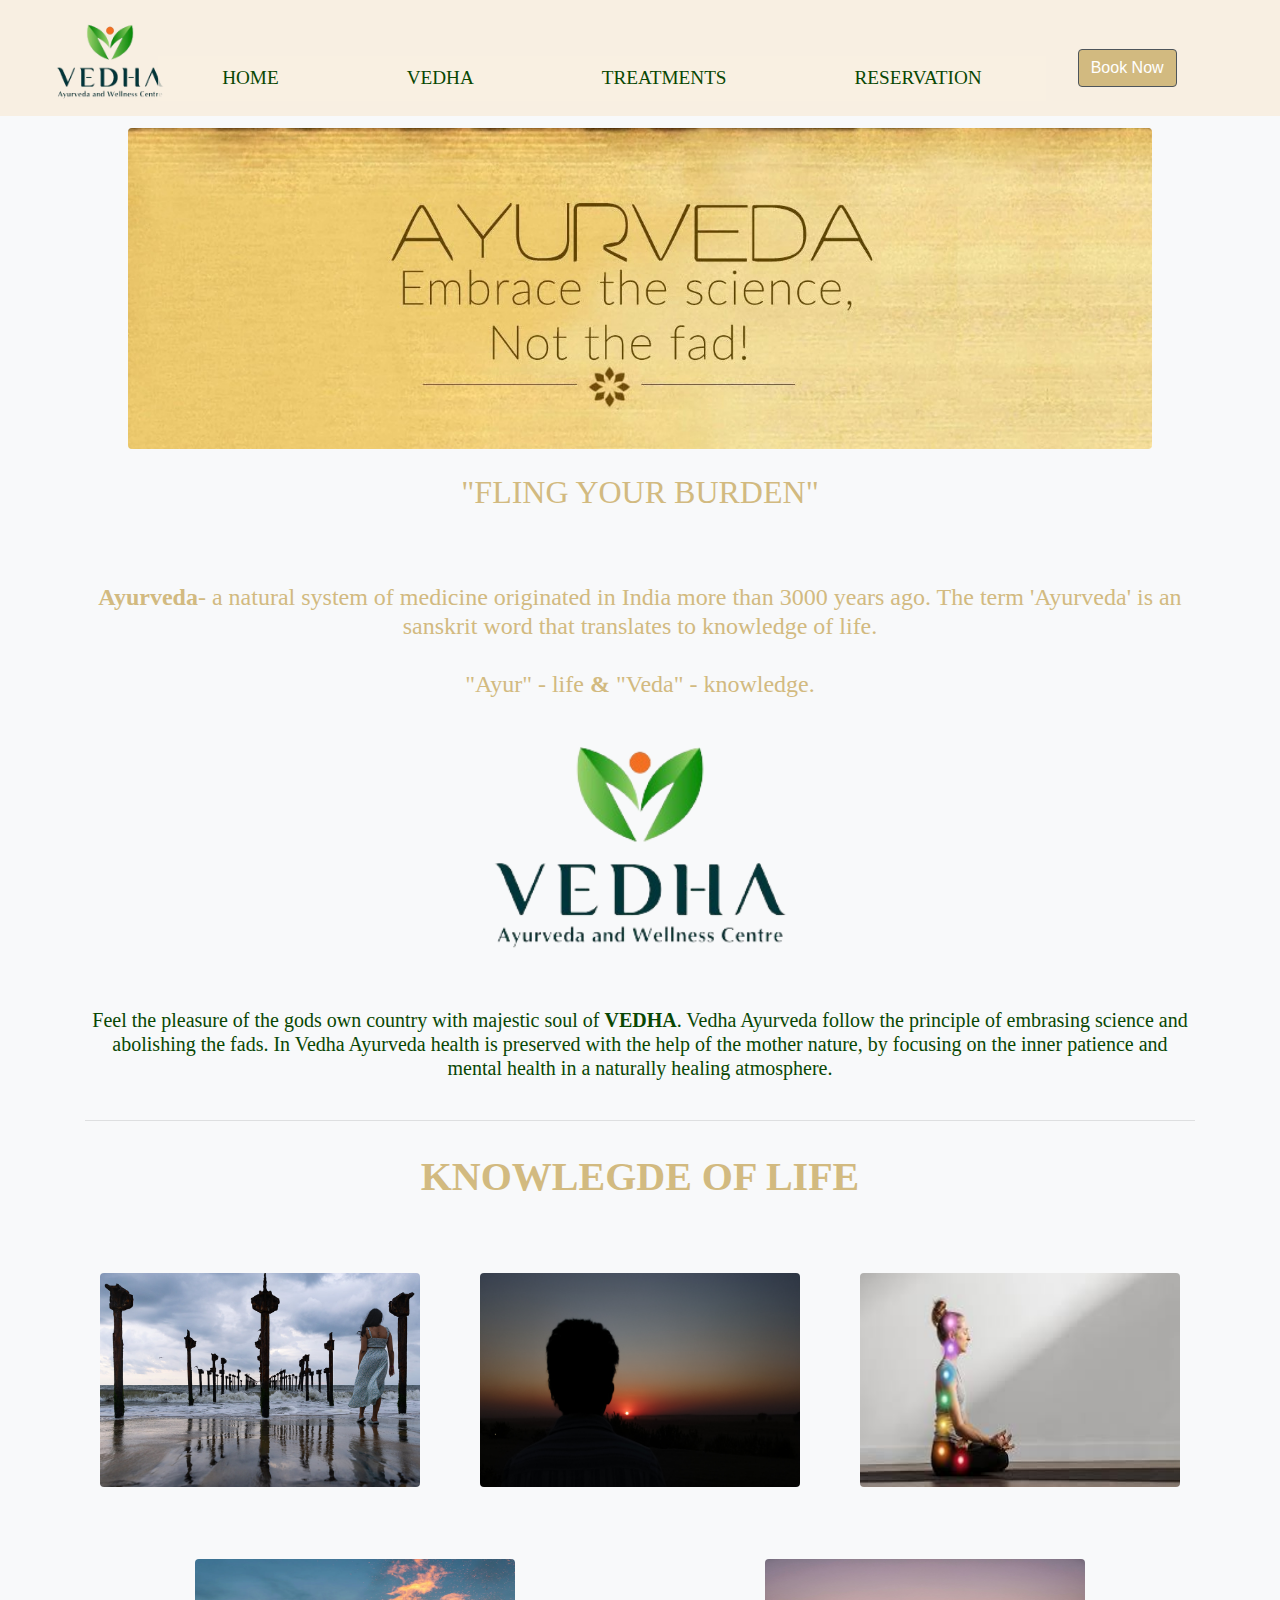
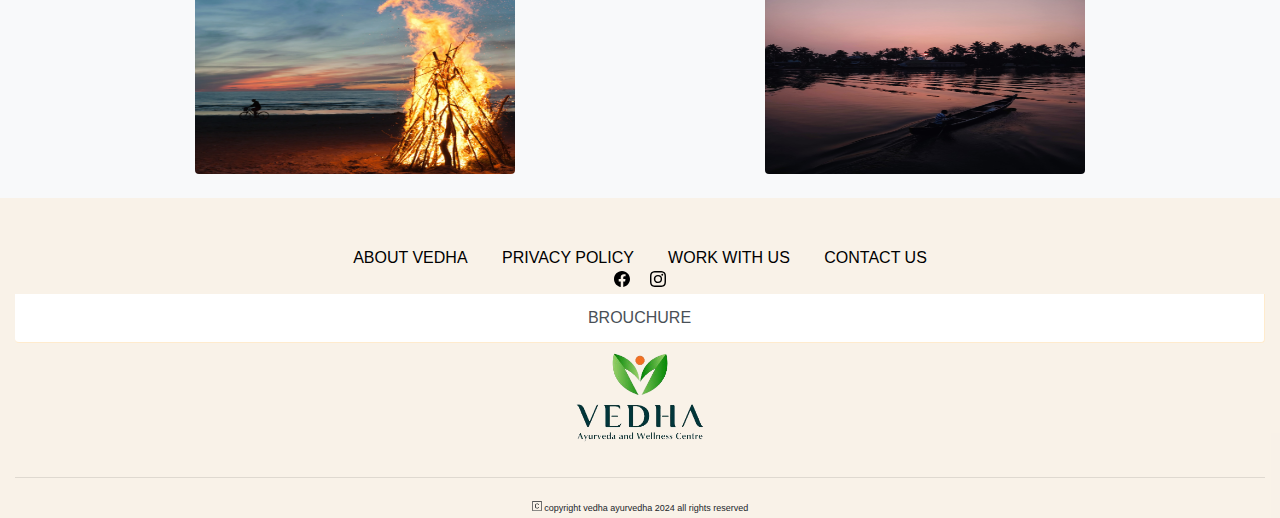
<file: index.html>
<!DOCTYPE html>
<html lang="en">
<head>
    <meta charset="UTF-8">
    <meta name="viewport" content="width=device-width, initial-scale=1.0">
    <title>Vedha Ayurveda</title>
    <link rel="icon" type="image/x-icon" href="logo.jpg">
    <link rel="stylesheet" href="https://cdn.jsdelivr.net/npm/bootstrap@4.0.0/dist/css/bootstrap.min.css" integrity="sha384-Gn5384xqQ1aoWXA+058RXPxPg6fy4IWvTNh0E263XmFcJlSAwiGgFAW/dAiS6JXm" crossorigin="anonymous">
    <link rel="stylesheet" href="style.css">

</head>
<body class="bg-light" style="background-image: url();">
  <div class="fixed-top">
    <header class="vedha" style="background-color: #f8efe2;">
      
          <div class="row">
            <div class="col-md-1 col-lg-1 col-1 col-xs-1 pt-3 pl-0">
              <a href="index.html">
                 <img src="logo1-removebg-preview.png" width="250" height="99" alt="" >
              </a>
             </div>
             <div class="col-md-8 col-lg-9 col-7 pt-5 pl-5">
              <nav class="navbar navbar-expand-lg nav-light nav-fill" style="list-style: none; font-family:'Times New Roman', Times, serif; font-size:larger; ">
                
                <button class="navbar-toggler pl-5 pr-0 ml-auto " type="button" data-toggle="collapse" data-target="#navbarSupportedContent" aria-controls="navbarSupportedContent" aria-expanded="false" aria-label="Toggle navigation ">
                  <svg xmlns="http://www.w3.org/2000/svg" viewBox=" 0 0 16 16" width="16" height="16"><path d="M1 2.75A.75.75 0 0 1 1.75 2h12.5a.75.75 0 0 1 0 1.5H1.75A.75.75 0 0 1 1 2.75Zm0 5A.75.75 0 0 1 1.75 7h12.5a.75.75 0 0 1 0 1.5H1.75A.75.75 0 0 1 1 7.75ZM1.75 12h12.5a.75.75 0 0 1 0 1.5H1.75a.75.75 0 0 1 0-1.5Z" class="float-left"></path></svg>
                 
                  
                </button>
              
                <div class="collapse navbar-collapse" id="navbarSupportedContent" >
                  <li class="nav-item dropdown" >
                    <a class="nav-link" href="index.html" role="button" aria-expanded="false" style="color:#094703" >
                      HOME
                    </a>
                    
                  </li>
                 
                    <li class="nav-item dropdown"  >
                      <a class="nav-link" href="#" id="navbarDropdown" role="button" data-toggle="dropdown" aria-haspopup="true" aria-expanded="false" style="color:#094703">
                        VEDHA
                      </a>
                      <div class="dropdown-menu"  aria-labelledby="navbarDropdown">
                        <a class="dropdown-item" href="vedha.html"> About Vedha</a>
                        <a class="dropdown-item" href="activities.html"> Activities</a>
                        <a class="dropdown-item" href="localsight.html"> Local Sightseeing</a>
                        <a class="dropdown-item" href="tel: 9746797786"> Contact Us </a>
                        <a class="dropdown-item" href="join.html"> Work with Us</a>
                        <a class="dropdown-item" href="trip.html"> Tour Packages</a>
                      </div>
                    </li>
                    <li class="nav-item dropdown">
                      <a class="nav-link" href="#" id="navbarDropdown" role="button" data-toggle="dropdown" aria-haspopup="true" aria-expanded="false" style="color:#094703">
                        TREATMENTS
                      </a>
                      <div class="dropdown-menu" aria-labelledby="navbarDropdown">
                        <a class="dropdown-item" href="ayurvedha.html">Ayurveda</a>
                        <a class="dropdown-item" href="panchakarma.html">Panchakarma Treatment</a>
                        <a class="dropdown-item" href="stress.html">De-Stress Treatment</a>
                        <a class="dropdown-item" href="rejuvenation.html">Rejuvination Treatment</a>
                        <a class="dropdown-item" href="relaxation.html">Relaxation Treatment</a>
                        <a class="dropdown-item" href="diet.html">Diet</a>
                        <a class="dropdown-item" href="yoga.html">VEDHA YOGA</a>
                      </div>
                    </li>
                    <li class="nav-item dropdown">
                      <a class="nav-link" href="reservation.html" role="button" aria-expanded="false" style="color:#094703" >
                        RESERVATION
                      </a>
                      
                    </li>
                    
                 
                </div>
              </nav>
              </div>
              <div>
              <a href="reservation.html#booknow"  class=" float-right pl-0 pt-5 btn" role="button">
                <label class="btn btn-secondary active " style="background-color: #d2ba80;">
                   Book Now
                </label>
              
              </a> 
            </div>
          </div>


        
             


    </header>
  </div>
    
    <section id="home-section" style="padding-top: 8em;">
      <img src="ayurvedha3 org.jpg" width="80%" height="" autoplay="autoplay"  class="rounded mx-auto d-block"  style="pointer-events: none;">
        <source type="img">
  
    </section>
    <section id="qoutes">
      <div class="container">
       <div style=" color: #d2ba80; text-align: center " class="pt-4">
       
      <h2 id="intro" style="font-family:'Times New Roman', Times, serif">
      "FLING   YOUR   BURDEN"
      </h2></div>
      <div class="row">
        
     <div class=" pt-5" style="text-align: center; color:#d2ba80 ; font-family: 'Times New Roman', Times, serif;">
      
      <h4 style="font-family: 'Times New Roman', Times, serif;" class="p-3">
       <b>Ayurveda</b>- a natural system of medicine originated in India more than 3000 years ago. The term 'Ayurveda' is an sanskrit word that translates to knowledge of life.<br> <br>"Ayur" - life <b>&</b>  "Veda" - knowledge. 
      </h4>
      <img src="logo1-removebg-preview.png" alt="" width="60%">
      <h5 style="font-family: 'Times New Roman', Times, serif; color: #094703; text-align: center;" class="p-3 text-center">
      Feel the pleasure of the gods own country with majestic soul of <b>VEDHA</b>. Vedha Ayurveda follow the principle of embrasing science and abolishing the fads. In Vedha Ayurveda health is preserved with the help of the mother nature, by focusing on the inner patience and mental health in a naturally healing atmosphere.
      </h5>
      </div>
        </div>
        <HR>
    </div>
    </section>

    <section>
      <h1 style="font-family: 'Times New Roman', Times, serif; text-align: center;" class="p-3 mx-auto"><B style="color: #d2ba80; text-align: center;">KNOWLEGDE OF LIFE</B></h1>
      <div class="container" >
        <div class="row " style="align-content: center;">
          <div class=" col-md-4 col-lg-4 col-12 p-4 pt-5">
           <a href="localsight.html"> 
            
                <img src="allappey beach.jpg"style="width: 20em; height: 13.4em; "class="rounded mx-auto d-block">
              
           </a> 
          </div>
          <div class="col-md-4 col-lg-4 col-12 p-4 pt-5">
            
            <img src="sun.jpg"style="width: 20em; height: 13.4em;" class="rounded mx-auto d-block">
        
          
        
      </div>
          <div class="col-md-4 col-lg-4 col-12 p-4 pt-5 ">
             <a href="panchakarma.html">
                <img src="ayur2.jpg" style="width: 20em;  height: 13.4em;" class="rounded mx-auto d-block">

              </a>
             
            </div>
            
         
          <div class="col-md-4 col-lg-4 col-12 p-4 pt-5  mx-auto">
            
            <img src="bonfire.webp"style="width: 20em; height: 13.4em;" class="rounded mx-auto d-block">
          
          </div>
        
            <div class="col-md-4 col-lg-4 col-12 p-4 pt-5 mx-auto">
          
            
        <img src="lake 2.jpg"style="width: 20em; height: 13.4em;" class="rounded mx-auto d-block">
    
          
          </div>
  
        </div>
      </div>
      
    </section> 
    <section>

    </section>
    <footer class="footer pt-5" style="background-color:#f8efe2c4; width:100%;">
      <div class="container-fluid">
        <div class="row">
          <div class="col-md-12 col-lg-12 mx-auto d-block text-center" style="text-justify: distribute-all-lines;">
            <a href="vedha.html">
              <span class="icon-list col-3"> ABOUT VEDHA</span>
             </a>
            <a href="policy.html">
            <span class="icon-list col-3"> PRIVACY POLICY </span>
            </a>
            <a href="join.html">
              <span class="icon-list col-3"> WORK WITH US</span>
             </a>
             <a href="tel: 9746797786">
              <span class="icon-list col-3"> CONTACT US </span>
             </a>
            <br>
            <a href="https://www.instagram.com/vedha_ayurvedic?igsh=cHBic2psdHNnY2hi" class="p-2">
            <svg xmlns="http://www.w3.org/2000/svg" width="16" height="16" fill="black" class="bi bi-facebook" viewBox="0 0 16 16">
              <path d="M16 8.049c0-4.446-3.582-8.05-8-8.05C3.58 0-.002 3.603-.002 8.05c0 4.017 2.926 7.347 6.75 7.951v-5.625h-2.03V8.05H6.75V6.275c0-2.017 1.195-3.131 3.022-3.131.876 0 1.791.157 1.791.157v1.98h-1.009c-.993 0-1.303.621-1.303 1.258v1.51h2.218l-.354 2.326H9.25V16c3.824-.604 6.75-3.934 6.75-7.951"/>
            </svg>
          </a>
          <a href="https://www.instagram.com/vedha_ayurvedic?igsh=cHBic2psdHNnY2hi" class="p-2">
            <svg xmlns="http://www.w3.org/2000/svg" width="16" height="16" fill="black" class="bi bi-instagram" viewBox="0 0 16 16">
              <path d="M8 0C5.829 0 5.556.01 4.703.048 3.85.088 3.269.222 2.76.42a3.9 3.9 0 0 0-1.417.923A3.9 3.9 0 0 0 .42 2.76C.222 3.268.087 3.85.048 4.7.01 5.555 0 5.827 0 8.001c0 2.172.01 2.444.048 3.297.04.852.174 1.433.372 1.942.205.526.478.972.923 1.417.444.445.89.719 1.416.923.51.198 1.09.333 1.942.372C5.555 15.99 5.827 16 8 16s2.444-.01 3.298-.048c.851-.04 1.434-.174 1.943-.372a3.9 3.9 0 0 0 1.416-.923c.445-.445.718-.891.923-1.417.197-.509.332-1.09.372-1.942C15.99 10.445 16 10.173 16 8s-.01-2.445-.048-3.299c-.04-.851-.175-1.433-.372-1.941a3.9 3.9 0 0 0-.923-1.417A3.9 3.9 0 0 0 13.24.42c-.51-.198-1.092-.333-1.943-.372C10.443.01 10.172 0 7.998 0zm-.717 1.442h.718c2.136 0 2.389.007 3.232.046.78.035 1.204.166 1.486.275.373.145.64.319.92.599s.453.546.598.92c.11.281.24.705.275 1.485.039.843.047 1.096.047 3.231s-.008 2.389-.047 3.232c-.035.78-.166 1.203-.275 1.485a2.5 2.5 0 0 1-.599.919c-.28.28-.546.453-.92.598-.28.11-.704.24-1.485.276-.843.038-1.096.047-3.232.047s-2.39-.009-3.233-.047c-.78-.036-1.203-.166-1.485-.276a2.5 2.5 0 0 1-.92-.598 2.5 2.5 0 0 1-.6-.92c-.109-.281-.24-.705-.275-1.485-.038-.843-.046-1.096-.046-3.233s.008-2.388.046-3.231c.036-.78.166-1.204.276-1.486.145-.373.319-.64.599-.92s.546-.453.92-.598c.282-.11.705-.24 1.485-.276.738-.034 1.024-.044 2.515-.045zm4.988 1.328a.96.96 0 1 0 0 1.92.96.96 0 0 0 0-1.92m-4.27 1.122a4.109 4.109 0 1 0 0 8.217 4.109 4.109 0 0 0 0-8.217m0 1.441a2.667 2.667 0 1 1 0 5.334 2.667 2.667 0 0 1 0-5.334"/>
            </svg>
          </a><br>
           <a  href="VED OFF BRO NEW.pdf" class=" list-group-item list-group-item-action">BROUCHURE</a>

          
           
          </div>
          <div class="col-md-12 col-lg-12 col-12 rounded mx-auto d-block">
            <img src="logo1-removebg-preview.png" class="rounded mx-auto d-block" style="width: 300px;" >
          <hr>
          </div>
          
          <div class="col-md-12 col-lg-12 text-center">
            <text style="font-size: xx-small;">
            <svg xmlns="http://www.w3.org/2000/svg" width="10" height="10" fill="currentColor" class="bi bi-c-square" viewBox="0 0 16 16">
              <path d="M8.146 4.992c-1.212 0-1.927.92-1.927 2.502v1.06c0 1.571.703 2.462 1.927 2.462.979 0 1.641-.586 1.729-1.418h1.295v.093c-.1 1.448-1.354 2.467-3.03 2.467-2.091 0-3.269-1.336-3.269-3.603V7.482c0-2.261 1.201-3.638 3.27-3.638 1.681 0 2.935 1.054 3.029 2.572v.088H9.875c-.088-.879-.768-1.512-1.729-1.512"/>
              <path d="M0 2a2 2 0 0 1 2-2h12a2 2 0 0 1 2 2v12a2 2 0 0 1-2 2H2a2 2 0 0 1-2-2zm15 0a1 1 0 0 0-1-1H2a1 1 0 0 0-1 1v12a1 1 0 0 0 1 1h12a1 1 0 0 0 1-1z"/>
           
             </svg>
                copyright vedha ayurvedha 2024 all rights reserved</text>
          </div>
          <p>
            
          </p>
        </div>

      </div>
    
    </footer>

 
<script src="https://code.jquery.com/jquery-3.2.1.slim.min.js" integrity="sha384-KJ3o2DKtIkvYIK3UENzmM7KCkRr/rE9/Qpg6aAZGJwFDMVNA/GpGFF93hXpG5KkN" crossorigin="anonymous"></script>
<script src="http://cdn.jsdelivr.net/npm/popper.js@1.12.9/dist/umd/popper.min.js" integrity="sha384-ApNbgh9B+Y1QKtv3Rn7W3mgPxhU9K/ScQsAP7hUibX39j7fakFPskvXusvfa0b4Q" crossorigin="anonymous"></script>
<script src="https://cdn.jsdelivr.net/npm/bootstrap@4.0.0/dist/js/bootstrap.min.js" integrity="sha384-JZR6Spejh4U02d8jOt6vLEHfe/JQGiRRSQQxSfFWpi1MquVdAyjUar5+76PVCmYl" crossorigin="anonymous"></script>
</body>
</html>
</file>
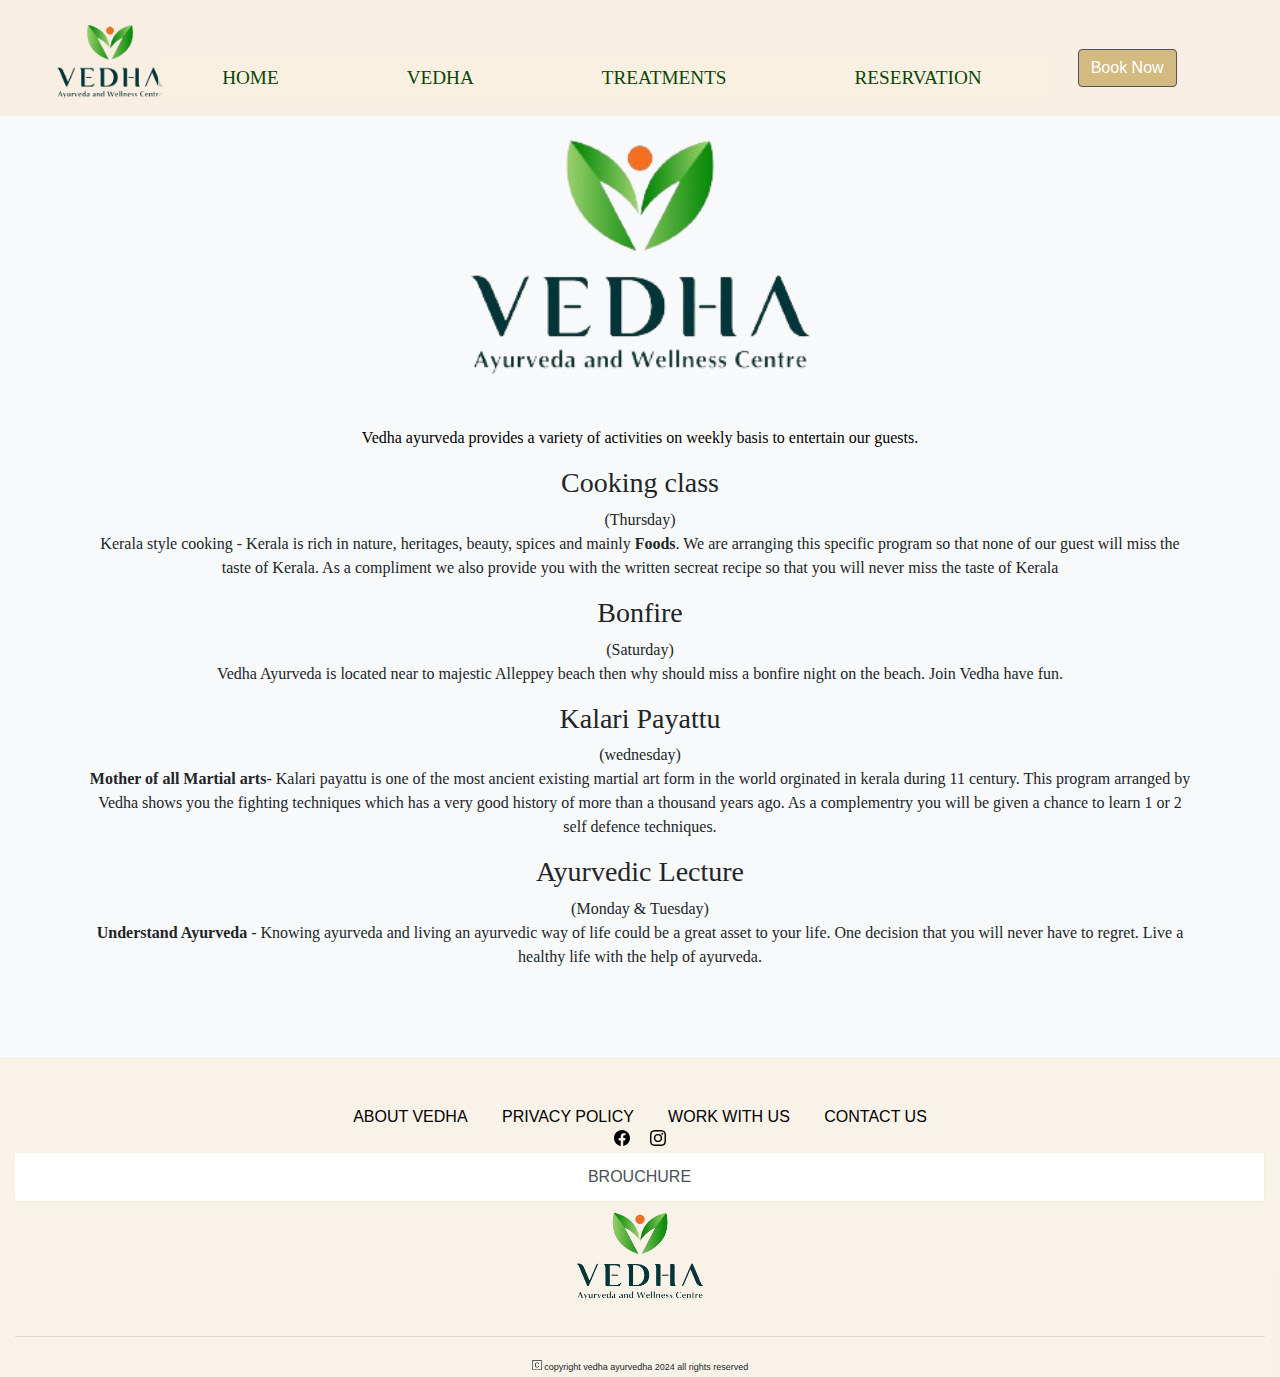
<file: activities.html>
<!DOCTYPE html>
<html lang="en">
<head>
    <meta charset="UTF-8">
    <meta name="viewport" content="width=device-width, initial-scale=1.0">
    <title>Vedha Ayurveda</title>
    <link rel="icon" type="image/x-icon" href="logo.jpg">
    <link rel="stylesheet" href="https://cdn.jsdelivr.net/npm/bootstrap@4.0.0/dist/css/bootstrap.min.css" integrity="sha384-Gn5384xqQ1aoWXA+058RXPxPg6fy4IWvTNh0E263XmFcJlSAwiGgFAW/dAiS6JXm" crossorigin="anonymous">
    <link rel="stylesheet" href="style.css">

</head>
<body class="bg-light" style="background-image: url();">
  <div class="fixed-top">
    <header class="vedha" style="background-color: #f8efe2;">
      
          <div class="row">
            <div class="col-md-1 col-lg-1 col-1 col-xs-1 pt-3 pl-0">
              <a href="index.html">
                 <img src="logo1-removebg-preview.png" width="250" height="99" alt="" >
              </a>
             </div>
             <div class="col-md-8 col-lg-9 col-7 pt-5 pl-5">
              <nav class="navbar navbar-expand-lg nav-light nav-fill" style="list-style: none; font-family:'Times New Roman', Times, serif; font-size:larger; ">
                
                <button class="navbar-toggler pl-5 pr-0 ml-auto " type="button" data-toggle="collapse" data-target="#navbarSupportedContent" aria-controls="navbarSupportedContent" aria-expanded="false" aria-label="Toggle navigation ">
                  <svg xmlns="http://www.w3.org/2000/svg" viewBox=" 0 0 16 16" width="16" height="16"><path d="M1 2.75A.75.75 0 0 1 1.75 2h12.5a.75.75 0 0 1 0 1.5H1.75A.75.75 0 0 1 1 2.75Zm0 5A.75.75 0 0 1 1.75 7h12.5a.75.75 0 0 1 0 1.5H1.75A.75.75 0 0 1 1 7.75ZM1.75 12h12.5a.75.75 0 0 1 0 1.5H1.75a.75.75 0 0 1 0-1.5Z" class="float-left"></path></svg>
                 
                  
                </button>
              
                <div class="collapse navbar-collapse" id="navbarSupportedContent" >
                  <li class="nav-item dropdown" >
                    <a class="nav-link" href="index.html" role="button" aria-expanded="false" style="color:#094703" >
                      HOME
                    </a>
                    
                  </li>
                 
                    <li class="nav-item dropdown"  >
                      <a class="nav-link" href="#" id="navbarDropdown" role="button" data-toggle="dropdown" aria-haspopup="true" aria-expanded="false" style="color:#094703">
                        VEDHA
                      </a>
                      <div class="dropdown-menu"  aria-labelledby="navbarDropdown">
                        <a class="dropdown-item" href="vedha.html"> About Vedha</a>
                        <a class="dropdown-item" href="activities.html"> Activities</a>
                        <a class="dropdown-item" href="localsight.html"> Local Sightseeing</a>
                        <a class="dropdown-item" href="tel: 9746797786"> Contact Us </a>
                        <a class="dropdown-item" href="join.html"> Work with Us</a>
                        <a class="dropdown-item" href="trip.html"> Tour Packages</a>
                      </div>
                    </li>
                    <li class="nav-item dropdown">
                      <a class="nav-link" href="#" id="navbarDropdown" role="button" data-toggle="dropdown" aria-haspopup="true" aria-expanded="false" style="color:#094703">
                        TREATMENTS
                      </a>
                      <div class="dropdown-menu" aria-labelledby="navbarDropdown">
                        <a class="dropdown-item" href="ayurvedha.html">Ayurveda</a>
                        <a class="dropdown-item" href="panchakarma.html">Panchakarma Treatment</a>
                        <a class="dropdown-item" href="stress.html">De-Stress Treatment</a>
                        <a class="dropdown-item" href="rejuvenation.html">Rejuvination Treatment</a>
                        <a class="dropdown-item" href="relaxation.html">Relaxation Treatment</a>
                        <a class="dropdown-item" href="diet.html">Diet</a>
                        <a class="dropdown-item" href="yoga.html">VEDHA YOGA</a>
                      </div>
                    </li>
                    <li class="nav-item dropdown">
                      <a class="nav-link" href="reservation.html" role="button" aria-expanded="false" style="color:#094703" >
                        RESERVATION
                      </a>
                      
                    </li>
                    
                 
                </div>
              </nav>
              </div>
              <div>
              <a href="reservation.html#booknow"  class=" float-right pl-0 pt-5 btn" role="button">
                <label class="btn btn-secondary active " style="background-color: #d2ba80;">
                   Book Now
                </label>
              
              </a> 
            </div>
          </div>


        
             


    </header>
  </div>
    <section class="image1">
        <div class="container">
           <div class="row">
               <img src="logo1-removebg-preview.png" class=" mx-auto d-block" style="width: 70%; padding-top :7rem; ;" > 
           </div>
        </div>
   
    </section>
    <section class="content">
      <div class="container">
       <div class="row mx-auto d-block ">
           
           
        
       
   
    
    
        <div class=" "style="text-align: center ;  ; font-family: 'Times New Roman', Times, serif;">
        
        <p style="color: black;">Vedha ayurveda provides a variety of activities on weekly basis to entertain our guests.
        </p>
        <h3>Cooking class</h3>(Thursday)
        <p>Kerala style cooking - Kerala is rich in nature, heritages, beauty, spices and mainly <b>Foods</b>. We are arranging this specific program so that none of our guest will miss the taste of Kerala. As a compliment we also provide you with the written secreat recipe so that you will never miss the taste of Kerala </p>
       <h3>Bonfire</h3>(Saturday)
       <p>Vedha Ayurveda is located near to majestic Alleppey beach then why should miss a bonfire night on the beach. Join Vedha have fun. </p>
       <h3>Kalari Payattu</h3>(wednesday)
       <p><b>Mother of all Martial arts</b>- Kalari payattu is one of the most ancient existing martial art form in the world orginated in kerala during 11 century. This program arranged by Vedha shows you the fighting techniques which has a very good history of more than a thousand years ago. As a complementry you will be given a chance to learn 1 or 2 self defence techniques.  </p>
       
        <h3>Ayurvedic Lecture</h3>(Monday & Tuesday)
        <p><b>Understand Ayurveda </b>- Knowing ayurveda and living an ayurvedic way of life could be a great asset to your life. One decision that you will never have to regret. Live a healthy life with the help of ayurveda.</p>
        </div>
    </div>
      </div>
    <br><br><br>
   
    <footer class="footer pt-5" style="background-color:#f8efe2c4; width:100%;">
      <div class="container-fluid">
        <div class="row">
          <div class="col-md-12 col-lg-12 mx-auto d-block text-center" style="text-justify: distribute-all-lines;">
            <a href="vedha.html">
              <span class="icon-list col-3"> ABOUT VEDHA</span>
             </a>
            <a href="policy.html">
            <span class="icon-list col-3"> PRIVACY POLICY </span>
            </a>
            <a href="join.html">
              <span class="icon-list col-3"> WORK WITH US</span>
             </a>
             <a href="tel: 9746797786">
              <span class="icon-list col-3"> CONTACT US </span>
             </a>
            <br>
            <a href="https://www.instagram.com/vedha_ayurvedic?igsh=cHBic2psdHNnY2hi" class="p-2">
            <svg xmlns="http://www.w3.org/2000/svg" width="16" height="16" fill="black" class="bi bi-facebook" viewBox="0 0 16 16">
              <path d="M16 8.049c0-4.446-3.582-8.05-8-8.05C3.58 0-.002 3.603-.002 8.05c0 4.017 2.926 7.347 6.75 7.951v-5.625h-2.03V8.05H6.75V6.275c0-2.017 1.195-3.131 3.022-3.131.876 0 1.791.157 1.791.157v1.98h-1.009c-.993 0-1.303.621-1.303 1.258v1.51h2.218l-.354 2.326H9.25V16c3.824-.604 6.75-3.934 6.75-7.951"/>
            </svg>
          </a>
          <a href="https://www.instagram.com/vedha_ayurvedic?igsh=cHBic2psdHNnY2hi" class="p-2">
            <svg xmlns="http://www.w3.org/2000/svg" width="16" height="16" fill="black" class="bi bi-instagram" viewBox="0 0 16 16">
              <path d="M8 0C5.829 0 5.556.01 4.703.048 3.85.088 3.269.222 2.76.42a3.9 3.9 0 0 0-1.417.923A3.9 3.9 0 0 0 .42 2.76C.222 3.268.087 3.85.048 4.7.01 5.555 0 5.827 0 8.001c0 2.172.01 2.444.048 3.297.04.852.174 1.433.372 1.942.205.526.478.972.923 1.417.444.445.89.719 1.416.923.51.198 1.09.333 1.942.372C5.555 15.99 5.827 16 8 16s2.444-.01 3.298-.048c.851-.04 1.434-.174 1.943-.372a3.9 3.9 0 0 0 1.416-.923c.445-.445.718-.891.923-1.417.197-.509.332-1.09.372-1.942C15.99 10.445 16 10.173 16 8s-.01-2.445-.048-3.299c-.04-.851-.175-1.433-.372-1.941a3.9 3.9 0 0 0-.923-1.417A3.9 3.9 0 0 0 13.24.42c-.51-.198-1.092-.333-1.943-.372C10.443.01 10.172 0 7.998 0zm-.717 1.442h.718c2.136 0 2.389.007 3.232.046.78.035 1.204.166 1.486.275.373.145.64.319.92.599s.453.546.598.92c.11.281.24.705.275 1.485.039.843.047 1.096.047 3.231s-.008 2.389-.047 3.232c-.035.78-.166 1.203-.275 1.485a2.5 2.5 0 0 1-.599.919c-.28.28-.546.453-.92.598-.28.11-.704.24-1.485.276-.843.038-1.096.047-3.232.047s-2.39-.009-3.233-.047c-.78-.036-1.203-.166-1.485-.276a2.5 2.5 0 0 1-.92-.598 2.5 2.5 0 0 1-.6-.92c-.109-.281-.24-.705-.275-1.485-.038-.843-.046-1.096-.046-3.233s.008-2.388.046-3.231c.036-.78.166-1.204.276-1.486.145-.373.319-.64.599-.92s.546-.453.92-.598c.282-.11.705-.24 1.485-.276.738-.034 1.024-.044 2.515-.045zm4.988 1.328a.96.96 0 1 0 0 1.92.96.96 0 0 0 0-1.92m-4.27 1.122a4.109 4.109 0 1 0 0 8.217 4.109 4.109 0 0 0 0-8.217m0 1.441a2.667 2.667 0 1 1 0 5.334 2.667 2.667 0 0 1 0-5.334"/>
            </svg>
          </a>
          <a  href="VED OFF BRO NEW.pdf" class=" list-group-item list-group-item-action">BROUCHURE</a>
          
           
          </div>
          <div class="col-md-12 col-lg-12 col-12 rounded mx-auto d-block">
            <img src="logo1-removebg-preview.png" class="rounded mx-auto d-block" style="width: 300px;" >
          <hr>
          </div>
          
          <div class="col-md-12 col-lg-12 text-center">
            <text style="font-size: xx-small;">
            <svg xmlns="http://www.w3.org/2000/svg" width="10" height="10" fill="currentColor" class="bi bi-c-square" viewBox="0 0 16 16">
              <path d="M8.146 4.992c-1.212 0-1.927.92-1.927 2.502v1.06c0 1.571.703 2.462 1.927 2.462.979 0 1.641-.586 1.729-1.418h1.295v.093c-.1 1.448-1.354 2.467-3.03 2.467-2.091 0-3.269-1.336-3.269-3.603V7.482c0-2.261 1.201-3.638 3.27-3.638 1.681 0 2.935 1.054 3.029 2.572v.088H9.875c-.088-.879-.768-1.512-1.729-1.512"/>
              <path d="M0 2a2 2 0 0 1 2-2h12a2 2 0 0 1 2 2v12a2 2 0 0 1-2 2H2a2 2 0 0 1-2-2zm15 0a1 1 0 0 0-1-1H2a1 1 0 0 0-1 1v12a1 1 0 0 0 1 1h12a1 1 0 0 0 1-1z"/>
           
             </svg>
                copyright vedha ayurvedha 2024 all rights reserved</text>
          </div>
          <p>
            
          </p>
        </div>

      </div>
    
    </footer>
     
      
    <script src="https://code.jquery.com/jquery-3.2.1.slim.min.js" integrity="sha384-KJ3o2DKtIkvYIK3UENzmM7KCkRr/rE9/Qpg6aAZGJwFDMVNA/GpGFF93hXpG5KkN" crossorigin="anonymous"></script>
    <script src="http://cdn.jsdelivr.net/npm/popper.js@1.12.9/dist/umd/popper.min.js" integrity="sha384-ApNbgh9B+Y1QKtv3Rn7W3mgPxhU9K/ScQsAP7hUibX39j7fakFPskvXusvfa0b4Q" crossorigin="anonymous"></script>
    <script src="https://cdn.jsdelivr.net/npm/bootstrap@4.0.0/dist/js/bootstrap.min.js" integrity="sha384-JZR6Spejh4U02d8jOt6vLEHfe/JQGiRRSQQxSfFWpi1MquVdAyjUar5+76PVCmYl" crossorigin="anonymous"></script>  
</body>
</html>
</file>
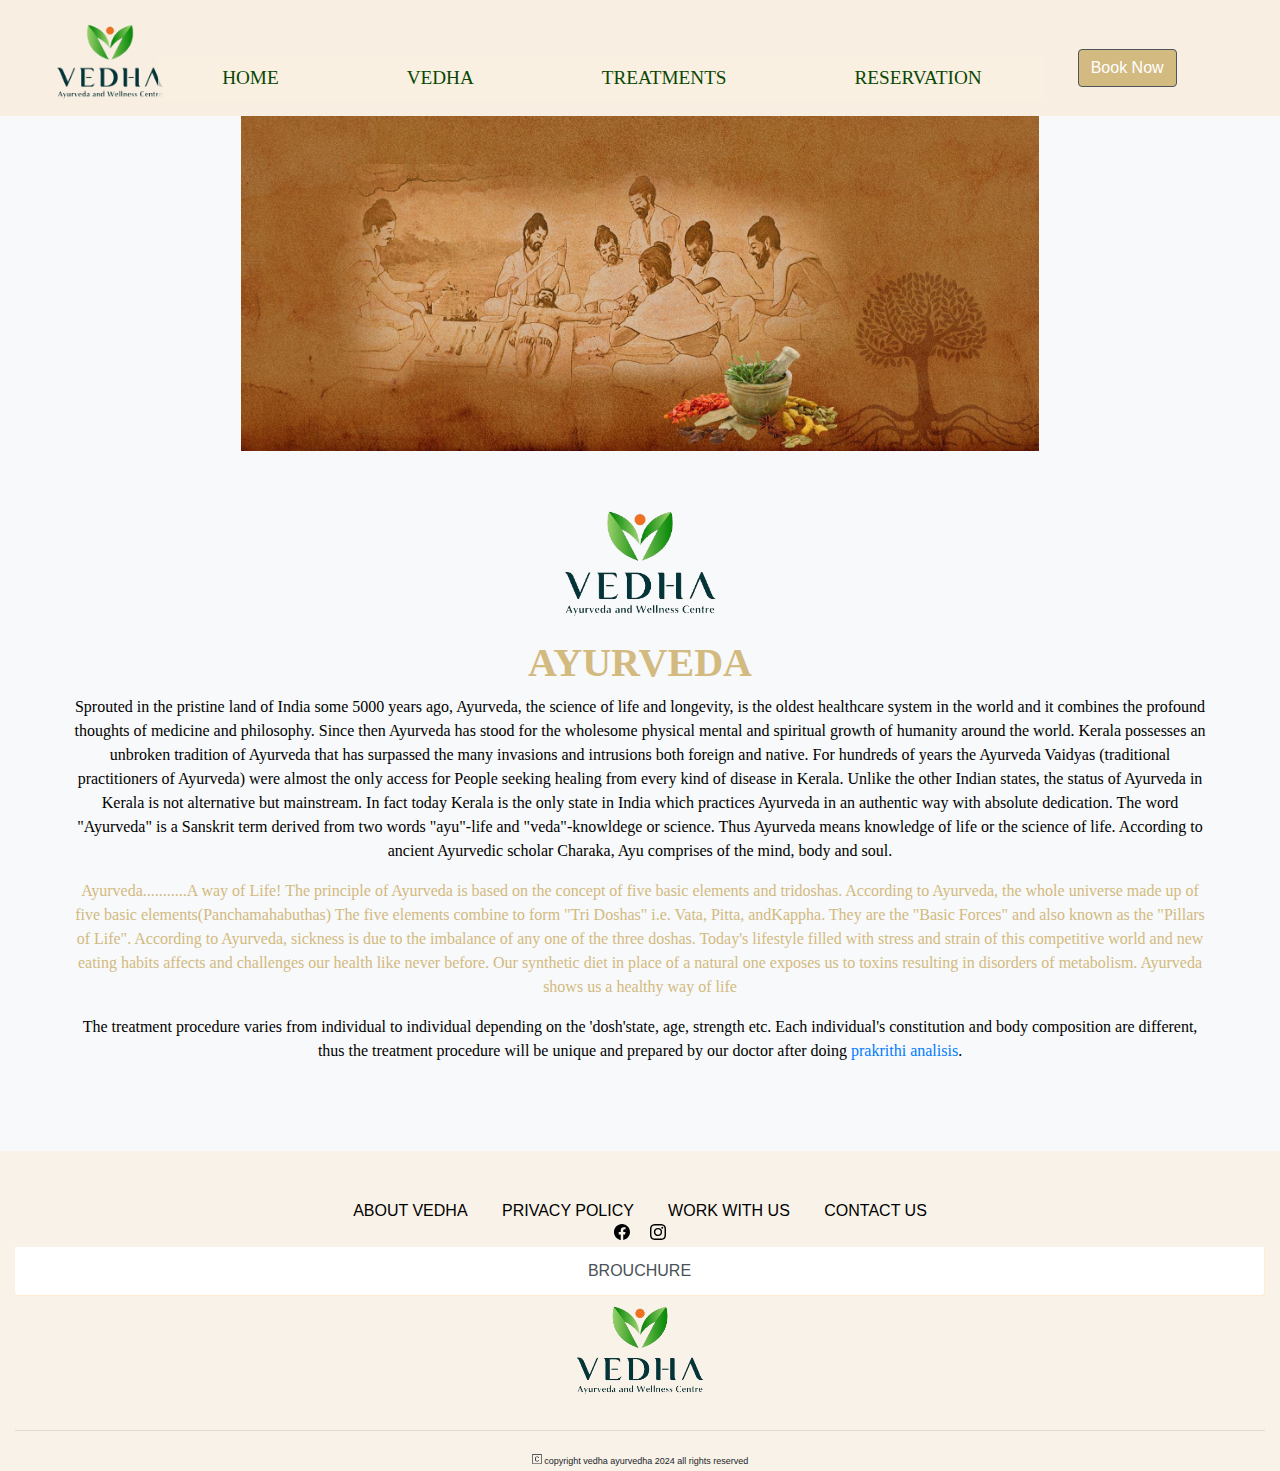
<file: ayurvedha.html>
<!DOCTYPE html>
<html lang="en">
<head>
    <meta charset="UTF-8">
    <meta name="viewport" content="width=device-width, initial-scale=1.0">
    <title>Vedha Ayurveda</title>
    <link rel="icon" type="image/x-icon" href="logo.jpg">
    <link rel="stylesheet" href="https://cdn.jsdelivr.net/npm/bootstrap@4.0.0/dist/css/bootstrap.min.css" integrity="sha384-Gn5384xqQ1aoWXA+058RXPxPg6fy4IWvTNh0E263XmFcJlSAwiGgFAW/dAiS6JXm" crossorigin="anonymous">
    <link rel="stylesheet" href="style.css">

</head>
<body class="bg-light" style="background-image: url();">
  <div class="fixed-top">
    <header class="vedha" style="background-color: #f8efe2;">
      
          <div class="row">
            <div class="col-md-1 col-lg-1 col-1 col-xs-1 pt-3 pl-0">
              <a href="index.html">
                 <img src="logo1-removebg-preview.png" width="250" height="99" alt="" >
              </a>
             </div>
             <div class="col-md-8 col-lg-9 col-7 pt-5 pl-5">
              <nav class="navbar navbar-expand-lg nav-light nav-fill" style="list-style: none; font-family:'Times New Roman', Times, serif; font-size:larger; ">
                
                <button class="navbar-toggler pl-5 pr-0 ml-auto " type="button" data-toggle="collapse" data-target="#navbarSupportedContent" aria-controls="navbarSupportedContent" aria-expanded="false" aria-label="Toggle navigation ">
                  <svg xmlns="http://www.w3.org/2000/svg" viewBox=" 0 0 16 16" width="16" height="16"><path d="M1 2.75A.75.75 0 0 1 1.75 2h12.5a.75.75 0 0 1 0 1.5H1.75A.75.75 0 0 1 1 2.75Zm0 5A.75.75 0 0 1 1.75 7h12.5a.75.75 0 0 1 0 1.5H1.75A.75.75 0 0 1 1 7.75ZM1.75 12h12.5a.75.75 0 0 1 0 1.5H1.75a.75.75 0 0 1 0-1.5Z" class="float-left"></path></svg>
                 
                  
                </button>
              
                <div class="collapse navbar-collapse" id="navbarSupportedContent" >
                  <li class="nav-item dropdown" >
                    <a class="nav-link" href="index.html" role="button" aria-expanded="false" style="color:#094703" >
                      HOME
                    </a>
                    
                  </li>
                 
                    <li class="nav-item dropdown"  >
                      <a class="nav-link" href="#" id="navbarDropdown" role="button" data-toggle="dropdown" aria-haspopup="true" aria-expanded="false" style="color:#094703">
                        VEDHA
                      </a>
                      <div class="dropdown-menu"  aria-labelledby="navbarDropdown">
                        <a class="dropdown-item" href="vedha.html"> About Vedha</a>
                        <a class="dropdown-item" href="activities.html"> Activities</a>
                        <a class="dropdown-item" href="localsight.html"> Local Sightseeing</a>
                        <a class="dropdown-item" href="tel: 9746797786"> Contact Us </a>
                        <a class="dropdown-item" href="join.html"> Work with Us</a>
                        <a class="dropdown-item" href="trip.html"> Tour Packages</a>
                      </div>
                    </li>
                    <li class="nav-item dropdown">
                      <a class="nav-link" href="#" id="navbarDropdown" role="button" data-toggle="dropdown" aria-haspopup="true" aria-expanded="false" style="color:#094703">
                        TREATMENTS
                      </a>
                      <div class="dropdown-menu" aria-labelledby="navbarDropdown">
                        <a class="dropdown-item" href="ayurvedha.html">Ayurveda</a>
                        <a class="dropdown-item" href="panchakarma.html">Panchakarma Treatment</a>
                        <a class="dropdown-item" href="stress.html">De-Stress Treatment</a>
                        <a class="dropdown-item" href="rejuvenation.html">Rejuvination Treatment</a>
                        <a class="dropdown-item" href="relaxation.html">Relaxation Treatment</a>
                        <a class="dropdown-item" href="diet.html">Diet</a>
                        <a class="dropdown-item" href="yoga.html">VEDHA YOGA</a>
                      </div>
                    </li>
                    <li class="nav-item dropdown">
                      <a class="nav-link" href="reservation.html" role="button" aria-expanded="false" style="color:#094703" >
                        RESERVATION
                      </a>
                      
                    </li>
                    
                 
                </div>
              </nav>
              </div>
              <div>
              <a href="reservation.html#booknow"  class=" float-right pl-0 pt-5 btn" role="button">
                <label class="btn btn-secondary active " style="background-color: #d2ba80;">
                   Book Now
                </label>
              
              </a> 
            </div>
          </div>


        
             


    </header>
    </div>
    <section class="image1">
        <div class="container">
           <div class="row">
               <img src="ayurvedha2.jpg" class=" mx-auto d-block" style="width: 70%; padding-top :7rem; ;" > 
           </div>
        </div>
   
    </section>
    <section class="content">
       <div class="row ">
           
           <div class=" my-auto mx-auto d-block" style="text-align: center; color:#d2ba80 ; font-family: 'Times New Roman', Times, serif;">
             <br> <br>
             <img src="logo1-removebg-preview.png" alt="" width="60%">
           </div>

        
       </div>
   
    </section>
    <div class="container">
        <div class="row"style="text-align: center; color:#d2ba80 ; font-family: 'Times New Roman', Times, serif;">
        <h1 class="mx-auto d-block " style="text-align: center;"> <b>AYURVEDA</b> </h1>
        <p style="color: black;">Sprouted in the pristine land of India some 5000 years ago, Ayurveda, the science of life and longevity, is the oldest healthcare system in the world and it combines the profound thoughts of medicine and philosophy. Since then Ayurveda has stood for the wholesome physical mental and spiritual growth of

            humanity around the world. Kerala possesses an unbroken tradition of Ayurveda that has surpassed the many invasions and intrusions both foreign and native. For hundreds of years the Ayurveda Vaidyas (traditional practitioners
            
            of Ayurveda) were almost the only access for People
            
            seeking healing from every kind of disease in Kerala.
            
            Unlike the other Indian states, the status of Ayurveda in Kerala is not alternative but mainstream. In fact today Kerala is the only state in India which practices Ayurveda in an authentic way with absolute dedication.
            
            The word "Ayurveda" is a Sanskrit term derived from two words "ayu"-life and "veda"-knowldege or science. Thus Ayurveda means knowledge of life or the science of life. According to ancient Ayurvedic scholar Charaka, Ayu comprises of the mind, body and soul.
        
        </p>
        <P>Ayurveda...........A way of Life!

           The principle of Ayurveda is based on the concept of five basic elements and tridoshas. According to Ayurveda, the whole universe made up of five basic elements(Panchamahabuthas) The five elements combine to form "Tri Doshas" i.e. Vata, Pitta, andKappha. They are the "Basic Forces" and also known as the "Pillars of Life". According to Ayurveda, sickness is due to the imbalance of any one of the three doshas.
            
            Today's lifestyle filled with stress and strain of this competitive world and new eating habits affects and challenges our health like never before. Our synthetic diet in place of a natural one exposes us to toxins resulting in disorders of metabolism. Ayurveda
            
            shows us a healthy way of life</P>
        <p style="color: black;"> The treatment procedure varies from individual to individual depending on the 'dosh'state, age, strength etc. Each individual's constitution and body composition are different, thus the treatment procedure will be unique and prepared by our doctor after doing <a href="diet.html">prakrithi analisis</a>.</p>
        </div>
    </div>
    <br><br><br>
    <footer class="footer pt-5" style="background-color:#f8efe2c4; width:100%;">
      <div class="container-fluid">
        <div class="row">
          <div class="col-md-12 col-lg-12 mx-auto d-block text-center" style="text-justify: distribute-all-lines;">
            <a href="vedha.html">
              <span class="icon-list col-3"> ABOUT VEDHA</span>
             </a>
            <a href="policy.html">
            <span class="icon-list col-3"> PRIVACY POLICY </span>
            </a>
            <a href="join.html">
              <span class="icon-list col-3"> WORK WITH US</span>
             </a>
             <a href="tel: 9746797786">
              <span class="icon-list col-3"> CONTACT US </span>
             </a>
            <br>
            <a href="https://www.instagram.com/vedha_ayurvedic?igsh=cHBic2psdHNnY2hi" class="p-2">
            <svg xmlns="http://www.w3.org/2000/svg" width="16" height="16" fill="black" class="bi bi-facebook" viewBox="0 0 16 16">
              <path d="M16 8.049c0-4.446-3.582-8.05-8-8.05C3.58 0-.002 3.603-.002 8.05c0 4.017 2.926 7.347 6.75 7.951v-5.625h-2.03V8.05H6.75V6.275c0-2.017 1.195-3.131 3.022-3.131.876 0 1.791.157 1.791.157v1.98h-1.009c-.993 0-1.303.621-1.303 1.258v1.51h2.218l-.354 2.326H9.25V16c3.824-.604 6.75-3.934 6.75-7.951"/>
            </svg>
          </a>
          <a href="https://www.instagram.com/vedha_ayurvedic?igsh=cHBic2psdHNnY2hi" class="p-2">
            <svg xmlns="http://www.w3.org/2000/svg" width="16" height="16" fill="black" class="bi bi-instagram" viewBox="0 0 16 16">
              <path d="M8 0C5.829 0 5.556.01 4.703.048 3.85.088 3.269.222 2.76.42a3.9 3.9 0 0 0-1.417.923A3.9 3.9 0 0 0 .42 2.76C.222 3.268.087 3.85.048 4.7.01 5.555 0 5.827 0 8.001c0 2.172.01 2.444.048 3.297.04.852.174 1.433.372 1.942.205.526.478.972.923 1.417.444.445.89.719 1.416.923.51.198 1.09.333 1.942.372C5.555 15.99 5.827 16 8 16s2.444-.01 3.298-.048c.851-.04 1.434-.174 1.943-.372a3.9 3.9 0 0 0 1.416-.923c.445-.445.718-.891.923-1.417.197-.509.332-1.09.372-1.942C15.99 10.445 16 10.173 16 8s-.01-2.445-.048-3.299c-.04-.851-.175-1.433-.372-1.941a3.9 3.9 0 0 0-.923-1.417A3.9 3.9 0 0 0 13.24.42c-.51-.198-1.092-.333-1.943-.372C10.443.01 10.172 0 7.998 0zm-.717 1.442h.718c2.136 0 2.389.007 3.232.046.78.035 1.204.166 1.486.275.373.145.64.319.92.599s.453.546.598.92c.11.281.24.705.275 1.485.039.843.047 1.096.047 3.231s-.008 2.389-.047 3.232c-.035.78-.166 1.203-.275 1.485a2.5 2.5 0 0 1-.599.919c-.28.28-.546.453-.92.598-.28.11-.704.24-1.485.276-.843.038-1.096.047-3.232.047s-2.39-.009-3.233-.047c-.78-.036-1.203-.166-1.485-.276a2.5 2.5 0 0 1-.92-.598 2.5 2.5 0 0 1-.6-.92c-.109-.281-.24-.705-.275-1.485-.038-.843-.046-1.096-.046-3.233s.008-2.388.046-3.231c.036-.78.166-1.204.276-1.486.145-.373.319-.64.599-.92s.546-.453.92-.598c.282-.11.705-.24 1.485-.276.738-.034 1.024-.044 2.515-.045zm4.988 1.328a.96.96 0 1 0 0 1.92.96.96 0 0 0 0-1.92m-4.27 1.122a4.109 4.109 0 1 0 0 8.217 4.109 4.109 0 0 0 0-8.217m0 1.441a2.667 2.667 0 1 1 0 5.334 2.667 2.667 0 0 1 0-5.334"/>
            </svg>
          </a>
          <a  href="VED OFF BRO NEW.pdf" class=" list-group-item list-group-item-action">BROUCHURE</a>
           
          </div>
          <div class="col-md-12 col-lg-12 col-12 rounded mx-auto d-block">
            <img src="logo1-removebg-preview.png" class="rounded mx-auto d-block" style="width: 300px;" >
          <hr>
          </div>
          
          <div class="col-md-12 col-lg-12 text-center">
            <text style="font-size: xx-small;">
            <svg xmlns="http://www.w3.org/2000/svg" width="10" height="10" fill="currentColor" class="bi bi-c-square" viewBox="0 0 16 16">
              <path d="M8.146 4.992c-1.212 0-1.927.92-1.927 2.502v1.06c0 1.571.703 2.462 1.927 2.462.979 0 1.641-.586 1.729-1.418h1.295v.093c-.1 1.448-1.354 2.467-3.03 2.467-2.091 0-3.269-1.336-3.269-3.603V7.482c0-2.261 1.201-3.638 3.27-3.638 1.681 0 2.935 1.054 3.029 2.572v.088H9.875c-.088-.879-.768-1.512-1.729-1.512"/>
              <path d="M0 2a2 2 0 0 1 2-2h12a2 2 0 0 1 2 2v12a2 2 0 0 1-2 2H2a2 2 0 0 1-2-2zm15 0a1 1 0 0 0-1-1H2a1 1 0 0 0-1 1v12a1 1 0 0 0 1 1h12a1 1 0 0 0 1-1z"/>
           
             </svg>
                copyright vedha ayurvedha 2024 all rights reserved</text>
          </div>
          <p>
            
          </p>
        </div>

      </div>
    
    </footer>
    
      
    <script src="https://code.jquery.com/jquery-3.2.1.slim.min.js" integrity="sha384-KJ3o2DKtIkvYIK3UENzmM7KCkRr/rE9/Qpg6aAZGJwFDMVNA/GpGFF93hXpG5KkN" crossorigin="anonymous"></script>
    <script src="http://cdn.jsdelivr.net/npm/popper.js@1.12.9/dist/umd/popper.min.js" integrity="sha384-ApNbgh9B+Y1QKtv3Rn7W3mgPxhU9K/ScQsAP7hUibX39j7fakFPskvXusvfa0b4Q" crossorigin="anonymous"></script>
    <script src="https://cdn.jsdelivr.net/npm/bootstrap@4.0.0/dist/js/bootstrap.min.js" integrity="sha384-JZR6Spejh4U02d8jOt6vLEHfe/JQGiRRSQQxSfFWpi1MquVdAyjUar5+76PVCmYl" crossorigin="anonymous"></script>  
</body>
</html>
</file>
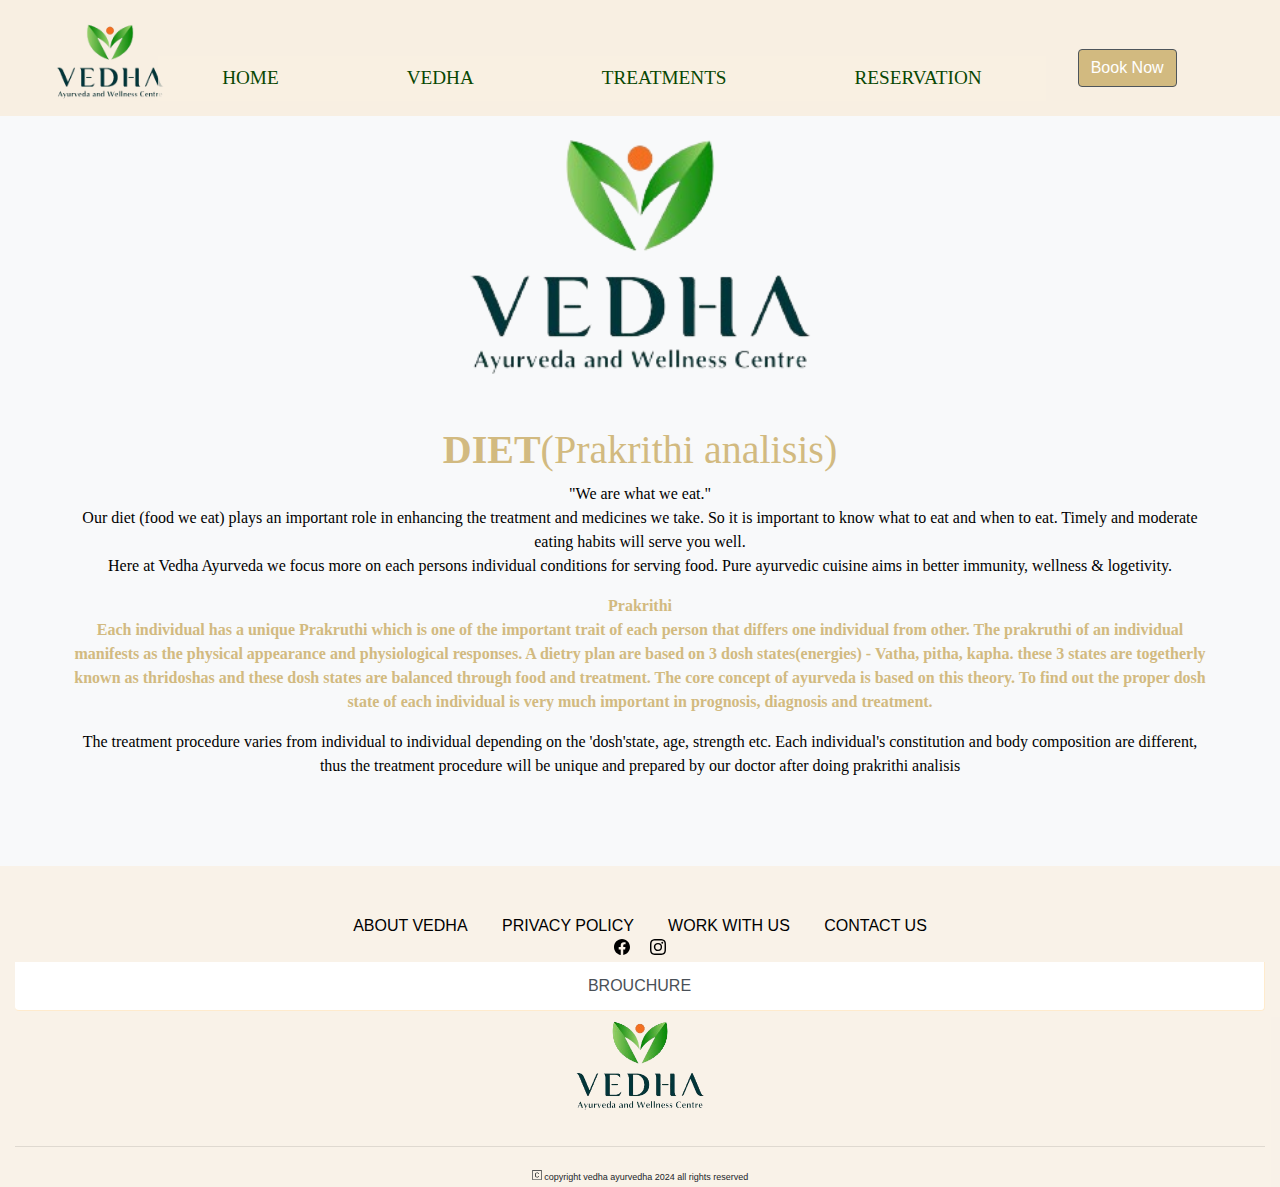
<file: diet.html>
<!DOCTYPE html>
<html lang="en">
<head>
    <meta charset="UTF-8">
    <meta name="viewport" content="width=device-width, initial-scale=1.0">
    <title>Vedha Ayurveda</title>
    <link rel="icon" type="image/x-icon" href="logo.jpg">
    <link rel="stylesheet" href="https://cdn.jsdelivr.net/npm/bootstrap@4.0.0/dist/css/bootstrap.min.css" integrity="sha384-Gn5384xqQ1aoWXA+058RXPxPg6fy4IWvTNh0E263XmFcJlSAwiGgFAW/dAiS6JXm" crossorigin="anonymous">
    <link rel="stylesheet" href="style.css">

</head>
<body class="bg-light" style="background-image: url();">
  <div class="fixed-top">
    <header class="vedha" style="background-color: #f8efe2;">
      
          <div class="row">
            <div class="col-md-1 col-lg-1 col-1 col-xs-1 pt-3 pl-0">
              <a href="index.html">
                 <img src="logo1-removebg-preview.png" width="250" height="99" alt="" >
              </a>
             </div>
             <div class="col-md-8 col-lg-9 col-7 pt-5 pl-5">
              <nav class="navbar navbar-expand-lg nav-light nav-fill" style="list-style: none; font-family:'Times New Roman', Times, serif; font-size:larger; ">
                
                <button class="navbar-toggler pl-5 pr-0 ml-auto " type="button" data-toggle="collapse" data-target="#navbarSupportedContent" aria-controls="navbarSupportedContent" aria-expanded="false" aria-label="Toggle navigation ">
                  <svg xmlns="http://www.w3.org/2000/svg" viewBox=" 0 0 16 16" width="16" height="16"><path d="M1 2.75A.75.75 0 0 1 1.75 2h12.5a.75.75 0 0 1 0 1.5H1.75A.75.75 0 0 1 1 2.75Zm0 5A.75.75 0 0 1 1.75 7h12.5a.75.75 0 0 1 0 1.5H1.75A.75.75 0 0 1 1 7.75ZM1.75 12h12.5a.75.75 0 0 1 0 1.5H1.75a.75.75 0 0 1 0-1.5Z" class="float-left"></path></svg>
                 
                  
                </button>
              
                <div class="collapse navbar-collapse" id="navbarSupportedContent" >
                  <li class="nav-item dropdown" >
                    <a class="nav-link" href="index.html" role="button" aria-expanded="false" style="color:#094703" >
                      HOME
                    </a>
                    
                  </li>
                 
                    <li class="nav-item dropdown"  >
                      <a class="nav-link" href="#" id="navbarDropdown" role="button" data-toggle="dropdown" aria-haspopup="true" aria-expanded="false" style="color:#094703">
                        VEDHA
                      </a>
                      <div class="dropdown-menu"  aria-labelledby="navbarDropdown">
                        <a class="dropdown-item" href="vedha.html"> About Vedha</a>
                        <a class="dropdown-item" href="activities.html"> Activities</a>
                        <a class="dropdown-item" href="localsight.html"> Local Sightseeing</a>
                        <a class="dropdown-item" href="tel: 9746797786"> Contact Us </a>
                        <a class="dropdown-item" href="join.html"> Work with Us</a>
                        <a class="dropdown-item" href="trip.html"> Tour Packages</a>
                      </div>
                    </li>
                    <li class="nav-item dropdown">
                      <a class="nav-link" href="#" id="navbarDropdown" role="button" data-toggle="dropdown" aria-haspopup="true" aria-expanded="false" style="color:#094703">
                        TREATMENTS
                      </a>
                      <div class="dropdown-menu" aria-labelledby="navbarDropdown">
                        <a class="dropdown-item" href="ayurvedha.html">Ayurveda</a>
                        <a class="dropdown-item" href="panchakarma.html">Panchakarma Treatment</a>
                        <a class="dropdown-item" href="stress.html">De-Stress Treatment</a>
                        <a class="dropdown-item" href="rejuvenation.html">Rejuvination Treatment</a>
                        <a class="dropdown-item" href="relaxation.html">Relaxation Treatment</a>
                        <a class="dropdown-item" href="diet.html">Diet</a>
                        <a class="dropdown-item" href="yoga.html">VEDHA YOGA</a>
                      </div>
                    </li>
                    <li class="nav-item dropdown">
                      <a class="nav-link" href="reservation.html" role="button" aria-expanded="false" style="color:#094703" >
                        RESERVATION
                      </a>
                      
                    </li>
                    
                 
                </div>
              </nav>
              </div>
              <div>
              <a href="reservation.html#booknow"  class=" float-right pl-0 pt-5 btn" role="button">
                <label class="btn btn-secondary active " style="background-color: #d2ba80;">
                   Book Now
                </label>
              
              </a> 
            </div>
          </div>


        
             


    </header>
  </div>
    <section class="image1">
        <div class="container">
           <div class="row">
               <img src="logo1-removebg-preview.png" class=" mx-auto d-block" style="width: 70%; padding-top :7rem; ;" > 
           </div>
        </div>
   
    </section>
    <section class="content">
      <div class="container">
       <div class="row ">
           
           
        
       
   
    
    
        <div class=" "style="text-align: center; color:#d2ba80 ; font-family: 'Times New Roman', Times, serif;">
        <h1 class="mx-auto d-block " style="text-align: center;"> <b>DIET</b>(Prakrithi analisis) </h1>
        <p style="color: black;">"We are what we eat."<br> Our diet (food we eat) plays an important role in enhancing the treatment and medicines we take. So it is important to know what to eat and when to eat. Timely and moderate eating habits will serve you well.<br> Here at Vedha Ayurveda we focus more on each persons individual conditions for serving food. Pure ayurvedic cuisine aims in better immunity, wellness & logetivity.

        </p>
        <P>
            <b>Prakrithi<br>Each individual has a unique Prakruthi which is one of the important trait of each person that differs one individual from other. The prakruthi of an individual manifests as the physical appearance and physiological responses. A dietry plan are based on 3 dosh states(energies) - Vatha, pitha, kapha. these 3 states are togetherly known as thridoshas and these dosh states are balanced through food and treatment. The core concept of ayurveda is based on this theory. To find out the proper dosh state of each individual is very much important in prognosis, diagnosis and treatment. </b>
        </P>
        <p style="color: black;"> The treatment procedure varies from individual to individual depending on the 'dosh'state, age, strength etc. Each individual's constitution and body composition are different, thus the treatment procedure will be unique and prepared by our doctor after doing prakrithi analisis</p>
        </div>
    </div>
      </div>
    <br><br><br>
   
    <footer class="footer pt-5" style="background-color:#f8efe2c4; width:100%;">
      <div class="container-fluid">
        <div class="row">
          <div class="col-md-12 col-lg-12 mx-auto d-block text-center" style="text-justify: distribute-all-lines;">
            <a href="vedha.html">
              <span class="icon-list col-3"> ABOUT VEDHA</span>
             </a>
            <a href="policy.html">
            <span class="icon-list col-3"> PRIVACY POLICY </span>
            </a>
            <a href="join.html">
              <span class="icon-list col-3"> WORK WITH US</span>
             </a>
             <a href="tel: 9746797786">
              <span class="icon-list col-3"> CONTACT US </span>
             </a>
            <br>
            <a href="https://www.instagram.com/vedha_ayurvedic?igsh=cHBic2psdHNnY2hi" class="p-2">
            <svg xmlns="http://www.w3.org/2000/svg" width="16" height="16" fill="black" class="bi bi-facebook" viewBox="0 0 16 16">
              <path d="M16 8.049c0-4.446-3.582-8.05-8-8.05C3.58 0-.002 3.603-.002 8.05c0 4.017 2.926 7.347 6.75 7.951v-5.625h-2.03V8.05H6.75V6.275c0-2.017 1.195-3.131 3.022-3.131.876 0 1.791.157 1.791.157v1.98h-1.009c-.993 0-1.303.621-1.303 1.258v1.51h2.218l-.354 2.326H9.25V16c3.824-.604 6.75-3.934 6.75-7.951"/>
            </svg>
          </a>
          <a href="https://www.instagram.com/vedha_ayurvedic?igsh=cHBic2psdHNnY2hi" class="p-2">
            <svg xmlns="http://www.w3.org/2000/svg" width="16" height="16" fill="black" class="bi bi-instagram" viewBox="0 0 16 16">
              <path d="M8 0C5.829 0 5.556.01 4.703.048 3.85.088 3.269.222 2.76.42a3.9 3.9 0 0 0-1.417.923A3.9 3.9 0 0 0 .42 2.76C.222 3.268.087 3.85.048 4.7.01 5.555 0 5.827 0 8.001c0 2.172.01 2.444.048 3.297.04.852.174 1.433.372 1.942.205.526.478.972.923 1.417.444.445.89.719 1.416.923.51.198 1.09.333 1.942.372C5.555 15.99 5.827 16 8 16s2.444-.01 3.298-.048c.851-.04 1.434-.174 1.943-.372a3.9 3.9 0 0 0 1.416-.923c.445-.445.718-.891.923-1.417.197-.509.332-1.09.372-1.942C15.99 10.445 16 10.173 16 8s-.01-2.445-.048-3.299c-.04-.851-.175-1.433-.372-1.941a3.9 3.9 0 0 0-.923-1.417A3.9 3.9 0 0 0 13.24.42c-.51-.198-1.092-.333-1.943-.372C10.443.01 10.172 0 7.998 0zm-.717 1.442h.718c2.136 0 2.389.007 3.232.046.78.035 1.204.166 1.486.275.373.145.64.319.92.599s.453.546.598.92c.11.281.24.705.275 1.485.039.843.047 1.096.047 3.231s-.008 2.389-.047 3.232c-.035.78-.166 1.203-.275 1.485a2.5 2.5 0 0 1-.599.919c-.28.28-.546.453-.92.598-.28.11-.704.24-1.485.276-.843.038-1.096.047-3.232.047s-2.39-.009-3.233-.047c-.78-.036-1.203-.166-1.485-.276a2.5 2.5 0 0 1-.92-.598 2.5 2.5 0 0 1-.6-.92c-.109-.281-.24-.705-.275-1.485-.038-.843-.046-1.096-.046-3.233s.008-2.388.046-3.231c.036-.78.166-1.204.276-1.486.145-.373.319-.64.599-.92s.546-.453.92-.598c.282-.11.705-.24 1.485-.276.738-.034 1.024-.044 2.515-.045zm4.988 1.328a.96.96 0 1 0 0 1.92.96.96 0 0 0 0-1.92m-4.27 1.122a4.109 4.109 0 1 0 0 8.217 4.109 4.109 0 0 0 0-8.217m0 1.441a2.667 2.667 0 1 1 0 5.334 2.667 2.667 0 0 1 0-5.334"/>
            </svg>
          </a>
          <a  href="VED OFF BRO NEW.pdf" class=" list-group-item list-group-item-action">BROUCHURE</a>
          
           
          </div>
          <div class="col-md-12 col-lg-12 col-12 rounded mx-auto d-block">
            <img src="logo1-removebg-preview.png" class="rounded mx-auto d-block" style="width: 300px;" >
          <hr>
          </div>
          
          <div class="col-md-12 col-lg-12 text-center">
            <text style="font-size: xx-small;">
            <svg xmlns="http://www.w3.org/2000/svg" width="10" height="10" fill="currentColor" class="bi bi-c-square" viewBox="0 0 16 16">
              <path d="M8.146 4.992c-1.212 0-1.927.92-1.927 2.502v1.06c0 1.571.703 2.462 1.927 2.462.979 0 1.641-.586 1.729-1.418h1.295v.093c-.1 1.448-1.354 2.467-3.03 2.467-2.091 0-3.269-1.336-3.269-3.603V7.482c0-2.261 1.201-3.638 3.27-3.638 1.681 0 2.935 1.054 3.029 2.572v.088H9.875c-.088-.879-.768-1.512-1.729-1.512"/>
              <path d="M0 2a2 2 0 0 1 2-2h12a2 2 0 0 1 2 2v12a2 2 0 0 1-2 2H2a2 2 0 0 1-2-2zm15 0a1 1 0 0 0-1-1H2a1 1 0 0 0-1 1v12a1 1 0 0 0 1 1h12a1 1 0 0 0 1-1z"/>
           
             </svg>
                copyright vedha ayurvedha 2024 all rights reserved</text>
          </div>
          <p>
            
          </p>
        </div>

      </div>
    
    </footer>
     
      
    <script src="https://code.jquery.com/jquery-3.2.1.slim.min.js" integrity="sha384-KJ3o2DKtIkvYIK3UENzmM7KCkRr/rE9/Qpg6aAZGJwFDMVNA/GpGFF93hXpG5KkN" crossorigin="anonymous"></script>
    <script src="http://cdn.jsdelivr.net/npm/popper.js@1.12.9/dist/umd/popper.min.js" integrity="sha384-ApNbgh9B+Y1QKtv3Rn7W3mgPxhU9K/ScQsAP7hUibX39j7fakFPskvXusvfa0b4Q" crossorigin="anonymous"></script>
    <script src="https://cdn.jsdelivr.net/npm/bootstrap@4.0.0/dist/js/bootstrap.min.js" integrity="sha384-JZR6Spejh4U02d8jOt6vLEHfe/JQGiRRSQQxSfFWpi1MquVdAyjUar5+76PVCmYl" crossorigin="anonymous"></script>  
</body>
</html>
</file>
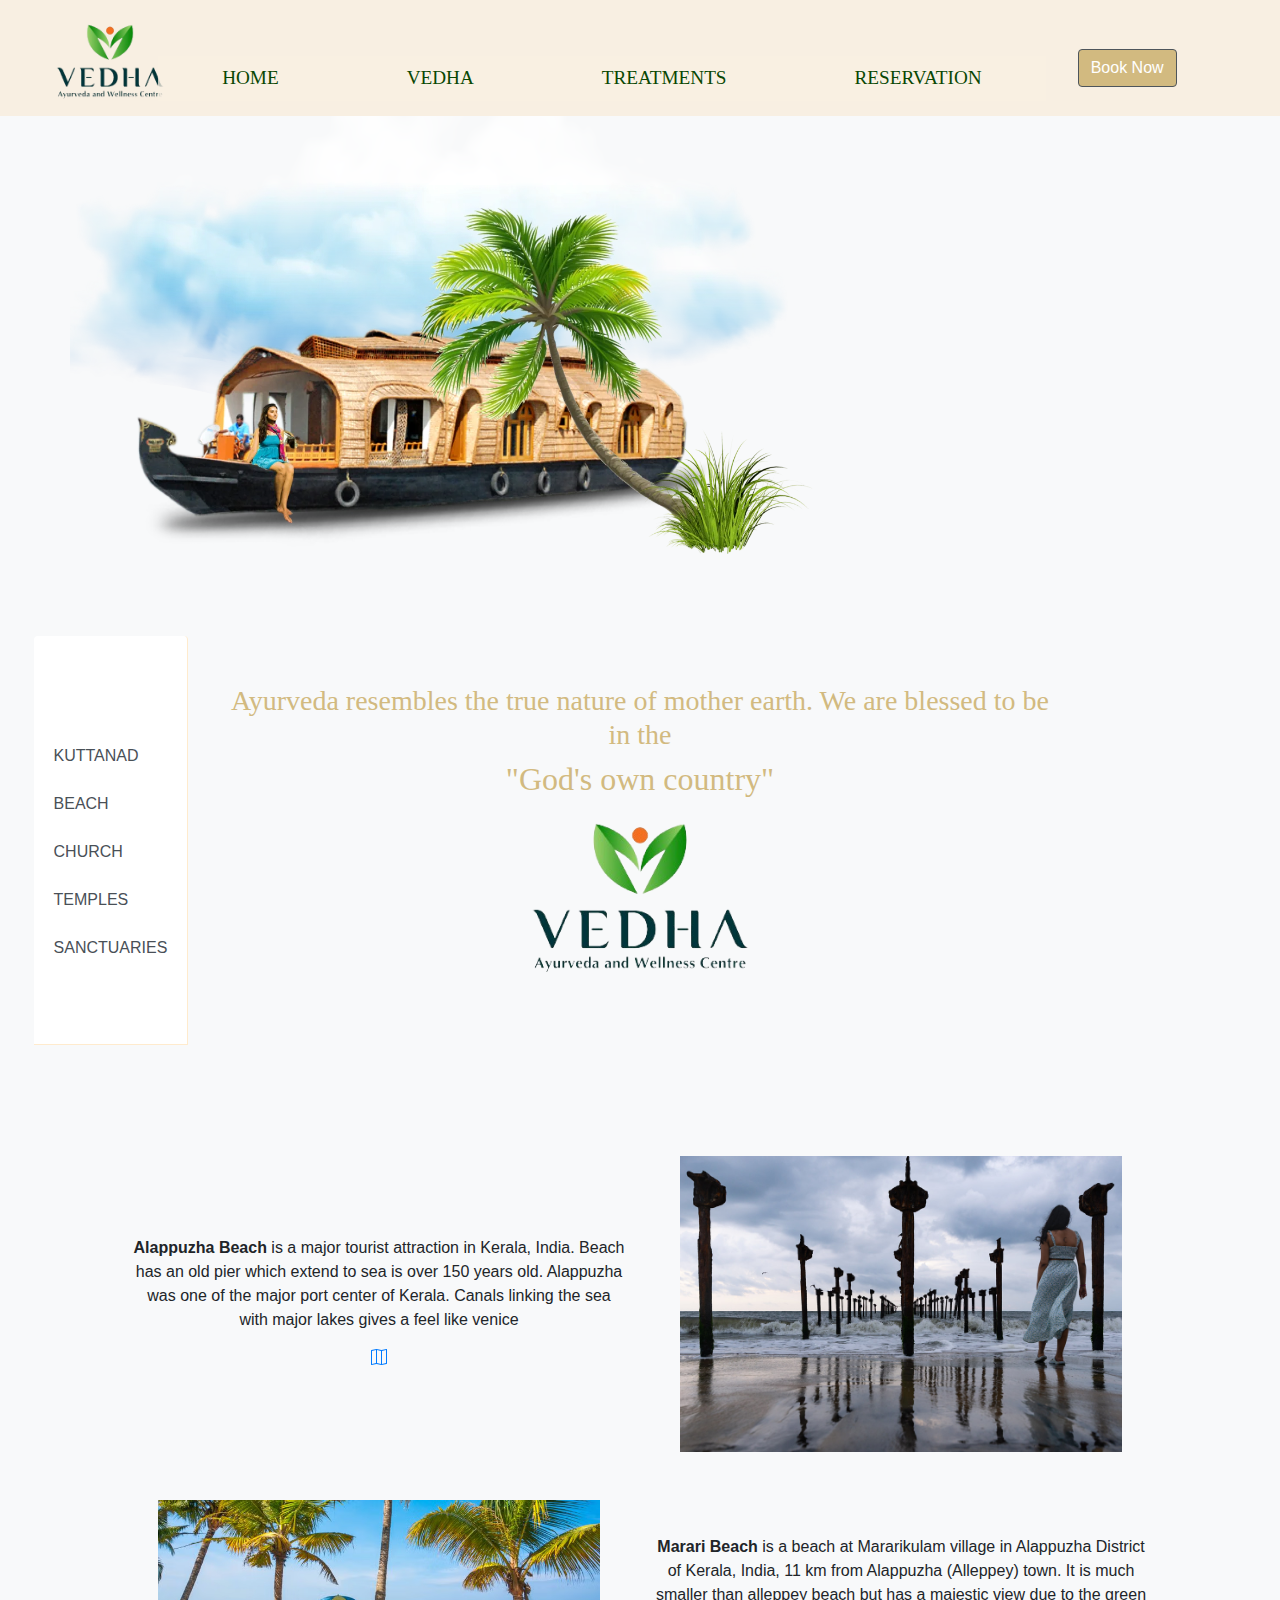
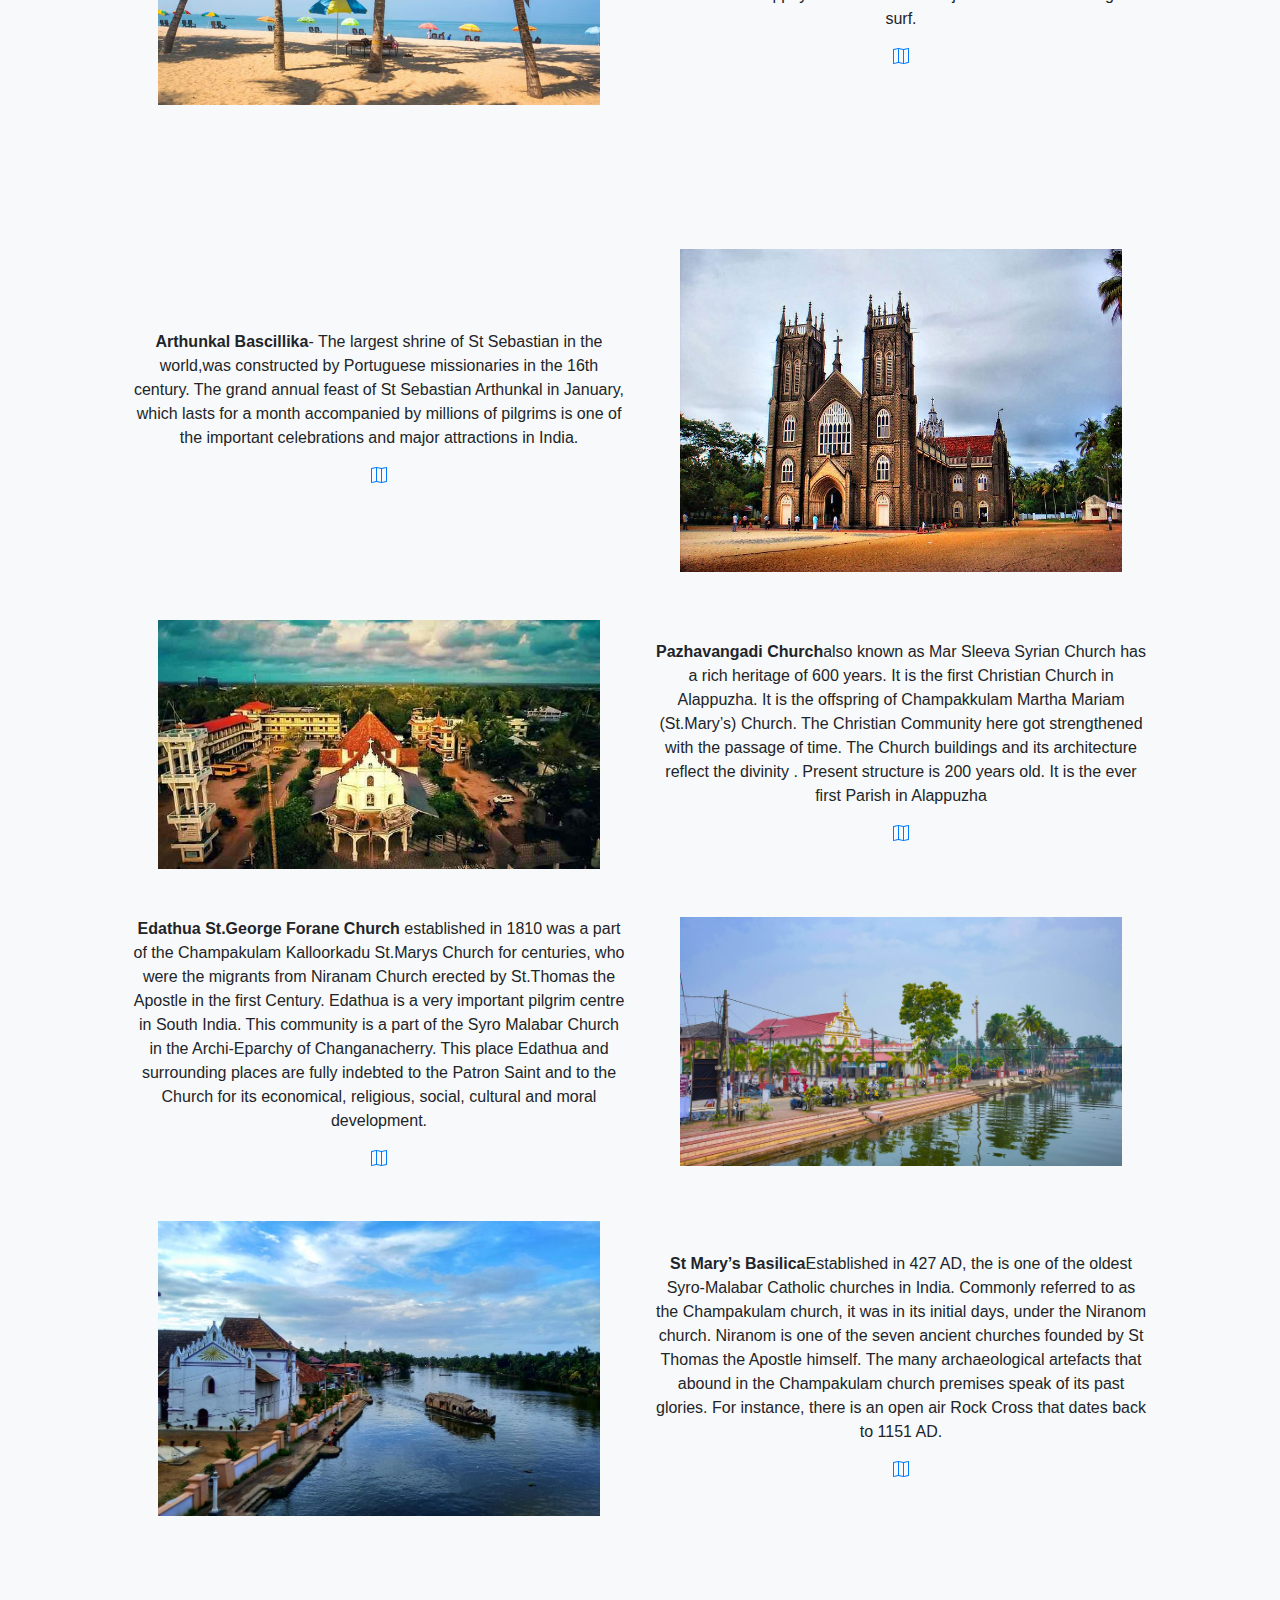
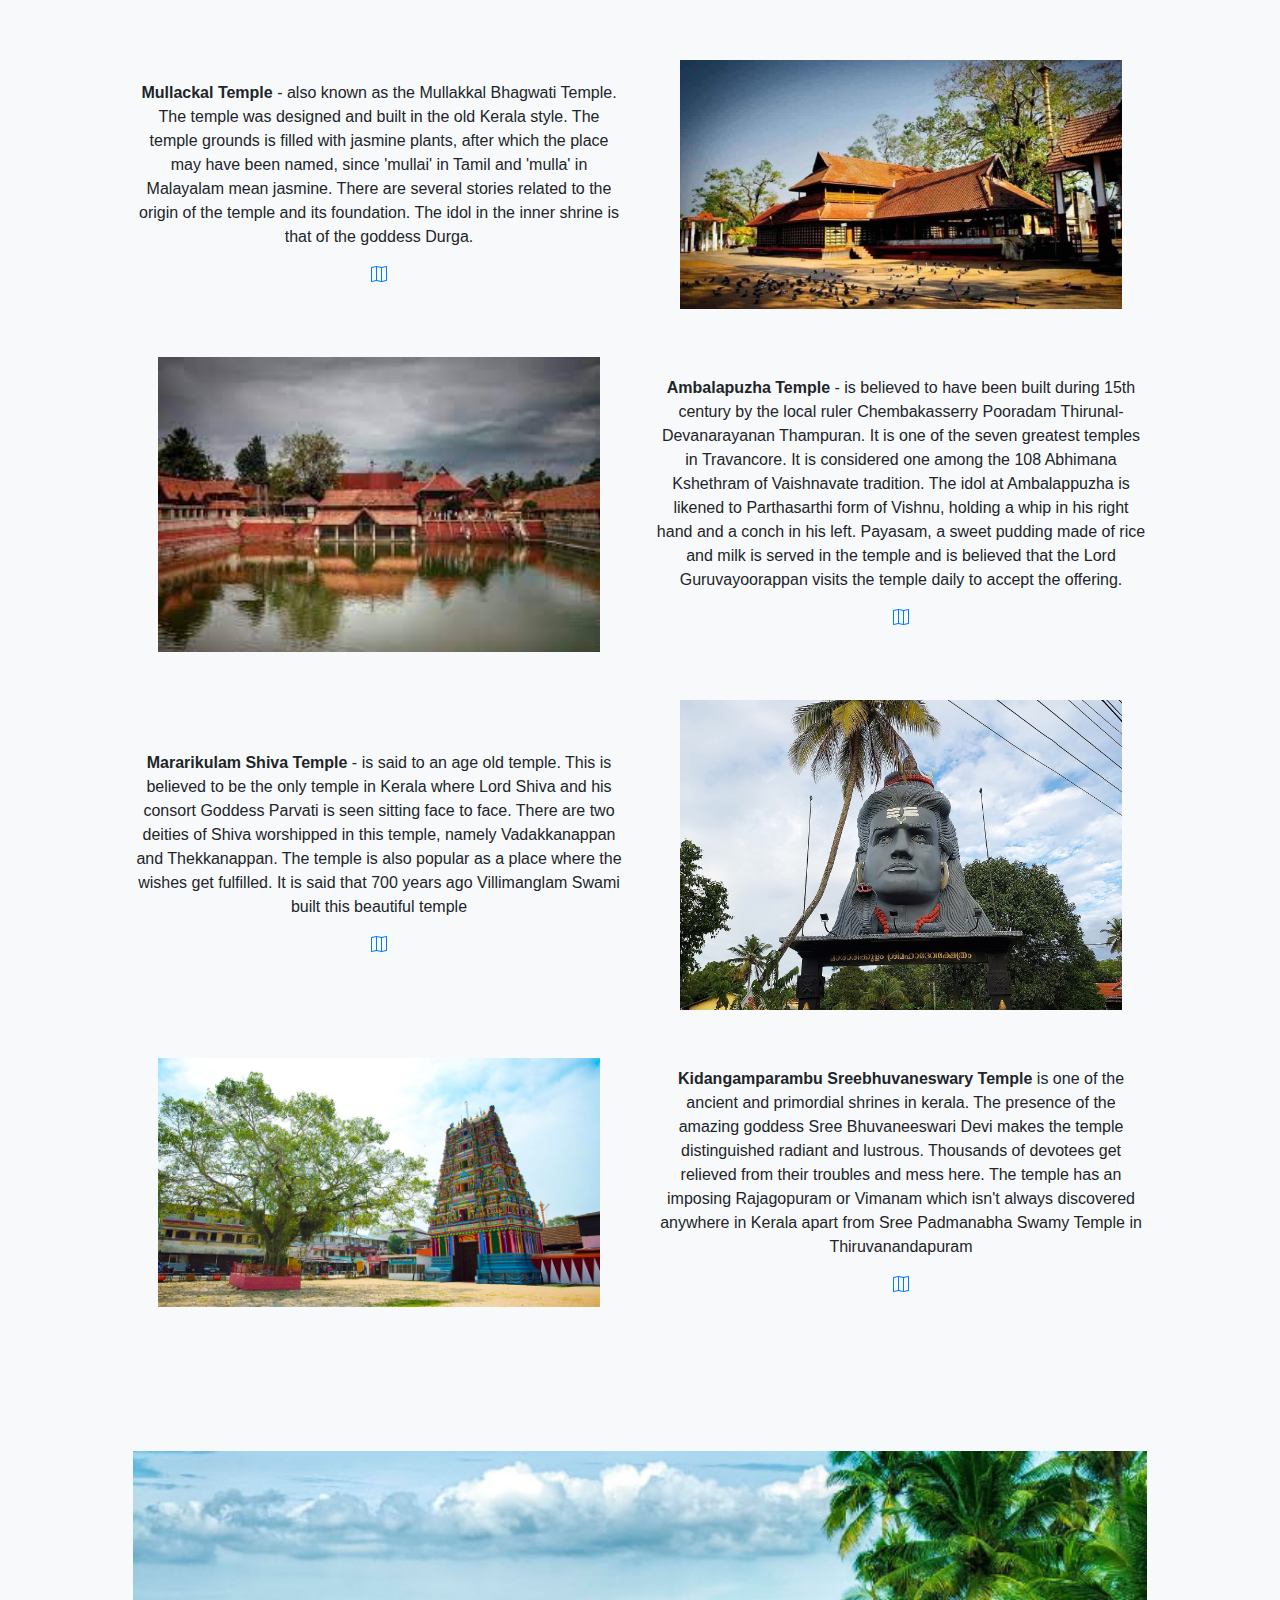
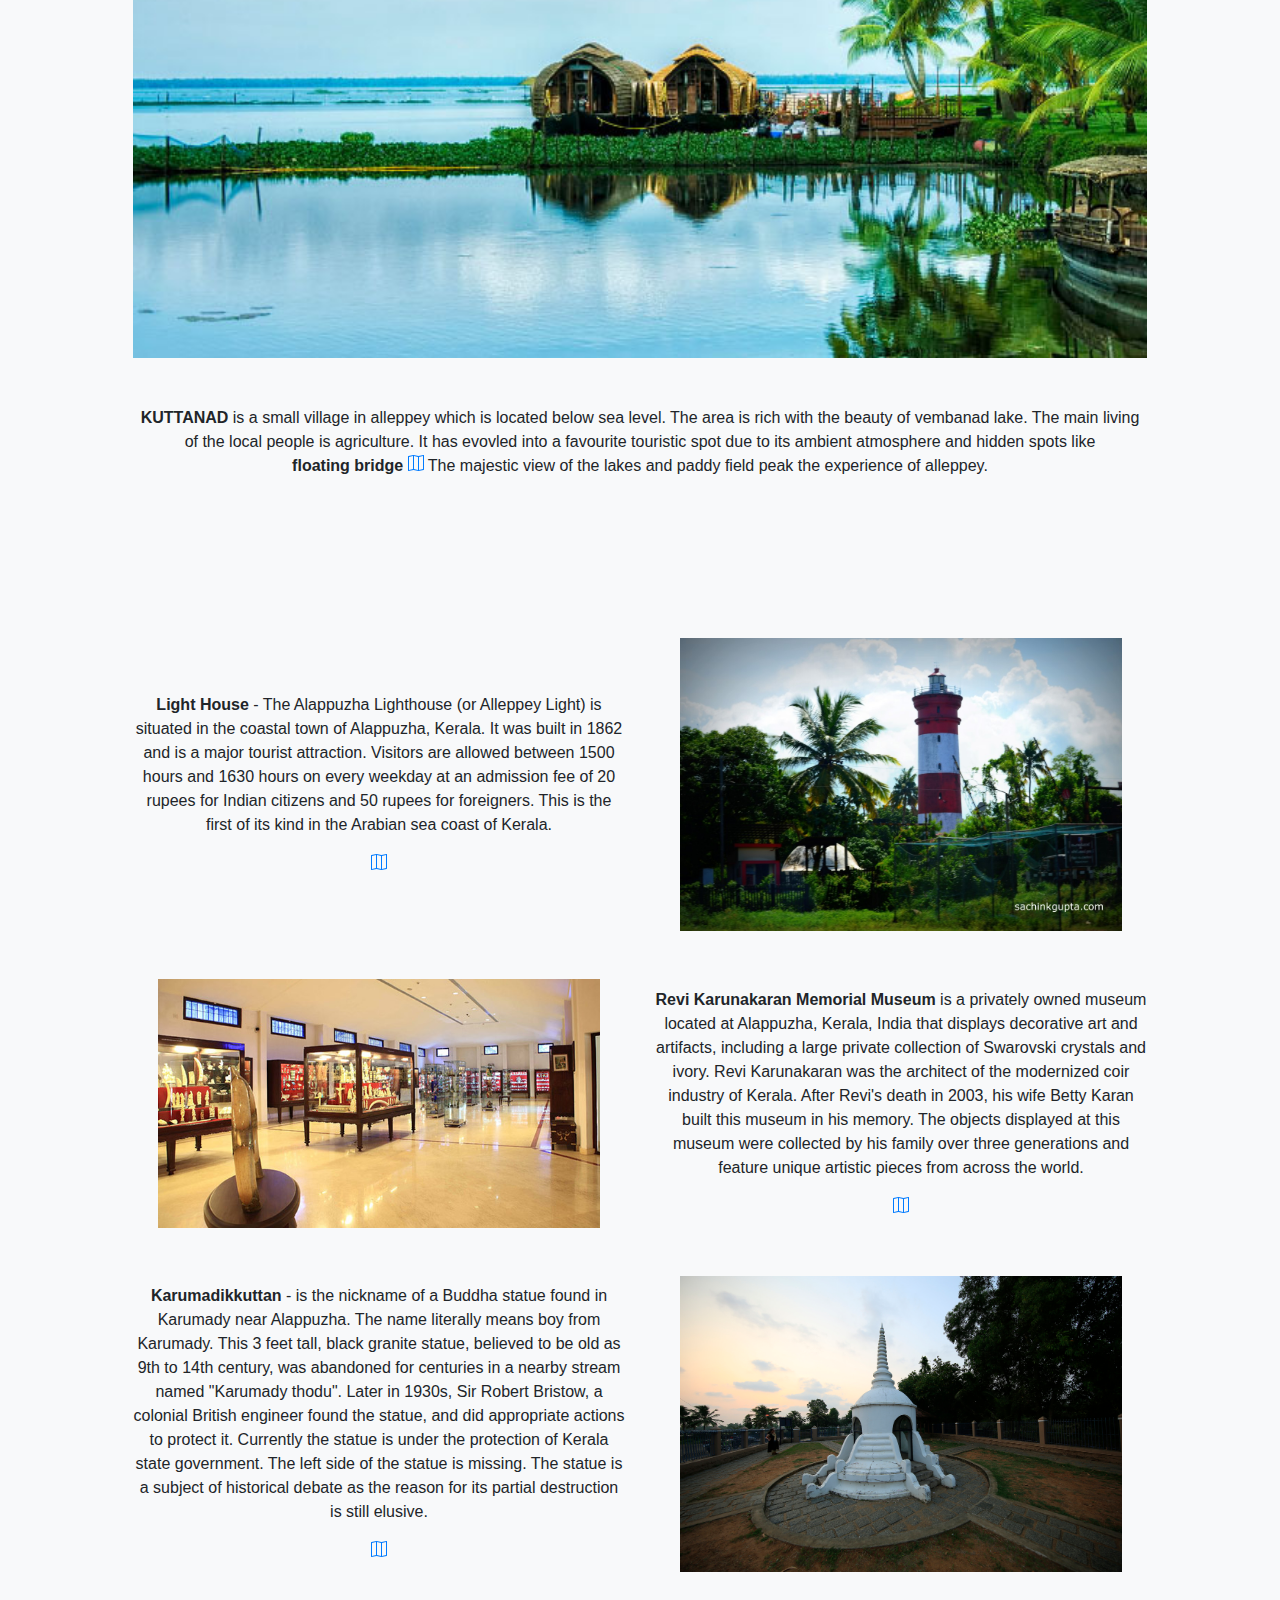
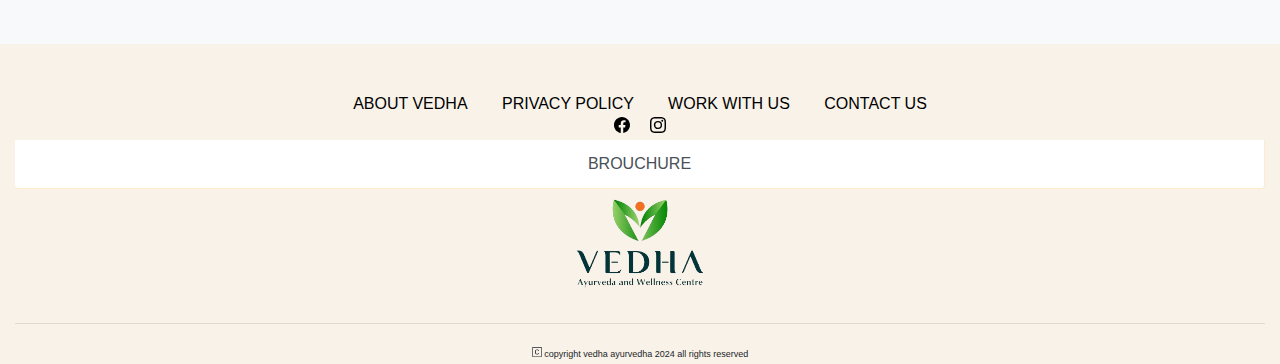
<file: localsight.html>
<!DOCTYPE html>
<html lang="en">
<head>
    <meta charset="UTF-8">
    <meta name="viewport" content="width=device-width, initial-scale=1.0">
    <title>Vedha Ayurveda</title>
    <link rel="icon" type="image/x-icon" href="logo.jpg">
    <link rel="stylesheet" href="https://cdn.jsdelivr.net/npm/bootstrap@4.0.0/dist/css/bootstrap.min.css" integrity="sha384-Gn5384xqQ1aoWXA+058RXPxPg6fy4IWvTNh0E263XmFcJlSAwiGgFAW/dAiS6JXm" crossorigin="anonymous">
    <link rel="stylesheet" href="style.css">

</head>
<body class="bg-light" style="background-image: url();">
  <div class="fixed-top">
    <header class="vedha" style="background-color: #f8efe2;">
      
          <div class="row">
            <div class="col-md-1 col-lg-1 col-1 col-xs-1 pt-3 pl-0">
              <a href="index.html">
                 <img src="logo1-removebg-preview.png" width="250" height="99" alt="" >
              </a>
             </div>
             <div class="col-md-8 col-lg-9 col-7 pt-5 pl-5">
              <nav class="navbar navbar-expand-lg nav-light nav-fill" style="list-style: none; font-family:'Times New Roman', Times, serif; font-size:larger; ">
                
                <button class="navbar-toggler pl-5 pr-0 ml-auto " type="button" data-toggle="collapse" data-target="#navbarSupportedContent" aria-controls="navbarSupportedContent" aria-expanded="false" aria-label="Toggle navigation ">
                  <svg xmlns="http://www.w3.org/2000/svg" viewBox=" 0 0 16 16" width="16" height="16"><path d="M1 2.75A.75.75 0 0 1 1.75 2h12.5a.75.75 0 0 1 0 1.5H1.75A.75.75 0 0 1 1 2.75Zm0 5A.75.75 0 0 1 1.75 7h12.5a.75.75 0 0 1 0 1.5H1.75A.75.75 0 0 1 1 7.75ZM1.75 12h12.5a.75.75 0 0 1 0 1.5H1.75a.75.75 0 0 1 0-1.5Z" class="float-left"></path></svg>
                 
                  
                </button>
              
                <div class="collapse navbar-collapse" id="navbarSupportedContent" >
                  <li class="nav-item dropdown" >
                    <a class="nav-link" href="index.html" role="button" aria-expanded="false" style="color:#094703" >
                      HOME
                    </a>
                    
                  </li>
                 
                    <li class="nav-item dropdown"  >
                      <a class="nav-link" href="#" id="navbarDropdown" role="button" data-toggle="dropdown" aria-haspopup="true" aria-expanded="false" style="color:#094703">
                        VEDHA
                      </a>
                      <div class="dropdown-menu"  aria-labelledby="navbarDropdown">
                        <a class="dropdown-item" href="vedha.html"> About Vedha</a>
                        <a class="dropdown-item" href="activities.html"> Activities</a>
                        <a class="dropdown-item" href="localsight.html"> Local Sightseeing</a>
                        <a class="dropdown-item" href="tel: 9746797786"> Contact Us </a>
                        <a class="dropdown-item" href="join.html"> Work with Us</a>
                        <a class="dropdown-item" href="trip.html"> Tour Packages</a>
                      </div>
                    </li>
                    <li class="nav-item dropdown">
                      <a class="nav-link" href="#" id="navbarDropdown" role="button" data-toggle="dropdown" aria-haspopup="true" aria-expanded="false" style="color:#094703">
                        TREATMENTS
                      </a>
                      <div class="dropdown-menu" aria-labelledby="navbarDropdown">
                        <a class="dropdown-item" href="ayurvedha.html">Ayurveda</a>
                        <a class="dropdown-item" href="panchakarma.html">Panchakarma Treatment</a>
                        <a class="dropdown-item" href="stress.html">De-Stress Treatment</a>
                        <a class="dropdown-item" href="rejuvenation.html">Rejuvination Treatment</a>
                        <a class="dropdown-item" href="relaxation.html">Relaxation Treatment</a>
                        <a class="dropdown-item" href="diet.html">Diet</a>
                        <a class="dropdown-item" href="yoga.html">VEDHA YOGA</a>
                      </div>
                    </li>
                    <li class="nav-item dropdown">
                      <a class="nav-link" href="reservation.html" role="button" aria-expanded="false" style="color:#094703" >
                        RESERVATION
                      </a>
                      
                    </li>
                    
                 
                </div>
              </nav>
              </div>
              <div>
              <a href="reservation.html#booknow"  class=" float-right pl-0 pt-5 btn" role="button">
                <label class="btn btn-secondary active " style="background-color: #d2ba80;">
                   Book Now
                </label>
              
              </a> 
            </div>
          </div>


        
             


    </header>
  </div>
      
  <section class="image1">
     <div class="container">
        <div class="row">
            <img src="boat-2" class="pt-5 float-left" style="width: 70%; padding-right: 0%;"> 
        </div>
     </div>

 </section>
 <section class="content">
    <div class="row ">
        <div class="col-lg-2 col-5 pt-5 pl-5" >
             <div class="list-group bg-light float-right" >
                <table class=" table table-borderless" >
                <a href="#" class="list-group-item list-group-item-action">
                
                </a>
                <a class="list-group-item list-group-item-action"></a>
                <a class="list-group-item list-group-item-action"></a>
                <a class="list-group-item list-group-item-action"></a>
                <a  href="#kuttanad" class=" list-group-item list-group-item-action">KUTTANAD</a>
                <a  href="#beach" class=" list-group-item list-group-item-action">BEACH</a>
                <a  href="#church" class=" list-group-item list-group-item-action">CHURCH</a>
                <a  href="#temples" class=" list-group-item list-group-item-action">TEMPLES</a>
                <a  href="#sanctuaries" class=" list-group-item list-group-item-action">SANCTUARIES</a>
                <a  href="#" class=" list-group-item list-group-item-action"></a>
                <a  href="#" class=" list-group-item list-group-item-action"></a>
                <a  href="#" class=" list-group-item list-group-item-action"></a>
            </table>
            </div>
        </div>
        <div class="col-lg-8 col-7 pt-5" style="text-align: center; color:#d2ba80 ; font-family: 'Times New Roman', Times, serif;">
          <br> <br><h3> 
            Ayurveda resembles the true nature of mother earth. We are blessed to be in the 
          </h3>
          <h2>"God's own country"</h2>
          <img src="logo1-removebg-preview.png" alt="" width="60%">
        </div>
     
    </div>

 </section>
 <section id="beach">
    <div class="container">
        <div class="row p-5">
            <div class="col-lg-6 col-6 pt-5 text-center my-auto d-block">
               <p><b>Alappuzha Beach</b> is a major tourist attraction in Kerala, India. Beach has an old pier which extend to sea is over 150 years old. Alappuzha was one of the major port center of Kerala. Canals linking the sea with major lakes gives a feel like venice</p>
              <a href="https://maps.app.goo.gl/taYKVXqk8SJowVgo7">
               <svg xmlns="http://www.w3.org/2000/svg" width="16" height="16" fill="currentColor" class="bi bi-map" viewBox="0 0 16 16" >
                <path fill-rule="evenodd" d="M15.817.113A.5.5 0 0 1 16 .5v14a.5.5 0 0 1-.402.49l-5 1a.5.5 0 0 1-.196 0L5.5 15.01l-4.902.98A.5.5 0 0 1 0 15.5v-14a.5.5 0 0 1 .402-.49l5-1a.5.5 0 0 1 .196 0L10.5.99l4.902-.98a.5.5 0 0 1 .415.103M10 1.91l-4-.8v12.98l4 .8zm1 12.98 4-.8V1.11l-4 .8zm-6-.8V1.11l-4 .8v12.98z"/>
               </svg> 
            </a>
            </div>
            <div class="col-lg-6 col-6 pt-5 text-center">
               <img src="allappey beach.jpg" alt="" width="90%" class="local">
            </div>
            <div class="col-lg-6 col-6  text-center pt-5">
                <img src="marari beach" alt="" width="90%">
             </div>
            <div class="col-lg-6 col-6  text-center my-auto d-block pt-5">
               <p>
               <b> Marari Beach</b> is a beach at Mararikulam village in Alappuzha District of Kerala, India, 11 km from Alappuzha (Alleppey) town. It is much smaller than alleppey beach but has a majestic view due to the green surf.
              </p>
              <a href="https://maps.app.goo.gl/1mrz8gWeYukyirvy5">
                <svg xmlns="http://www.w3.org/2000/svg" width="16" height="16" fill="currentColor" class="bi bi-map" viewBox="0 0 16 16" >
                 <path fill-rule="evenodd" d="M15.817.113A.5.5 0 0 1 16 .5v14a.5.5 0 0 1-.402.49l-5 1a.5.5 0 0 1-.196 0L5.5 15.01l-4.902.98A.5.5 0 0 1 0 15.5v-14a.5.5 0 0 1 .402-.49l5-1a.5.5 0 0 1 .196 0L10.5.99l4.902-.98a.5.5 0 0 1 .415.103M10 1.91l-4-.8v12.98l4 .8zm1 12.98 4-.8V1.11l-4 .8zm-6-.8V1.11l-4 .8v12.98z"/>
                </svg> 
             </a>
            </div>
        </div>
    </div>

 </section>
 <section id="church">
    <div class="container">
        <div class="row p-5">
            <div class="col-lg-6 col-6 pt-5 text-center my-auto d-block pt-5">
                <p><b>Arthunkal Bascillika</b>- The largest shrine of St Sebastian in the world,was constructed by Portuguese missionaries in the 16th century. The grand annual feast of St Sebastian Arthunkal in January, which lasts for a month accompanied by millions of pilgrims is one of the important celebrations and major attractions in India. </p>
                <a href="https://maps.app.goo.gl/B1ZporK6afp3fxMK6">
                    <svg xmlns="http://www.w3.org/2000/svg" width="16" height="16" fill="currentColor" class="bi bi-map" viewBox="0 0 16 16" >
                     <path fill-rule="evenodd" d="M15.817.113A.5.5 0 0 1 16 .5v14a.5.5 0 0 1-.402.49l-5 1a.5.5 0 0 1-.196 0L5.5 15.01l-4.902.98A.5.5 0 0 1 0 15.5v-14a.5.5 0 0 1 .402-.49l5-1a.5.5 0 0 1 .196 0L10.5.99l4.902-.98a.5.5 0 0 1 .415.103M10 1.91l-4-.8v12.98l4 .8zm1 12.98 4-.8V1.11l-4 .8zm-6-.8V1.11l-4 .8v12.98z"/>
                    </svg> 
                 </a>
             </div>
             <div class="col-lg-6 col-6 pt-5 text-center pt-5">
                <img src="arthungal church.jpg" alt="" style="width: 90%;">
             </div>

             <div class="col-lg-6 col-6 pt-5 text-center">
                <img src="pazhava chu.jpg" alt="" style="width: 90%;">
             </div>
             <div class="col-lg-6 col-6 pt-5 text-center my-auto d-block pt-5">
                <p><b>Pazhavangadi Church</b>also known as Mar Sleeva Syrian Church has a rich heritage of 600 years. It is the first Christian Church in Alappuzha. It is the offspring of Champakkulam Martha Mariam (St.Mary’s) Church. The Christian Community here got strengthened with the passage of time. The Church buildings and its architecture reflect the divinity . Present structure is 200 years old. It is the ever first Parish in Alappuzha </p>
                <a href="https://maps.app.goo.gl/ZuVuoUaWtPwUQWC27">
                    <svg xmlns="http://www.w3.org/2000/svg" width="16" height="16" fill="currentColor" class="bi bi-map" viewBox="0 0 16 16" >
                     <path fill-rule="evenodd" d="M15.817.113A.5.5 0 0 1 16 .5v14a.5.5 0 0 1-.402.49l-5 1a.5.5 0 0 1-.196 0L5.5 15.01l-4.902.98A.5.5 0 0 1 0 15.5v-14a.5.5 0 0 1 .402-.49l5-1a.5.5 0 0 1 .196 0L10.5.99l4.902-.98a.5.5 0 0 1 .415.103M10 1.91l-4-.8v12.98l4 .8zm1 12.98 4-.8V1.11l-4 .8zm-6-.8V1.11l-4 .8v12.98z"/>
                    </svg> 
                 </a>
             </div>
            

             <div class="col-lg-6 col-6 pt-5 text-center">
                <p> <b>Edathua St.George Forane Church </b>established in 1810 was a part of the Champakulam Kalloorkadu St.Marys Church for centuries, who were the migrants from Niranam Church erected by St.Thomas the Apostle in the first Century. Edathua is a very important pilgrim centre in South India. This community is a part of the Syro Malabar Church in the Archi-Eparchy of Changanacherry. This place Edathua and surrounding places are fully indebted to the Patron Saint and to the Church for its economical, religious, social, cultural and moral development.</p>
                <a href="https://maps.app.goo.gl/Q7JCCspSUH1MbhEW9">
                    <svg xmlns="http://www.w3.org/2000/svg" width="16" height="16" fill="currentColor" class="bi bi-map" viewBox="0 0 16 16" >
                     <path fill-rule="evenodd" d="M15.817.113A.5.5 0 0 1 16 .5v14a.5.5 0 0 1-.402.49l-5 1a.5.5 0 0 1-.196 0L5.5 15.01l-4.902.98A.5.5 0 0 1 0 15.5v-14a.5.5 0 0 1 .402-.49l5-1a.5.5 0 0 1 .196 0L10.5.99l4.902-.98a.5.5 0 0 1 .415.103M10 1.91l-4-.8v12.98l4 .8zm1 12.98 4-.8V1.11l-4 .8zm-6-.8V1.11l-4 .8v12.98z"/>
                    </svg> 
                 </a>
             </div>
             <div class="col-lg-6 col-6 pt-5 text-center ">
                <img src="edathua-church.webp" alt="" width="90%">
             </div>
             
             <div class="col-lg-6 col-6 pt-5 text-center">
                <img src="Champakulam.jpg" alt="" width="90%">
             </div>  
             <div class="col-lg-6 col-6 pt-5 text-center my-auto d-block">
                <p> <b>St Mary’s Basilica</b>Established in 427 AD, the  is one of the oldest Syro-Malabar Catholic churches in India. Commonly referred to as the Champakulam church, it was in its initial days, under the Niranom church. Niranom is one of the seven ancient churches founded by St Thomas the Apostle himself.
                The many archaeological artefacts that abound in the Champakulam church premises speak of its past glories. For instance, there is an open air Rock Cross that dates back to 1151 AD.</p>
                <a href="https://maps.app.goo.gl/32DALN5ffR7UzJkd9">
                    <svg xmlns="http://www.w3.org/2000/svg" width="16" height="16" fill="currentColor" class="bi bi-map" viewBox="0 0 16 16" >
                     <path fill-rule="evenodd" d="M15.817.113A.5.5 0 0 1 16 .5v14a.5.5 0 0 1-.402.49l-5 1a.5.5 0 0 1-.196 0L5.5 15.01l-4.902.98A.5.5 0 0 1 0 15.5v-14a.5.5 0 0 1 .402-.49l5-1a.5.5 0 0 1 .196 0L10.5.99l4.902-.98a.5.5 0 0 1 .415.103M10 1.91l-4-.8v12.98l4 .8zm1 12.98 4-.8V1.11l-4 .8zm-6-.8V1.11l-4 .8v12.98z"/>
                    </svg> 
                 </a>
             </div>
             
            
        </div>
    </div>

 </section><section id="temples">
    <div class="container">
        <div class="row p-5">
            <div class="col-lg-6 col-6 pt-5 text-center my-auto d-block pt-5">
                <p><b>Mullackal Temple</b> - also known as the Mullakkal Bhagwati Temple. The temple was designed and built in the old Kerala style. The temple grounds is filled with jasmine plants, after which the place may have been named, since 'mullai' in Tamil and 'mulla' in Malayalam mean jasmine. There are several stories related to the origin of the temple and its foundation. The idol in the inner shrine is that of the goddess Durga. </p>
                <a href="https://maps.app.goo.gl/5wxZ5h1oiMq5kqGK7">
                    <svg xmlns="http://www.w3.org/2000/svg" width="16" height="16" fill="currentColor" class="bi bi-map" viewBox="0 0 16 16" >
                     <path fill-rule="evenodd" d="M15.817.113A.5.5 0 0 1 16 .5v14a.5.5 0 0 1-.402.49l-5 1a.5.5 0 0 1-.196 0L5.5 15.01l-4.902.98A.5.5 0 0 1 0 15.5v-14a.5.5 0 0 1 .402-.49l5-1a.5.5 0 0 1 .196 0L10.5.99l4.902-.98a.5.5 0 0 1 .415.103M10 1.91l-4-.8v12.98l4 .8zm1 12.98 4-.8V1.11l-4 .8zm-6-.8V1.11l-4 .8v12.98z"/>
                    </svg> 
                 </a>
             </div>
             <div class="col-lg-6 col-6 pt-5 text-center pt-5">
                <img src="mullaitemple.jpg" alt="" width="90%">
             </div>
            
             <div class="col-lg-6 col-6 pt-5 text-center pt-5">
                <img src="ambalapuzha.jpg" alt="" width="90%">
             </div>
            <div class="col-lg-6 col-6 pt-5 text-center my-auto d-block pt-5">
                <p><b>Ambalapuzha Temple </b>- is believed to have been built during 15th century by the local ruler Chembakasserry Pooradam Thirunal-Devanarayanan Thampuran. It is one of the seven greatest temples in Travancore. It is considered one among the 108 Abhimana Kshethram of Vaishnavate tradition. The idol at Ambalappuzha is likened to Parthasarthi form of Vishnu, holding a whip in his right hand and a conch in his left. Payasam, a sweet pudding made of rice and milk is served in the temple and is believed that the Lord Guruvayoorappan visits the temple daily to accept the offering. </p>
                <a href="https://maps.app.goo.gl/2xyxCpc61sn9SSzCA">
                    <svg xmlns="http://www.w3.org/2000/svg" width="16" height="16" fill="currentColor" class="bi bi-map" viewBox="0 0 16 16" >
                     <path fill-rule="evenodd" d="M15.817.113A.5.5 0 0 1 16 .5v14a.5.5 0 0 1-.402.49l-5 1a.5.5 0 0 1-.196 0L5.5 15.01l-4.902.98A.5.5 0 0 1 0 15.5v-14a.5.5 0 0 1 .402-.49l5-1a.5.5 0 0 1 .196 0L10.5.99l4.902-.98a.5.5 0 0 1 .415.103M10 1.91l-4-.8v12.98l4 .8zm1 12.98 4-.8V1.11l-4 .8zm-6-.8V1.11l-4 .8v12.98z"/>
                    </svg> 
                 </a>
             </div>
            
             <div class="col-lg-6 col-6 pt-5 text-center my-auto d-block pt-5">
                <p><b>Mararikulam Shiva Temple</b> - is said to an age old temple. This is believed to be the only temple in Kerala where Lord Shiva and his consort Goddess Parvati is seen sitting face to face. There are two deities of Shiva worshipped in this temple, namely Vadakkanappan and Thekkanappan. The temple is also popular as a place where the wishes get fulfilled. It is said that 700 years ago Villimanglam Swami built this beautiful temple</p>
                <a href="https://maps.app.goo.gl/qRX1KMD9LYZDfCr5A">
                    <svg xmlns="http://www.w3.org/2000/svg" width="16" height="16" fill="currentColor" class="bi bi-map" viewBox="0 0 16 16" >
                     <path fill-rule="evenodd" d="M15.817.113A.5.5 0 0 1 16 .5v14a.5.5 0 0 1-.402.49l-5 1a.5.5 0 0 1-.196 0L5.5 15.01l-4.902.98A.5.5 0 0 1 0 15.5v-14a.5.5 0 0 1 .402-.49l5-1a.5.5 0 0 1 .196 0L10.5.99l4.902-.98a.5.5 0 0 1 .415.103M10 1.91l-4-.8v12.98l4 .8zm1 12.98 4-.8V1.11l-4 .8zm-6-.8V1.11l-4 .8v12.98z"/>
                    </svg> 
                 </a>
             </div>
             <div class="col-lg-6 col-6 pt-5 text-center pt-5">
                <img src="Mararikulam_Mahadeva_temple.jpg" alt="" width="90%">
             </div>
             
             <div class="col-lg-6 col-6 pt-5 text-center pt-5">
                <img src="kidangamparambu.webp" alt="" width="90%">
             </div>
             <div class="col-lg-6 col-6 pt-5 text-center my-auto d-block pt-5">
                <p><b>Kidangamparambu Sreebhuvaneswary Temple</b> is one of the ancient and primordial shrines in kerala. The presence of the amazing goddess Sree Bhuvaneeswari Devi makes the temple distinguished radiant and lustrous. Thousands of devotees get relieved from their troubles and mess here. The temple has an imposing Rajagopuram or Vimanam which isn't always discovered anywhere in Kerala apart from Sree Padmanabha Swamy Temple in Thiruvanandapuram</p>
                <a href="https://maps.app.goo.gl/1mrz8gWeYukyirvy5">
                    <svg xmlns="http://www.w3.org/2000/svg" width="16" height="16" fill="currentColor" class="bi bi-map" viewBox="0 0 16 16" >
                     <path fill-rule="evenodd" d="M15.817.113A.5.5 0 0 1 16 .5v14a.5.5 0 0 1-.402.49l-5 1a.5.5 0 0 1-.196 0L5.5 15.01l-4.902.98A.5.5 0 0 1 0 15.5v-14a.5.5 0 0 1 .402-.49l5-1a.5.5 0 0 1 .196 0L10.5.99l4.902-.98a.5.5 0 0 1 .415.103M10 1.91l-4-.8v12.98l4 .8zm1 12.98 4-.8V1.11l-4 .8zm-6-.8V1.11l-4 .8v12.98z"/>
                    </svg> 
                 </a>
             </div>
             
        </div>
    </div>

 </section>
 <section id="kuttanad">
    <div class="container">
        <div class="row p-5">
            <div class="col-lg-12 col-12 pt-5 text-center">
                <img src="kuttanad4.jpg" alt="" width="100%">
             </div>
            <div class="col-lg-12 col-12 pt-5 text-center">
               <p><b>KUTTANAD</b> is a small village in alleppey which is located below sea level. The area is rich with the beauty of vembanad lake. The main living of the local people is agriculture. It has evovled into a favourite touristic spot due to its ambient atmosphere and hidden spots like<br> <b>floating bridge</b> <a href="https://maps.app.goo.gl/uuwo54Sj6yZirNEt8">
                <svg xmlns="http://www.w3.org/2000/svg" width="16" height="16" fill="currentColor" class="bi bi-map" viewBox="0 0 16 16" >
                 <path fill-rule="evenodd" d="M15.817.113A.5.5 0 0 1 16 .5v14a.5.5 0 0 1-.402.49l-5 1a.5.5 0 0 1-.196 0L5.5 15.01l-4.902.98A.5.5 0 0 1 0 15.5v-14a.5.5 0 0 1 .402-.49l5-1a.5.5 0 0 1 .196 0L10.5.99l4.902-.98a.5.5 0 0 1 .415.103M10 1.91l-4-.8v12.98l4 .8zm1 12.98 4-.8V1.11l-4 .8zm-6-.8V1.11l-4 .8v12.98z"/>
                </svg> 
             </a> The majestic view of the lakes and paddy field peak the experience of alleppey. </p>
               
            </div>
            
        </div>
    </div>

 </section>
 <section id="sanctuaries">
    <div class="container">
        <div class="row p-5">
            <div class="col-lg-6 col-6 pt-5 text-center my-auto d-block pt-5">
                <p><b>Light House</b> - The Alappuzha Lighthouse (or Alleppey Light) is situated in the coastal town of Alappuzha, Kerala. It was built in 1862 and is a major tourist attraction. Visitors are allowed between 1500 hours and 1630 hours on every weekday at an admission fee of 20 rupees for Indian citizens and 50 rupees for foreigners. This is the first of its kind in the Arabian sea coast of Kerala. </p>
                <a href="https://maps.app.goo.gl/NqKN8iyAVGtaL2VHA">
                    <svg xmlns="http://www.w3.org/2000/svg" width="16" height="16" fill="currentColor" class="bi bi-map" viewBox="0 0 16 16" >
                     <path fill-rule="evenodd" d="M15.817.113A.5.5 0 0 1 16 .5v14a.5.5 0 0 1-.402.49l-5 1a.5.5 0 0 1-.196 0L5.5 15.01l-4.902.98A.5.5 0 0 1 0 15.5v-14a.5.5 0 0 1 .402-.49l5-1a.5.5 0 0 1 .196 0L10.5.99l4.902-.98a.5.5 0 0 1 .415.103M10 1.91l-4-.8v12.98l4 .8zm1 12.98 4-.8V1.11l-4 .8zm-6-.8V1.11l-4 .8v12.98z"/>
                    </svg> 
                 </a>
             </div>
             <div class="col-lg-6 col-6 pt-5 text-center pt-5">
                <img src="Alleppey Lighthouse.JPG" alt="" width="90%">
             </div>
             
             <div class="col-lg-6 col-6 pt-5 text-center pt-5">
                <img src="ravi museum.jpg" alt="" width="90%">
             </div>
             <div class="col-lg-6 col-6 pt-5 text-center my-auto d-block pt-5">
                <p><b>Revi Karunakaran Memorial Museum</b> is a privately owned museum located at Alappuzha, Kerala, India that displays decorative art and artifacts, including a large private collection of Swarovski crystals and ivory. Revi Karunakaran was the architect of the modernized coir industry of Kerala. After Revi's death in 2003, his wife Betty Karan built this museum in his memory. The objects displayed at this museum were collected by his family over three generations and feature unique artistic pieces from across the world. </p>
                <a href="https://maps.app.goo.gl/c3R93HWSsQnm5dTv8">
                    <svg xmlns="http://www.w3.org/2000/svg" width="16" height="16" fill="currentColor" class="bi bi-map" viewBox="0 0 16 16" >
                     <path fill-rule="evenodd" d="M15.817.113A.5.5 0 0 1 16 .5v14a.5.5 0 0 1-.402.49l-5 1a.5.5 0 0 1-.196 0L5.5 15.01l-4.902.98A.5.5 0 0 1 0 15.5v-14a.5.5 0 0 1 .402-.49l5-1a.5.5 0 0 1 .196 0L10.5.99l4.902-.98a.5.5 0 0 1 .415.103M10 1.91l-4-.8v12.98l4 .8zm1 12.98 4-.8V1.11l-4 .8zm-6-.8V1.11l-4 .8v12.98z"/>
                    </svg> 
                 </a>
             </div>
             
             <div class="col-lg-6 col-6 pt-5 text-center my-auto d-block pt-5">
                <p><b>Karumadikkuttan</b> - is the nickname of a Buddha statue found in Karumady near Alappuzha. The name literally means boy from Karumady. This 3 feet tall, black granite statue, believed to be old as 9th to 14th century, was abandoned for centuries in a nearby stream named "Karumady thodu". Later in 1930s, Sir Robert Bristow, a colonial British engineer found the statue, and did appropriate actions to protect it. Currently the statue is under the protection of Kerala state government. The left side of the statue is missing. The statue is a subject of historical debate as the reason for its partial destruction is still elusive.</p>
                <a href="https://maps.app.goo.gl/W6jpjbaBMq1kUnLe6">
                    <svg xmlns="http://www.w3.org/2000/svg" width="16" height="16" fill="currentColor" class="bi bi-map" viewBox="0 0 16 16" >
                     <path fill-rule="evenodd" d="M15.817.113A.5.5 0 0 1 16 .5v14a.5.5 0 0 1-.402.49l-5 1a.5.5 0 0 1-.196 0L5.5 15.01l-4.902.98A.5.5 0 0 1 0 15.5v-14a.5.5 0 0 1 .402-.49l5-1a.5.5 0 0 1 .196 0L10.5.99l4.902-.98a.5.5 0 0 1 .415.103M10 1.91l-4-.8v12.98l4 .8zm1 12.98 4-.8V1.11l-4 .8zm-6-.8V1.11l-4 .8v12.98z"/>
                    </svg> 
                 </a>
             </div>
             <div class="col-lg-6 col-6 pt-5 text-center pt-5">
                <img src="Karumadikuttan.jpg" alt="" width="90%">
             </div>
        </div>
    </div>

 </section><br>
 <footer class="footer pt-5" style="background-color:#f8efe2c4; width:100%;">
   <div class="container-fluid">
     <div class="row">
       <div class="col-md-12 col-lg-12 mx-auto d-block text-center" style="text-justify: distribute-all-lines;">
         <a href="vedha.html">
           <span class="icon-list col-3"> ABOUT VEDHA</span>
          </a>
         <a href="policy.html">
         <span class="icon-list col-3"> PRIVACY POLICY </span>
         </a>
         <a href="join.html">
           <span class="icon-list col-3"> WORK WITH US</span>
          </a>
          <a href="tel: 9746797786">
           <span class="icon-list col-3"> CONTACT US </span>
          </a>
         <br>
         <a href="https://www.instagram.com/vedha_ayurvedic?igsh=cHBic2psdHNnY2hi" class="p-2">
         <svg xmlns="http://www.w3.org/2000/svg" width="16" height="16" fill="black" class="bi bi-facebook" viewBox="0 0 16 16">
           <path d="M16 8.049c0-4.446-3.582-8.05-8-8.05C3.58 0-.002 3.603-.002 8.05c0 4.017 2.926 7.347 6.75 7.951v-5.625h-2.03V8.05H6.75V6.275c0-2.017 1.195-3.131 3.022-3.131.876 0 1.791.157 1.791.157v1.98h-1.009c-.993 0-1.303.621-1.303 1.258v1.51h2.218l-.354 2.326H9.25V16c3.824-.604 6.75-3.934 6.75-7.951"/>
         </svg>
       </a>
       <a href="https://www.instagram.com/vedha_ayurvedic?igsh=cHBic2psdHNnY2hi" class="p-2">
         <svg xmlns="http://www.w3.org/2000/svg" width="16" height="16" fill="black" class="bi bi-instagram" viewBox="0 0 16 16">
           <path d="M8 0C5.829 0 5.556.01 4.703.048 3.85.088 3.269.222 2.76.42a3.9 3.9 0 0 0-1.417.923A3.9 3.9 0 0 0 .42 2.76C.222 3.268.087 3.85.048 4.7.01 5.555 0 5.827 0 8.001c0 2.172.01 2.444.048 3.297.04.852.174 1.433.372 1.942.205.526.478.972.923 1.417.444.445.89.719 1.416.923.51.198 1.09.333 1.942.372C5.555 15.99 5.827 16 8 16s2.444-.01 3.298-.048c.851-.04 1.434-.174 1.943-.372a3.9 3.9 0 0 0 1.416-.923c.445-.445.718-.891.923-1.417.197-.509.332-1.09.372-1.942C15.99 10.445 16 10.173 16 8s-.01-2.445-.048-3.299c-.04-.851-.175-1.433-.372-1.941a3.9 3.9 0 0 0-.923-1.417A3.9 3.9 0 0 0 13.24.42c-.51-.198-1.092-.333-1.943-.372C10.443.01 10.172 0 7.998 0zm-.717 1.442h.718c2.136 0 2.389.007 3.232.046.78.035 1.204.166 1.486.275.373.145.64.319.92.599s.453.546.598.92c.11.281.24.705.275 1.485.039.843.047 1.096.047 3.231s-.008 2.389-.047 3.232c-.035.78-.166 1.203-.275 1.485a2.5 2.5 0 0 1-.599.919c-.28.28-.546.453-.92.598-.28.11-.704.24-1.485.276-.843.038-1.096.047-3.232.047s-2.39-.009-3.233-.047c-.78-.036-1.203-.166-1.485-.276a2.5 2.5 0 0 1-.92-.598 2.5 2.5 0 0 1-.6-.92c-.109-.281-.24-.705-.275-1.485-.038-.843-.046-1.096-.046-3.233s.008-2.388.046-3.231c.036-.78.166-1.204.276-1.486.145-.373.319-.64.599-.92s.546-.453.92-.598c.282-.11.705-.24 1.485-.276.738-.034 1.024-.044 2.515-.045zm4.988 1.328a.96.96 0 1 0 0 1.92.96.96 0 0 0 0-1.92m-4.27 1.122a4.109 4.109 0 1 0 0 8.217 4.109 4.109 0 0 0 0-8.217m0 1.441a2.667 2.667 0 1 1 0 5.334 2.667 2.667 0 0 1 0-5.334"/>
         </svg>
       </a>
       <a  href="VED OFF BRO NEW.pdf" class=" list-group-item list-group-item-action">BROUCHURE</a>
        
       </div>
       <div class="col-md-12 col-lg-12 col-12 rounded mx-auto d-block">
         <img src="logo1-removebg-preview.png" class="rounded mx-auto d-block" style="width: 300px;" >
       <hr>
       </div>
       
       <div class="col-md-12 col-lg-12 text-center">
         <text style="font-size: xx-small;">
         <svg xmlns="http://www.w3.org/2000/svg" width="10" height="10" fill="currentColor" class="bi bi-c-square" viewBox="0 0 16 16">
           <path d="M8.146 4.992c-1.212 0-1.927.92-1.927 2.502v1.06c0 1.571.703 2.462 1.927 2.462.979 0 1.641-.586 1.729-1.418h1.295v.093c-.1 1.448-1.354 2.467-3.03 2.467-2.091 0-3.269-1.336-3.269-3.603V7.482c0-2.261 1.201-3.638 3.27-3.638 1.681 0 2.935 1.054 3.029 2.572v.088H9.875c-.088-.879-.768-1.512-1.729-1.512"/>
           <path d="M0 2a2 2 0 0 1 2-2h12a2 2 0 0 1 2 2v12a2 2 0 0 1-2 2H2a2 2 0 0 1-2-2zm15 0a1 1 0 0 0-1-1H2a1 1 0 0 0-1 1v12a1 1 0 0 0 1 1h12a1 1 0 0 0 1-1z"/>
        
          </svg>
             copyright vedha ayurvedha 2024 all rights reserved</text>
       </div>
       <p>
         
       </p>
     </div>

   </div>
 
 </footer>

  

 
<script src="https://code.jquery.com/jquery-3.2.1.slim.min.js" integrity="sha384-KJ3o2DKtIkvYIK3UENzmM7KCkRr/rE9/Qpg6aAZGJwFDMVNA/GpGFF93hXpG5KkN" crossorigin="anonymous"></script>
<script src="http://cdn.jsdelivr.net/npm/popper.js@1.12.9/dist/umd/popper.min.js" integrity="sha384-ApNbgh9B+Y1QKtv3Rn7W3mgPxhU9K/ScQsAP7hUibX39j7fakFPskvXusvfa0b4Q" crossorigin="anonymous"></script>
<script src="https://cdn.jsdelivr.net/npm/bootstrap@4.0.0/dist/js/bootstrap.min.js" integrity="sha384-JZR6Spejh4U02d8jOt6vLEHfe/JQGiRRSQQxSfFWpi1MquVdAyjUar5+76PVCmYl" crossorigin="anonymous"></script>
</body>
</html>
</file>
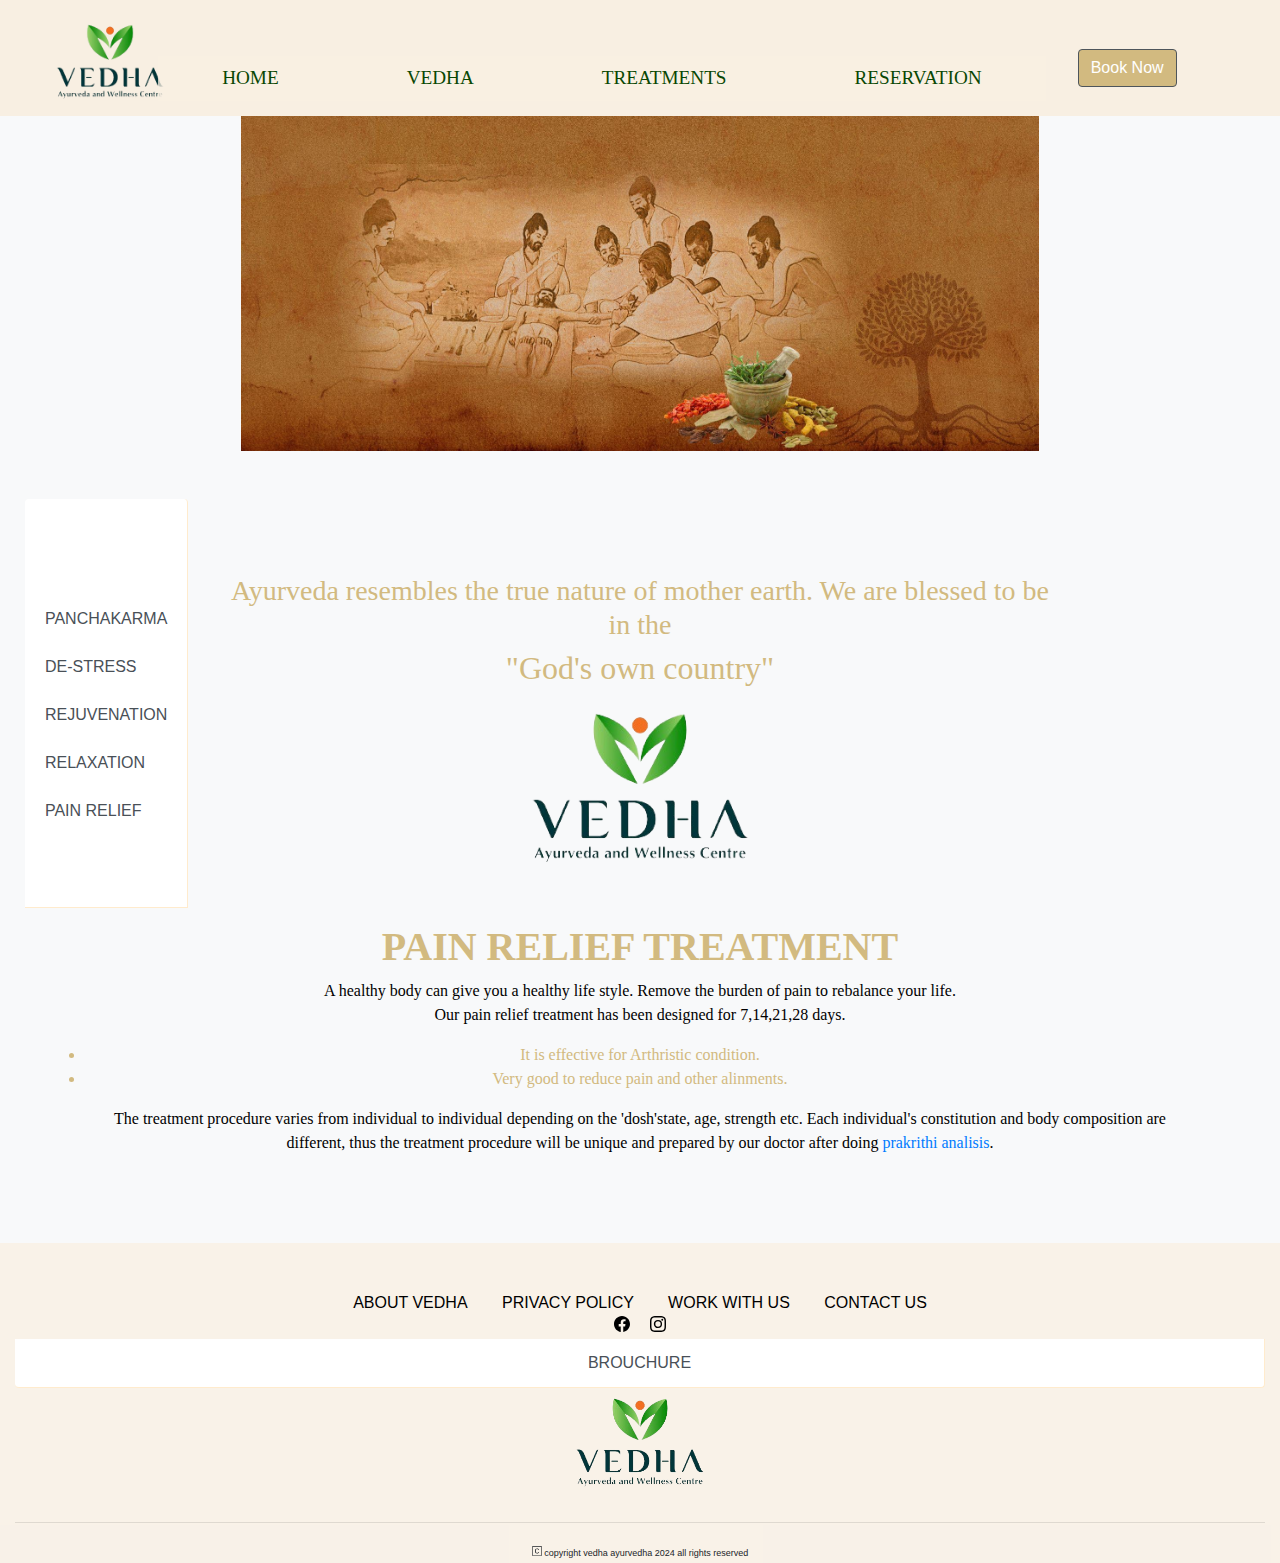
<file: painrelief.html>
<!DOCTYPE html>
<html lang="en">
<head>
    <meta charset="UTF-8">
    <meta name="viewport" content="width=device-width, initial-scale=1.0">
    <title>Vedha Ayurveda</title>
    <link rel="icon" type="image/x-icon" href="logo.jpg">
    <link rel="stylesheet" href="https://cdn.jsdelivr.net/npm/bootstrap@4.0.0/dist/css/bootstrap.min.css" integrity="sha384-Gn5384xqQ1aoWXA+058RXPxPg6fy4IWvTNh0E263XmFcJlSAwiGgFAW/dAiS6JXm" crossorigin="anonymous">
    <link rel="stylesheet" href="style.css">

</head>
<body class="bg-light" style="background-image: url();">
  <div class="fixed-top">
    <header class="vedha" style="background-color: #f8efe2;">
      
          <div class="row">
            <div class="col-md-1 col-lg-1 col-1 col-xs-1 pt-3 pl-0">
              <a href="index.html">
                 <img src="logo1-removebg-preview.png" width="250" height="99" alt="" >
              </a>
             </div>
             <div class="col-md-8 col-lg-9 col-7 pt-5 pl-5">
              <nav class="navbar navbar-expand-lg nav-light nav-fill" style="list-style: none; font-family:'Times New Roman', Times, serif; font-size:larger; ">
                
                <button class="navbar-toggler pl-5 pr-0 ml-auto " type="button" data-toggle="collapse" data-target="#navbarSupportedContent" aria-controls="navbarSupportedContent" aria-expanded="false" aria-label="Toggle navigation ">
                  <svg xmlns="http://www.w3.org/2000/svg" viewBox=" 0 0 16 16" width="16" height="16"><path d="M1 2.75A.75.75 0 0 1 1.75 2h12.5a.75.75 0 0 1 0 1.5H1.75A.75.75 0 0 1 1 2.75Zm0 5A.75.75 0 0 1 1.75 7h12.5a.75.75 0 0 1 0 1.5H1.75A.75.75 0 0 1 1 7.75ZM1.75 12h12.5a.75.75 0 0 1 0 1.5H1.75a.75.75 0 0 1 0-1.5Z" class="float-left"></path></svg>
                 
                  
                </button>
              
                <div class="collapse navbar-collapse" id="navbarSupportedContent" >
                  <li class="nav-item dropdown" >
                    <a class="nav-link" href="index.html" role="button" aria-expanded="false" style="color:#094703" >
                      HOME
                    </a>
                    
                  </li>
                 
                    <li class="nav-item dropdown"  >
                      <a class="nav-link" href="#" id="navbarDropdown" role="button" data-toggle="dropdown" aria-haspopup="true" aria-expanded="false" style="color:#094703">
                        VEDHA
                      </a>
                      <div class="dropdown-menu"  aria-labelledby="navbarDropdown">
                        <a class="dropdown-item" href="vedha.html"> About Vedha</a>
                        <a class="dropdown-item" href="activities.html"> Activities</a>
                        <a class="dropdown-item" href="localsight.html"> Local Sightseeing</a>
                        <a class="dropdown-item" href="tel: 9746797786"> Contact Us </a>
                        <a class="dropdown-item" href="join.html"> Work with Us</a>
                        <a class="dropdown-item" href="trip.html"> Tour Packages</a>
                      </div>
                    </li>
                    <li class="nav-item dropdown">
                      <a class="nav-link" href="#" id="navbarDropdown" role="button" data-toggle="dropdown" aria-haspopup="true" aria-expanded="false" style="color:#094703">
                        TREATMENTS
                      </a>
                      <div class="dropdown-menu" aria-labelledby="navbarDropdown">
                        <a class="dropdown-item" href="ayurvedha.html">Ayurveda</a>
                        <a class="dropdown-item" href="panchakarma.html">Panchakarma Treatment</a>
                        <a class="dropdown-item" href="stress.html">De-Stress Treatment</a>
                        <a class="dropdown-item" href="rejuvenation.html">Rejuvination Treatment</a>
                        <a class="dropdown-item" href="relaxation.html">Relaxation Treatment</a>
                        <a class="dropdown-item" href="diet.html">Diet</a>
                        <a class="dropdown-item" href="yoga.html">VEDHA YOGA</a>
                      </div>
                    </li>
                    <li class="nav-item dropdown">
                      <a class="nav-link" href="reservation.html" role="button" aria-expanded="false" style="color:#094703" >
                        RESERVATION
                      </a>
                      
                    </li>
                    
                 
                </div>
              </nav>
              </div>
              <div>
              <a href="reservation.html#booknow"  class=" float-right pl-0 pt-5 btn" role="button">
                <label class="btn btn-secondary active " style="background-color: #d2ba80;">
                   Book Now
                </label>
              
              </a> 
            </div>
          </div>


        
             


    </header>
  </div>
    <section class="image1">
        <div class="container">
           <div class="row">
               <img src="ayurvedha2.jpg" class=" mx-auto d-block" style="width: 70%; padding-top :7rem; ;" > 
           </div>
        </div>
   
    </section>
    <section class="content">
       <div class="row ">
           <div class="col-lg-2 col-5 pt-5 pl-5" >
                <div class="list-group bg-light float-right" >
                   <table class=" table table-borderless" >
                   <a href="#" class="list-group-item list-group-item-action">
                   
                   </a>
                   <a class="list-group-item list-group-item-action"></a>
                   <a class="list-group-item list-group-item-action"></a>
                   <a class="list-group-item list-group-item-action"></a>
                   <a  href="panchakarma.html" class=" list-group-item list-group-item-action">PANCHAKARMA</a>
                   <a  href="stress.html" class=" list-group-item list-group-item-action">DE-STRESS</a>
                   <a  href="rejuvenation.html" class=" list-group-item list-group-item-action">REJUVENATION</a>
                   <a  href="relaxation.html" class=" list-group-item list-group-item-action">RELAXATION</a>
                   <a  href="painrelief.html" class=" list-group-item list-group-item-action">PAIN RELIEF</a>
                   <a  href="#" class=" list-group-item list-group-item-action"></a>
                   <a  href="#" class=" list-group-item list-group-item-action"></a>
                   <a  href="#" class=" list-group-item list-group-item-action"></a>
               </table>
               </div>
           </div>
           <div class="col-lg-8 col-7 pt-5 my-auto d-block" style="text-align: center; color:#d2ba80 ; font-family: 'Times New Roman', Times, serif;">
             <br> <br><h3> 
               Ayurveda resembles the true nature of mother earth. We are blessed to be in the 
             </h3>
             <h2>"God's own country"</h2>
             <img src="logo1-removebg-preview.png" alt="" width="60%">
           </div>

        
       </div>
   
    </section>
    <div class="container">
        <div class=""style="text-align: center; color:#d2ba80 ; font-family: 'Times New Roman', Times, serif;">
        <h1 class="mx-auto d-block " style="text-align: center;"> <b>PAIN RELIEF TREATMENT</b> </h1>
        <p style="color: black;"> A healthy body can give you a healthy life style. Remove the burden of pain to rebalance your life. <br> Our pain relief treatment has been designed for 7,14,21,28 days. 
            <li>It is effective for Arthristic condition.</li>
            <li>Very good to reduce pain and other alinments.</li></p>
        <p style="color: black;"> The treatment procedure varies from individual to individual depending on the 'dosh'state, age, strength etc. Each individual's constitution and body composition are different, thus the treatment procedure will be unique and prepared by our doctor after doing <a href="diet.html">prakrithi analisis</a>.</p></div>
    </div>
    <br><br><br>
    <footer class="footer pt-5" style="background-color:#f8efe2c4; width:100%;">
      <div class="container-fluid">
        <div class="row">
          <div class="col-md-12 col-lg-12 mx-auto d-block text-center" style="text-justify: distribute-all-lines;">
            <a href="vedha.html">
              <span class="icon-list col-3"> ABOUT VEDHA</span>
             </a>
            <a href="policy.html">
            <span class="icon-list col-3"> PRIVACY POLICY </span>
            </a>
            <a href="join.html">
              <span class="icon-list col-3"> WORK WITH US</span>
             </a>
             <a href="tel: 9746797786">
              <span class="icon-list col-3"> CONTACT US </span>
             </a>
            <br>
            <a href="https://www.instagram.com/vedha_ayurvedic?igsh=cHBic2psdHNnY2hi" class="p-2">
            <svg xmlns="http://www.w3.org/2000/svg" width="16" height="16" fill="black" class="bi bi-facebook" viewBox="0 0 16 16">
              <path d="M16 8.049c0-4.446-3.582-8.05-8-8.05C3.58 0-.002 3.603-.002 8.05c0 4.017 2.926 7.347 6.75 7.951v-5.625h-2.03V8.05H6.75V6.275c0-2.017 1.195-3.131 3.022-3.131.876 0 1.791.157 1.791.157v1.98h-1.009c-.993 0-1.303.621-1.303 1.258v1.51h2.218l-.354 2.326H9.25V16c3.824-.604 6.75-3.934 6.75-7.951"/>
            </svg>
          </a>
          <a href="https://www.instagram.com/vedha_ayurvedic?igsh=cHBic2psdHNnY2hi" class="p-2">
            <svg xmlns="http://www.w3.org/2000/svg" width="16" height="16" fill="black" class="bi bi-instagram" viewBox="0 0 16 16">
              <path d="M8 0C5.829 0 5.556.01 4.703.048 3.85.088 3.269.222 2.76.42a3.9 3.9 0 0 0-1.417.923A3.9 3.9 0 0 0 .42 2.76C.222 3.268.087 3.85.048 4.7.01 5.555 0 5.827 0 8.001c0 2.172.01 2.444.048 3.297.04.852.174 1.433.372 1.942.205.526.478.972.923 1.417.444.445.89.719 1.416.923.51.198 1.09.333 1.942.372C5.555 15.99 5.827 16 8 16s2.444-.01 3.298-.048c.851-.04 1.434-.174 1.943-.372a3.9 3.9 0 0 0 1.416-.923c.445-.445.718-.891.923-1.417.197-.509.332-1.09.372-1.942C15.99 10.445 16 10.173 16 8s-.01-2.445-.048-3.299c-.04-.851-.175-1.433-.372-1.941a3.9 3.9 0 0 0-.923-1.417A3.9 3.9 0 0 0 13.24.42c-.51-.198-1.092-.333-1.943-.372C10.443.01 10.172 0 7.998 0zm-.717 1.442h.718c2.136 0 2.389.007 3.232.046.78.035 1.204.166 1.486.275.373.145.64.319.92.599s.453.546.598.92c.11.281.24.705.275 1.485.039.843.047 1.096.047 3.231s-.008 2.389-.047 3.232c-.035.78-.166 1.203-.275 1.485a2.5 2.5 0 0 1-.599.919c-.28.28-.546.453-.92.598-.28.11-.704.24-1.485.276-.843.038-1.096.047-3.232.047s-2.39-.009-3.233-.047c-.78-.036-1.203-.166-1.485-.276a2.5 2.5 0 0 1-.92-.598 2.5 2.5 0 0 1-.6-.92c-.109-.281-.24-.705-.275-1.485-.038-.843-.046-1.096-.046-3.233s.008-2.388.046-3.231c.036-.78.166-1.204.276-1.486.145-.373.319-.64.599-.92s.546-.453.92-.598c.282-.11.705-.24 1.485-.276.738-.034 1.024-.044 2.515-.045zm4.988 1.328a.96.96 0 1 0 0 1.92.96.96 0 0 0 0-1.92m-4.27 1.122a4.109 4.109 0 1 0 0 8.217 4.109 4.109 0 0 0 0-8.217m0 1.441a2.667 2.667 0 1 1 0 5.334 2.667 2.667 0 0 1 0-5.334"/>
            </svg>
          </a>
          <a  href="VED OFF BRO NEW.pdf" class=" list-group-item list-group-item-action">BROUCHURE</a>
           
          </div>
          <div class="col-md-12 col-lg-12 col-12 rounded mx-auto d-block">
            <img src="logo1-removebg-preview.png" class="rounded mx-auto d-block" style="width: 300px;" >
          <hr>
          </div>
          
          <div class="col-md-12 col-lg-12 text-center">
            <text style="font-size: xx-small;">
            <svg xmlns="http://www.w3.org/2000/svg" width="10" height="10" fill="currentColor" class="bi bi-c-square" viewBox="0 0 16 16">
              <path d="M8.146 4.992c-1.212 0-1.927.92-1.927 2.502v1.06c0 1.571.703 2.462 1.927 2.462.979 0 1.641-.586 1.729-1.418h1.295v.093c-.1 1.448-1.354 2.467-3.03 2.467-2.091 0-3.269-1.336-3.269-3.603V7.482c0-2.261 1.201-3.638 3.27-3.638 1.681 0 2.935 1.054 3.029 2.572v.088H9.875c-.088-.879-.768-1.512-1.729-1.512"/>
              <path d="M0 2a2 2 0 0 1 2-2h12a2 2 0 0 1 2 2v12a2 2 0 0 1-2 2H2a2 2 0 0 1-2-2zm15 0a1 1 0 0 0-1-1H2a1 1 0 0 0-1 1v12a1 1 0 0 0 1 1h12a1 1 0 0 0 1-1z"/>
           
             </svg>
                copyright vedha ayurvedha 2024 all rights reserved</text>
          </div>
          <p>
            
          </p>
        </div>

      </div>
    
    </footer>
    
      
    <script src="https://code.jquery.com/jquery-3.2.1.slim.min.js" integrity="sha384-KJ3o2DKtIkvYIK3UENzmM7KCkRr/rE9/Qpg6aAZGJwFDMVNA/GpGFF93hXpG5KkN" crossorigin="anonymous"></script>
    <script src="http://cdn.jsdelivr.net/npm/popper.js@1.12.9/dist/umd/popper.min.js" integrity="sha384-ApNbgh9B+Y1QKtv3Rn7W3mgPxhU9K/ScQsAP7hUibX39j7fakFPskvXusvfa0b4Q" crossorigin="anonymous"></script>
    <script src="https://cdn.jsdelivr.net/npm/bootstrap@4.0.0/dist/js/bootstrap.min.js" integrity="sha384-JZR6Spejh4U02d8jOt6vLEHfe/JQGiRRSQQxSfFWpi1MquVdAyjUar5+76PVCmYl" crossorigin="anonymous"></script>  
</body>
</html>
</file>
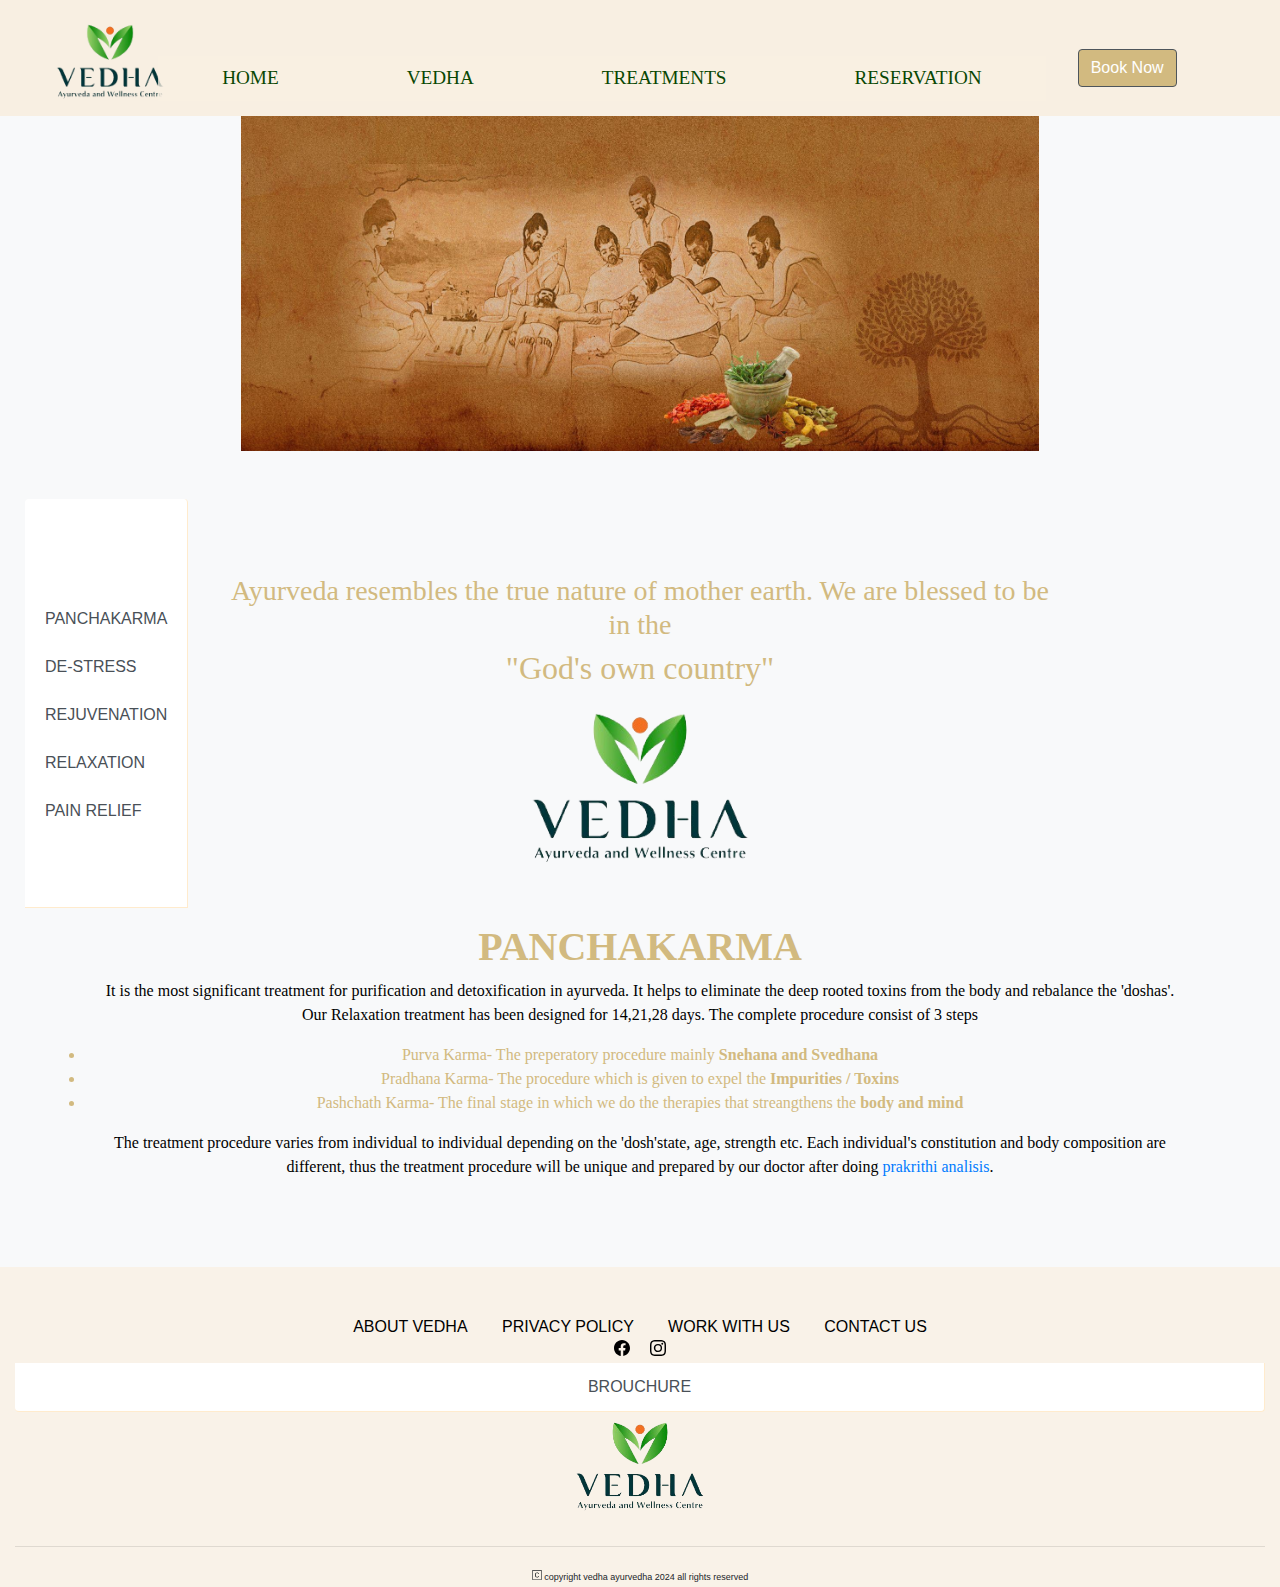
<file: panchakarma.html>
<!DOCTYPE html>
<html lang="en">
<head>
    <meta charset="UTF-8">
    <meta name="viewport" content="width=device-width, initial-scale=1.0">
    <title>Vedha Ayurveda</title>
    <link rel="icon" type="image/x-icon" href="logo.jpg">
    <link rel="stylesheet" href="https://cdn.jsdelivr.net/npm/bootstrap@4.0.0/dist/css/bootstrap.min.css" integrity="sha384-Gn5384xqQ1aoWXA+058RXPxPg6fy4IWvTNh0E263XmFcJlSAwiGgFAW/dAiS6JXm" crossorigin="anonymous">
    <link rel="stylesheet" href="style.css">

</head>
<body class="bg-light" style="background-image: url();">
  <div class="fixed-top">
    <header class="vedha" style="background-color: #f8efe2;">
      
          <div class="row">
            <div class="col-md-1 col-lg-1 col-1 col-xs-1 pt-3 pl-0">
              <a href="index.html">
                 <img src="logo1-removebg-preview.png" width="250" height="99" alt="" >
              </a>
             </div>
             <div class="col-md-8 col-lg-9 col-7 pt-5 pl-5">
              <nav class="navbar navbar-expand-lg nav-light nav-fill" style="list-style: none; font-family:'Times New Roman', Times, serif; font-size:larger; ">
                
                <button class="navbar-toggler pl-5 pr-0 ml-auto " type="button" data-toggle="collapse" data-target="#navbarSupportedContent" aria-controls="navbarSupportedContent" aria-expanded="false" aria-label="Toggle navigation ">
                  <svg xmlns="http://www.w3.org/2000/svg" viewBox=" 0 0 16 16" width="16" height="16"><path d="M1 2.75A.75.75 0 0 1 1.75 2h12.5a.75.75 0 0 1 0 1.5H1.75A.75.75 0 0 1 1 2.75Zm0 5A.75.75 0 0 1 1.75 7h12.5a.75.75 0 0 1 0 1.5H1.75A.75.75 0 0 1 1 7.75ZM1.75 12h12.5a.75.75 0 0 1 0 1.5H1.75a.75.75 0 0 1 0-1.5Z" class="float-left"></path></svg>
                 
                  
                </button>
              
                <div class="collapse navbar-collapse" id="navbarSupportedContent" >
                  <li class="nav-item dropdown" >
                    <a class="nav-link" href="index.html" role="button" aria-expanded="false" style="color:#094703" >
                      HOME
                    </a>
                    
                  </li>
                 
                    <li class="nav-item dropdown"  >
                      <a class="nav-link" href="#" id="navbarDropdown" role="button" data-toggle="dropdown" aria-haspopup="true" aria-expanded="false" style="color:#094703">
                        VEDHA
                      </a>
                      <div class="dropdown-menu"  aria-labelledby="navbarDropdown">
                        <a class="dropdown-item" href="vedha.html"> About Vedha</a>
                        <a class="dropdown-item" href="activities.html"> Activities</a>
                        <a class="dropdown-item" href="localsight.html"> Local Sightseeing</a>
                        <a class="dropdown-item" href="tel: 9746797786"> Contact Us </a>
                        <a class="dropdown-item" href="join.html"> Work with Us</a>
                        <a class="dropdown-item" href="trip.html"> Tour Packages</a>
                      </div>
                    </li>
                    <li class="nav-item dropdown">
                      <a class="nav-link" href="#" id="navbarDropdown" role="button" data-toggle="dropdown" aria-haspopup="true" aria-expanded="false" style="color:#094703">
                        TREATMENTS
                      </a>
                      <div class="dropdown-menu" aria-labelledby="navbarDropdown">
                        <a class="dropdown-item" href="ayurvedha.html">Ayurveda</a>
                        <a class="dropdown-item" href="panchakarma.html">Panchakarma Treatment</a>
                        <a class="dropdown-item" href="stress.html">De-Stress Treatment</a>
                        <a class="dropdown-item" href="rejuvenation.html">Rejuvination Treatment</a>
                        <a class="dropdown-item" href="relaxation.html">Relaxation Treatment</a>
                        <a class="dropdown-item" href="diet.html">Diet</a>
                        <a class="dropdown-item" href="yoga.html">VEDHA YOGA</a>
                      </div>
                    </li>
                    <li class="nav-item dropdown">
                      <a class="nav-link" href="reservation.html" role="button" aria-expanded="false" style="color:#094703" >
                        RESERVATION
                      </a>
                      
                    </li>
                    
                 
                </div>
              </nav>
              </div>
              <div>
              <a href="reservation.html#booknow"  class=" float-right pl-0 pt-5 btn" role="button">
                <label class="btn btn-secondary active " style="background-color: #d2ba80;">
                   Book Now
                </label>
              
              </a> 
            </div>
          </div>


        
             


    </header>
  </div>
    <section class="image1">
        <div class="container">
           <div class="row">
               <img src="ayurvedha2.jpg" class=" mx-auto d-block" style="width: 70%; padding-top :7rem; ;" > 
           </div>
        </div>
   
    </section>
    <section class="content">
       <div class="row ">
           <div class="col-lg-2 col-5 pt-5 pl-5" >
                <div class="list-group bg-light float-right" >
                   <table class=" table table-borderless" >
                   <a href="#" class="list-group-item list-group-item-action">
                   
                   </a>
                   <a class="list-group-item list-group-item-action"></a>
                   <a class="list-group-item list-group-item-action"></a>
                   <a class="list-group-item list-group-item-action"></a>
                   <a  href="panchakarma.html" class=" list-group-item list-group-item-action">PANCHAKARMA</a>
                   <a  href="stress.html" class=" list-group-item list-group-item-action">DE-STRESS</a>
                   <a  href="rejuvenation.html" class=" list-group-item list-group-item-action">REJUVENATION</a>
                   <a  href="relaxation.html" class=" list-group-item list-group-item-action">RELAXATION</a>
                   <a  href="painrelief.html" class=" list-group-item list-group-item-action">PAIN RELIEF</a>
                   <a  href="#" class=" list-group-item list-group-item-action"></a>
                   <a  href="#" class=" list-group-item list-group-item-action"></a>
                   <a  href="#" class=" list-group-item list-group-item-action"></a>
               </table>
               </div>
           </div>
           <div class="col-lg-8 col-7 pt-5  my-auto d-block" style="text-align: center; color:#d2ba80 ; font-family: 'Times New Roman', Times, serif;">
             <br> <br><h3> 
               Ayurveda resembles the true nature of mother earth. We are blessed to be in the 
             </h3>
             <h2>"God's own country"</h2>
             <img src="logo1-removebg-preview.png" alt="" width="60%">
           </div>

        
       </div>
   
    </section>
    <div class="container">
        <div class=""style="text-align: center; color:#d2ba80 ; font-family: 'Times New Roman', Times, serif;">
        <h1 class="mx-auto d-block " style="text-align: center;"> <b>PANCHAKARMA</b> </h1>
        <p style="color: black;">It is the most significant treatment for purification and detoxification in ayurveda. It helps to eliminate the deep rooted toxins from the body and rebalance the 'doshas'. <br> Our Relaxation treatment has been designed for 14,21,28 days.  The complete procedure consist of 3 steps 
        <li>Purva Karma- The preperatory procedure mainly <b> Snehana and Svedhana</b></li>
        <li>Pradhana Karma- The procedure which is given to expel the <b>Impurities / Toxins </b> </li>
        <li>Pashchath Karma- The final stage in which we do the therapies that streangthens the <b>body and mind</b></li>
        </p>
        <p style="color: black;"> The treatment procedure varies from individual to individual depending on the 'dosh'state, age, strength etc. Each individual's constitution and body composition are different, thus the treatment procedure will be unique and prepared by our doctor after doing <a href="diet.html">prakrithi analisis</a>.</p>
        </div>
    </div>
    <br><br><br>
    <footer class="footer pt-5" style="background-color:#f8efe2c4; width:100%;">
      <div class="container-fluid">
        <div class="row">
          <div class="col-md-12 col-lg-12 mx-auto d-block text-center" style="text-justify: distribute-all-lines;">
            <a href="vedha.html">
              <span class="icon-list col-3"> ABOUT VEDHA</span>
             </a>
            <a href="policy.html">
            <span class="icon-list col-3"> PRIVACY POLICY </span>
            </a>
            <a href="join.html">
              <span class="icon-list col-3"> WORK WITH US</span>
             </a>
             <a href="tel: 9746797786">
              <span class="icon-list col-3"> CONTACT US </span>
             </a>
            <br>
            <a href="https://www.instagram.com/vedha_ayurvedic?igsh=cHBic2psdHNnY2hi" class="p-2">
            <svg xmlns="http://www.w3.org/2000/svg" width="16" height="16" fill="black" class="bi bi-facebook" viewBox="0 0 16 16">
              <path d="M16 8.049c0-4.446-3.582-8.05-8-8.05C3.58 0-.002 3.603-.002 8.05c0 4.017 2.926 7.347 6.75 7.951v-5.625h-2.03V8.05H6.75V6.275c0-2.017 1.195-3.131 3.022-3.131.876 0 1.791.157 1.791.157v1.98h-1.009c-.993 0-1.303.621-1.303 1.258v1.51h2.218l-.354 2.326H9.25V16c3.824-.604 6.75-3.934 6.75-7.951"/>
            </svg>
          </a>
          <a href="https://www.instagram.com/vedha_ayurvedic?igsh=cHBic2psdHNnY2hi" class="p-2">
            <svg xmlns="http://www.w3.org/2000/svg" width="16" height="16" fill="black" class="bi bi-instagram" viewBox="0 0 16 16">
              <path d="M8 0C5.829 0 5.556.01 4.703.048 3.85.088 3.269.222 2.76.42a3.9 3.9 0 0 0-1.417.923A3.9 3.9 0 0 0 .42 2.76C.222 3.268.087 3.85.048 4.7.01 5.555 0 5.827 0 8.001c0 2.172.01 2.444.048 3.297.04.852.174 1.433.372 1.942.205.526.478.972.923 1.417.444.445.89.719 1.416.923.51.198 1.09.333 1.942.372C5.555 15.99 5.827 16 8 16s2.444-.01 3.298-.048c.851-.04 1.434-.174 1.943-.372a3.9 3.9 0 0 0 1.416-.923c.445-.445.718-.891.923-1.417.197-.509.332-1.09.372-1.942C15.99 10.445 16 10.173 16 8s-.01-2.445-.048-3.299c-.04-.851-.175-1.433-.372-1.941a3.9 3.9 0 0 0-.923-1.417A3.9 3.9 0 0 0 13.24.42c-.51-.198-1.092-.333-1.943-.372C10.443.01 10.172 0 7.998 0zm-.717 1.442h.718c2.136 0 2.389.007 3.232.046.78.035 1.204.166 1.486.275.373.145.64.319.92.599s.453.546.598.92c.11.281.24.705.275 1.485.039.843.047 1.096.047 3.231s-.008 2.389-.047 3.232c-.035.78-.166 1.203-.275 1.485a2.5 2.5 0 0 1-.599.919c-.28.28-.546.453-.92.598-.28.11-.704.24-1.485.276-.843.038-1.096.047-3.232.047s-2.39-.009-3.233-.047c-.78-.036-1.203-.166-1.485-.276a2.5 2.5 0 0 1-.92-.598 2.5 2.5 0 0 1-.6-.92c-.109-.281-.24-.705-.275-1.485-.038-.843-.046-1.096-.046-3.233s.008-2.388.046-3.231c.036-.78.166-1.204.276-1.486.145-.373.319-.64.599-.92s.546-.453.92-.598c.282-.11.705-.24 1.485-.276.738-.034 1.024-.044 2.515-.045zm4.988 1.328a.96.96 0 1 0 0 1.92.96.96 0 0 0 0-1.92m-4.27 1.122a4.109 4.109 0 1 0 0 8.217 4.109 4.109 0 0 0 0-8.217m0 1.441a2.667 2.667 0 1 1 0 5.334 2.667 2.667 0 0 1 0-5.334"/>
            </svg>
          </a>
          <a  href="VED OFF BRO NEW.pdf" class=" list-group-item list-group-item-action">BROUCHURE</a>
           
          </div>
          <div class="col-md-12 col-lg-12 col-12 rounded mx-auto d-block">
            <img src="logo1-removebg-preview.png" class="rounded mx-auto d-block" style="width: 300px;" >
          <hr>
          </div>
          
          <div class="col-md-12 col-lg-12 text-center">
            <text style="font-size: xx-small;">
            <svg xmlns="http://www.w3.org/2000/svg" width="10" height="10" fill="currentColor" class="bi bi-c-square" viewBox="0 0 16 16">
              <path d="M8.146 4.992c-1.212 0-1.927.92-1.927 2.502v1.06c0 1.571.703 2.462 1.927 2.462.979 0 1.641-.586 1.729-1.418h1.295v.093c-.1 1.448-1.354 2.467-3.03 2.467-2.091 0-3.269-1.336-3.269-3.603V7.482c0-2.261 1.201-3.638 3.27-3.638 1.681 0 2.935 1.054 3.029 2.572v.088H9.875c-.088-.879-.768-1.512-1.729-1.512"/>
              <path d="M0 2a2 2 0 0 1 2-2h12a2 2 0 0 1 2 2v12a2 2 0 0 1-2 2H2a2 2 0 0 1-2-2zm15 0a1 1 0 0 0-1-1H2a1 1 0 0 0-1 1v12a1 1 0 0 0 1 1h12a1 1 0 0 0 1-1z"/>
           
             </svg>
                copyright vedha ayurvedha 2024 all rights reserved</text>
          </div>
          <p>
            
          </p>
        </div>

      </div>
    
    </footer>
    
      
    <script src="https://code.jquery.com/jquery-3.2.1.slim.min.js" integrity="sha384-KJ3o2DKtIkvYIK3UENzmM7KCkRr/rE9/Qpg6aAZGJwFDMVNA/GpGFF93hXpG5KkN" crossorigin="anonymous"></script>
    <script src="http://cdn.jsdelivr.net/npm/popper.js@1.12.9/dist/umd/popper.min.js" integrity="sha384-ApNbgh9B+Y1QKtv3Rn7W3mgPxhU9K/ScQsAP7hUibX39j7fakFPskvXusvfa0b4Q" crossorigin="anonymous"></script>
    <script src="https://cdn.jsdelivr.net/npm/bootstrap@4.0.0/dist/js/bootstrap.min.js" integrity="sha384-JZR6Spejh4U02d8jOt6vLEHfe/JQGiRRSQQxSfFWpi1MquVdAyjUar5+76PVCmYl" crossorigin="anonymous"></script>  
</body>
</html>
</file>
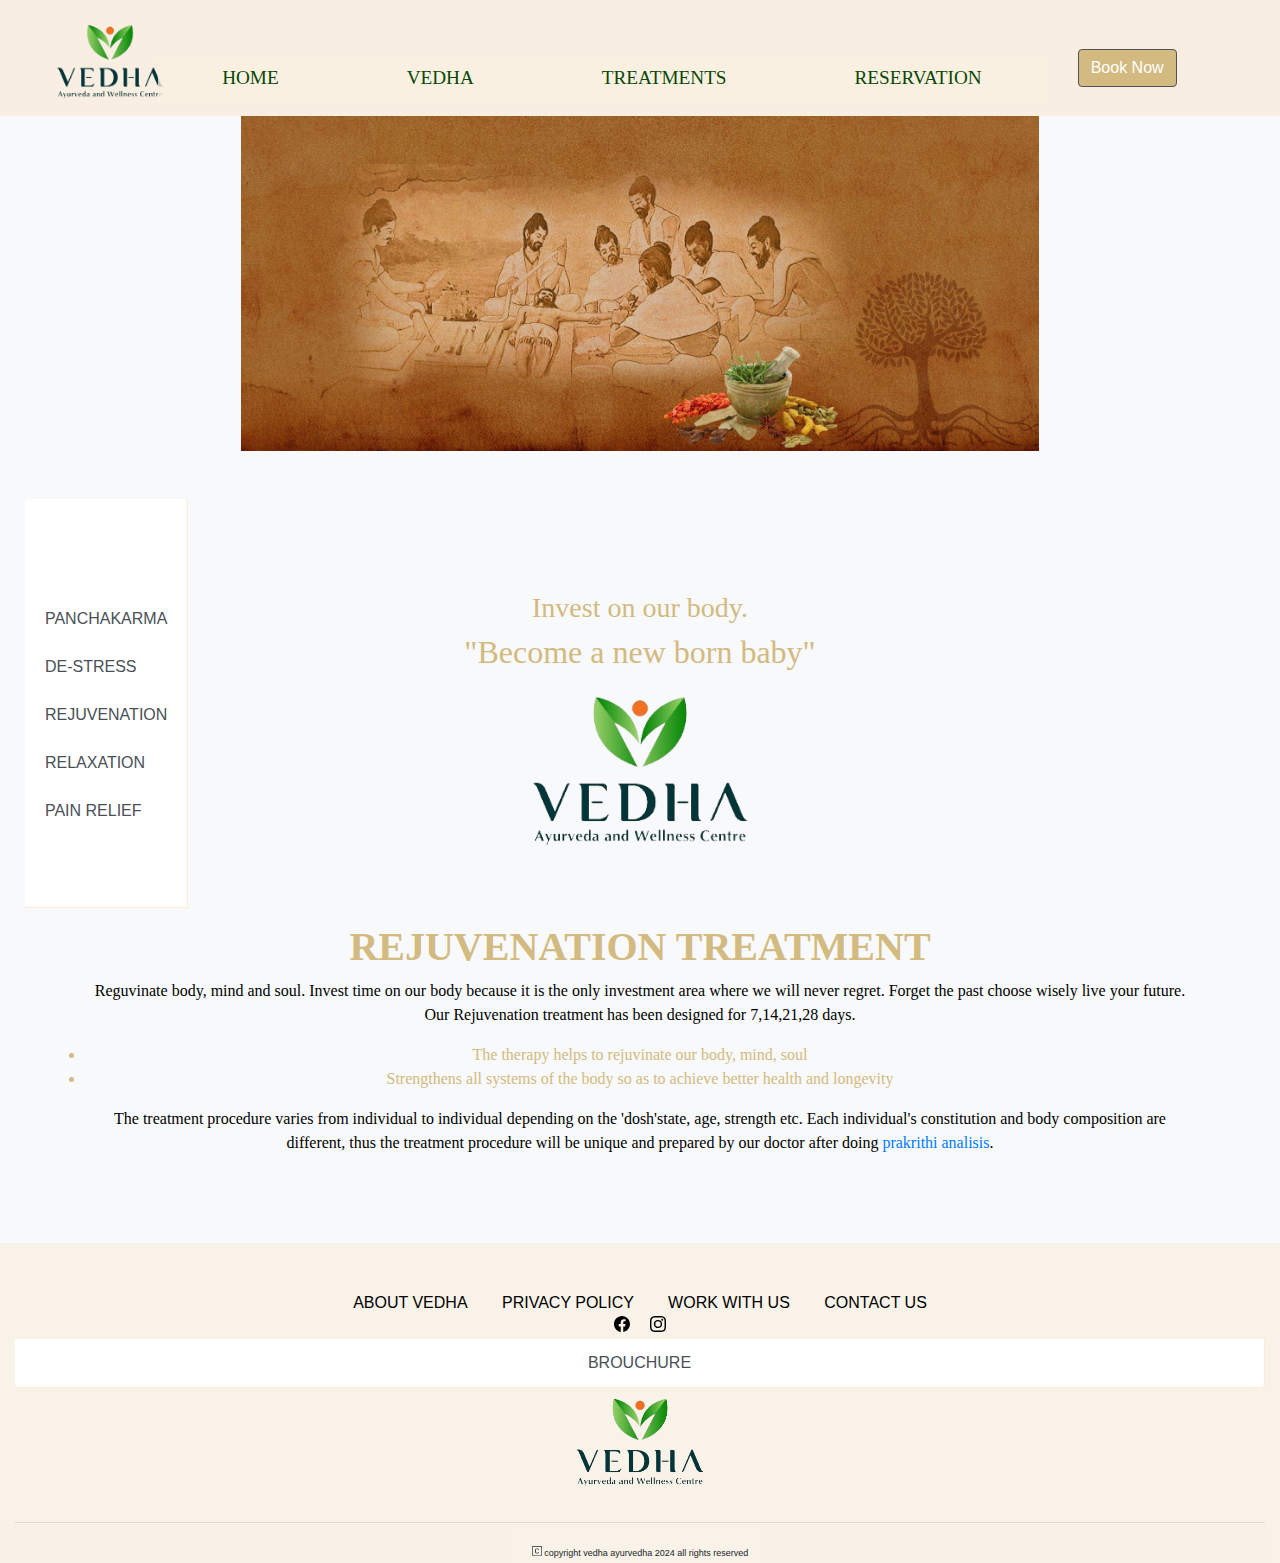
<file: rejuvenation.html>
<!DOCTYPE html>
<html lang="en">
<head>
    <meta charset="UTF-8">
    <meta name="viewport" content="width=device-width, initial-scale=1.0">
    <title>Vedha Ayurveda</title>
    <link rel="icon" type="image/x-icon" href="logo.jpg">
    <link rel="stylesheet" href="https://cdn.jsdelivr.net/npm/bootstrap@4.0.0/dist/css/bootstrap.min.css" integrity="sha384-Gn5384xqQ1aoWXA+058RXPxPg6fy4IWvTNh0E263XmFcJlSAwiGgFAW/dAiS6JXm" crossorigin="anonymous">
    <link rel="stylesheet" href="style.css">

</head>
<body class="bg-light" style="background-image: url();">
  <div class="fixed-top">
    <header class="vedha" style="background-color: #f8efe2;">
      
          <div class="row">
            <div class="col-md-1 col-lg-1 col-1 col-xs-1 pt-3 pl-0">
              <a href="index.html">
                 <img src="logo1-removebg-preview.png" width="250" height="99" alt="" >
              </a>
             </div>
             <div class="col-md-8 col-lg-9 col-7 pt-5 pl-5">
              <nav class="navbar navbar-expand-lg nav-light nav-fill" style="list-style: none; font-family:'Times New Roman', Times, serif; font-size:larger; ">
                
                <button class="navbar-toggler pl-5 pr-0 ml-auto " type="button" data-toggle="collapse" data-target="#navbarSupportedContent" aria-controls="navbarSupportedContent" aria-expanded="false" aria-label="Toggle navigation ">
                  <svg xmlns="http://www.w3.org/2000/svg" viewBox=" 0 0 16 16" width="16" height="16"><path d="M1 2.75A.75.75 0 0 1 1.75 2h12.5a.75.75 0 0 1 0 1.5H1.75A.75.75 0 0 1 1 2.75Zm0 5A.75.75 0 0 1 1.75 7h12.5a.75.75 0 0 1 0 1.5H1.75A.75.75 0 0 1 1 7.75ZM1.75 12h12.5a.75.75 0 0 1 0 1.5H1.75a.75.75 0 0 1 0-1.5Z" class="float-left"></path></svg>
                 
                  
                </button>
              
                <div class="collapse navbar-collapse" id="navbarSupportedContent" >
                  <li class="nav-item dropdown" >
                    <a class="nav-link" href="index.html" role="button" aria-expanded="false" style="color:#094703" >
                      HOME
                    </a>
                    
                  </li>
                 
                    <li class="nav-item dropdown"  >
                      <a class="nav-link" href="#" id="navbarDropdown" role="button" data-toggle="dropdown" aria-haspopup="true" aria-expanded="false" style="color:#094703">
                        VEDHA
                      </a>
                      <div class="dropdown-menu"  aria-labelledby="navbarDropdown">
                        <a class="dropdown-item" href="vedha.html"> About Vedha</a>
                        <a class="dropdown-item" href="activities.html"> Activities</a>
                        <a class="dropdown-item" href="localsight.html"> Local Sightseeing</a>
                        <a class="dropdown-item" href="tel: 9746797786"> Contact Us </a>
                        <a class="dropdown-item" href="join.html"> Work with Us</a>
                        <a class="dropdown-item" href="trip.html"> Tour Packages</a>
                      </div>
                    </li>
                    <li class="nav-item dropdown">
                      <a class="nav-link" href="#" id="navbarDropdown" role="button" data-toggle="dropdown" aria-haspopup="true" aria-expanded="false" style="color:#094703">
                        TREATMENTS
                      </a>
                      <div class="dropdown-menu" aria-labelledby="navbarDropdown">
                        <a class="dropdown-item" href="ayurvedha.html">Ayurveda</a>
                        <a class="dropdown-item" href="panchakarma.html">Panchakarma Treatment</a>
                        <a class="dropdown-item" href="stress.html">De-Stress Treatment</a>
                        <a class="dropdown-item" href="rejuvenation.html">Rejuvination Treatment</a>
                        <a class="dropdown-item" href="relaxation.html">Relaxation Treatment</a>
                        <a class="dropdown-item" href="diet.html">Diet</a>
                        <a class="dropdown-item" href="yoga.html">VEDHA YOGA</a>
                      </div>
                    </li>
                    <li class="nav-item dropdown">
                      <a class="nav-link" href="reservation.html" role="button" aria-expanded="false" style="color:#094703" >
                        RESERVATION
                      </a>
                      
                    </li>
                    
                 
                </div>
              </nav>
              </div>
              <div>
              <a href="reservation.html#booknow"  class=" float-right pl-0 pt-5 btn" role="button">
                <label class="btn btn-secondary active " style="background-color: #d2ba80;">
                   Book Now
                </label>
              
              </a> 
            </div>
          </div>


        
             


    </header>
  </div>
    <section class="image1">
        <div class="container">
           <div class="row">
               <img src="ayurvedha2.jpg" class=" mx-auto d-block" style="width: 70%; padding-top :7rem; ;" > 
           </div>
        </div>
   
    </section>
    <section class="content">
       <div class="row ">
           <div class="col-lg-2 col-5 pt-5 pl-5" >
                <div class="list-group bg-light float-right" >
                   <table class=" table table-borderless" >
                   <a href="#" class="list-group-item list-group-item-action">
                   
                   </a>
                   <a class="list-group-item list-group-item-action"></a>
                   <a class="list-group-item list-group-item-action"></a>
                   <a class="list-group-item list-group-item-action"></a>
                   <a  href="panchakarma.html" class=" list-group-item list-group-item-action">PANCHAKARMA</a>
                   <a  href="stress.html" class=" list-group-item list-group-item-action">DE-STRESS</a>
                   <a  href="rejuvenation.html" class=" list-group-item list-group-item-action">REJUVENATION</a>
                   <a  href="relaxation.html" class=" list-group-item list-group-item-action">RELAXATION</a>
                   <a  href="painrelief.html" class=" list-group-item list-group-item-action">PAIN RELIEF</a>
                   <a  href="#" class=" list-group-item list-group-item-action"></a>
                   <a  href="#" class=" list-group-item list-group-item-action"></a>
                   <a  href="#" class=" list-group-item list-group-item-action"></a>
               </table>
               </div>
           </div>
           <div class="col-lg-8 col-7 pt-5 my-auto d-block " style="text-align: center; color:#d2ba80 ; font-family: 'Times New Roman', Times, serif;">
             <br> <br><h3> 
               Invest on our body.
             </h3>
             <h2>"Become a new born baby"</h2>
             <img src="logo1-removebg-preview.png" alt="" width="60%">
           </div>

        
       </div>
   
    </section>
    <div class="container">
        <div class=""style="text-align: center; color:#d2ba80 ; font-family: 'Times New Roman', Times, serif;">
        <h1 class="mx-auto d-block " style="text-align: center;"> <b>REJUVENATION TREATMENT</b> </h1>
        <p style="color: black;"> Reguvinate body, mind and soul. Invest time on our body because it is the only investment area where we will never regret. Forget the past choose wisely live your future.<br> Our Rejuvenation treatment has been designed for 7,14,21,28 days. 
            <li>The therapy helps to rejuvinate our body, mind, soul</li>
            <li>Strengthens all systems of the body so as to achieve better health and longevity</li></p>
        <p style="color: black;"> The treatment procedure varies from individual to individual depending on the 'dosh'state, age, strength etc. Each individual's constitution and body composition are different, thus the treatment procedure will be unique and prepared by our doctor after doing <a href="diet.html">prakrithi analisis</a>.</p>
        </div>
    </div>
    <br><br><br>
    <footer class="footer pt-5" style="background-color:#f8efe2c4; width:100%;">
      <div class="container-fluid">
        <div class="row">
          <div class="col-md-12 col-lg-12 mx-auto d-block text-center" style="text-justify: distribute-all-lines;">
            <a href="vedha.html">
              <span class="icon-list col-3"> ABOUT VEDHA</span>
             </a>
            <a href="policy.html">
            <span class="icon-list col-3"> PRIVACY POLICY </span>
            </a>
            <a href="join.html">
              <span class="icon-list col-3"> WORK WITH US</span>
             </a>
             <a href="tel: 9746797786">
              <span class="icon-list col-3"> CONTACT US </span>
             </a>
            <br>
            <a href="https://www.instagram.com/vedha_ayurvedic?igsh=cHBic2psdHNnY2hi" class="p-2">
            <svg xmlns="http://www.w3.org/2000/svg" width="16" height="16" fill="black" class="bi bi-facebook" viewBox="0 0 16 16">
              <path d="M16 8.049c0-4.446-3.582-8.05-8-8.05C3.58 0-.002 3.603-.002 8.05c0 4.017 2.926 7.347 6.75 7.951v-5.625h-2.03V8.05H6.75V6.275c0-2.017 1.195-3.131 3.022-3.131.876 0 1.791.157 1.791.157v1.98h-1.009c-.993 0-1.303.621-1.303 1.258v1.51h2.218l-.354 2.326H9.25V16c3.824-.604 6.75-3.934 6.75-7.951"/>
            </svg>
          </a>
          <a href="https://www.instagram.com/vedha_ayurvedic?igsh=cHBic2psdHNnY2hi" class="p-2">
            <svg xmlns="http://www.w3.org/2000/svg" width="16" height="16" fill="black" class="bi bi-instagram" viewBox="0 0 16 16">
              <path d="M8 0C5.829 0 5.556.01 4.703.048 3.85.088 3.269.222 2.76.42a3.9 3.9 0 0 0-1.417.923A3.9 3.9 0 0 0 .42 2.76C.222 3.268.087 3.85.048 4.7.01 5.555 0 5.827 0 8.001c0 2.172.01 2.444.048 3.297.04.852.174 1.433.372 1.942.205.526.478.972.923 1.417.444.445.89.719 1.416.923.51.198 1.09.333 1.942.372C5.555 15.99 5.827 16 8 16s2.444-.01 3.298-.048c.851-.04 1.434-.174 1.943-.372a3.9 3.9 0 0 0 1.416-.923c.445-.445.718-.891.923-1.417.197-.509.332-1.09.372-1.942C15.99 10.445 16 10.173 16 8s-.01-2.445-.048-3.299c-.04-.851-.175-1.433-.372-1.941a3.9 3.9 0 0 0-.923-1.417A3.9 3.9 0 0 0 13.24.42c-.51-.198-1.092-.333-1.943-.372C10.443.01 10.172 0 7.998 0zm-.717 1.442h.718c2.136 0 2.389.007 3.232.046.78.035 1.204.166 1.486.275.373.145.64.319.92.599s.453.546.598.92c.11.281.24.705.275 1.485.039.843.047 1.096.047 3.231s-.008 2.389-.047 3.232c-.035.78-.166 1.203-.275 1.485a2.5 2.5 0 0 1-.599.919c-.28.28-.546.453-.92.598-.28.11-.704.24-1.485.276-.843.038-1.096.047-3.232.047s-2.39-.009-3.233-.047c-.78-.036-1.203-.166-1.485-.276a2.5 2.5 0 0 1-.92-.598 2.5 2.5 0 0 1-.6-.92c-.109-.281-.24-.705-.275-1.485-.038-.843-.046-1.096-.046-3.233s.008-2.388.046-3.231c.036-.78.166-1.204.276-1.486.145-.373.319-.64.599-.92s.546-.453.92-.598c.282-.11.705-.24 1.485-.276.738-.034 1.024-.044 2.515-.045zm4.988 1.328a.96.96 0 1 0 0 1.92.96.96 0 0 0 0-1.92m-4.27 1.122a4.109 4.109 0 1 0 0 8.217 4.109 4.109 0 0 0 0-8.217m0 1.441a2.667 2.667 0 1 1 0 5.334 2.667 2.667 0 0 1 0-5.334"/>
            </svg>
          </a>
          <a  href="VED OFF BRO NEW.pdf" class=" list-group-item list-group-item-action">BROUCHURE</a>
           
          </div>
          <div class="col-md-12 col-lg-12 col-12 rounded mx-auto d-block">
            <img src="logo1-removebg-preview.png" class="rounded mx-auto d-block" style="width: 300px;" >
          <hr>
          </div>
          
          <div class="col-md-12 col-lg-12 text-center">
            <text style="font-size: xx-small;">
            <svg xmlns="http://www.w3.org/2000/svg" width="10" height="10" fill="currentColor" class="bi bi-c-square" viewBox="0 0 16 16">
              <path d="M8.146 4.992c-1.212 0-1.927.92-1.927 2.502v1.06c0 1.571.703 2.462 1.927 2.462.979 0 1.641-.586 1.729-1.418h1.295v.093c-.1 1.448-1.354 2.467-3.03 2.467-2.091 0-3.269-1.336-3.269-3.603V7.482c0-2.261 1.201-3.638 3.27-3.638 1.681 0 2.935 1.054 3.029 2.572v.088H9.875c-.088-.879-.768-1.512-1.729-1.512"/>
              <path d="M0 2a2 2 0 0 1 2-2h12a2 2 0 0 1 2 2v12a2 2 0 0 1-2 2H2a2 2 0 0 1-2-2zm15 0a1 1 0 0 0-1-1H2a1 1 0 0 0-1 1v12a1 1 0 0 0 1 1h12a1 1 0 0 0 1-1z"/>
           
             </svg>
                copyright vedha ayurvedha 2024 all rights reserved</text>
          </div>
          <p>
            
          </p>
        </div>

      </div>
    
    </footer>
    
      
    <script src="https://code.jquery.com/jquery-3.2.1.slim.min.js" integrity="sha384-KJ3o2DKtIkvYIK3UENzmM7KCkRr/rE9/Qpg6aAZGJwFDMVNA/GpGFF93hXpG5KkN" crossorigin="anonymous"></script>
    <script src="http://cdn.jsdelivr.net/npm/popper.js@1.12.9/dist/umd/popper.min.js" integrity="sha384-ApNbgh9B+Y1QKtv3Rn7W3mgPxhU9K/ScQsAP7hUibX39j7fakFPskvXusvfa0b4Q" crossorigin="anonymous"></script>
    <script src="https://cdn.jsdelivr.net/npm/bootstrap@4.0.0/dist/js/bootstrap.min.js" integrity="sha384-JZR6Spejh4U02d8jOt6vLEHfe/JQGiRRSQQxSfFWpi1MquVdAyjUar5+76PVCmYl" crossorigin="anonymous"></script>  
</body>
</html>
</file>
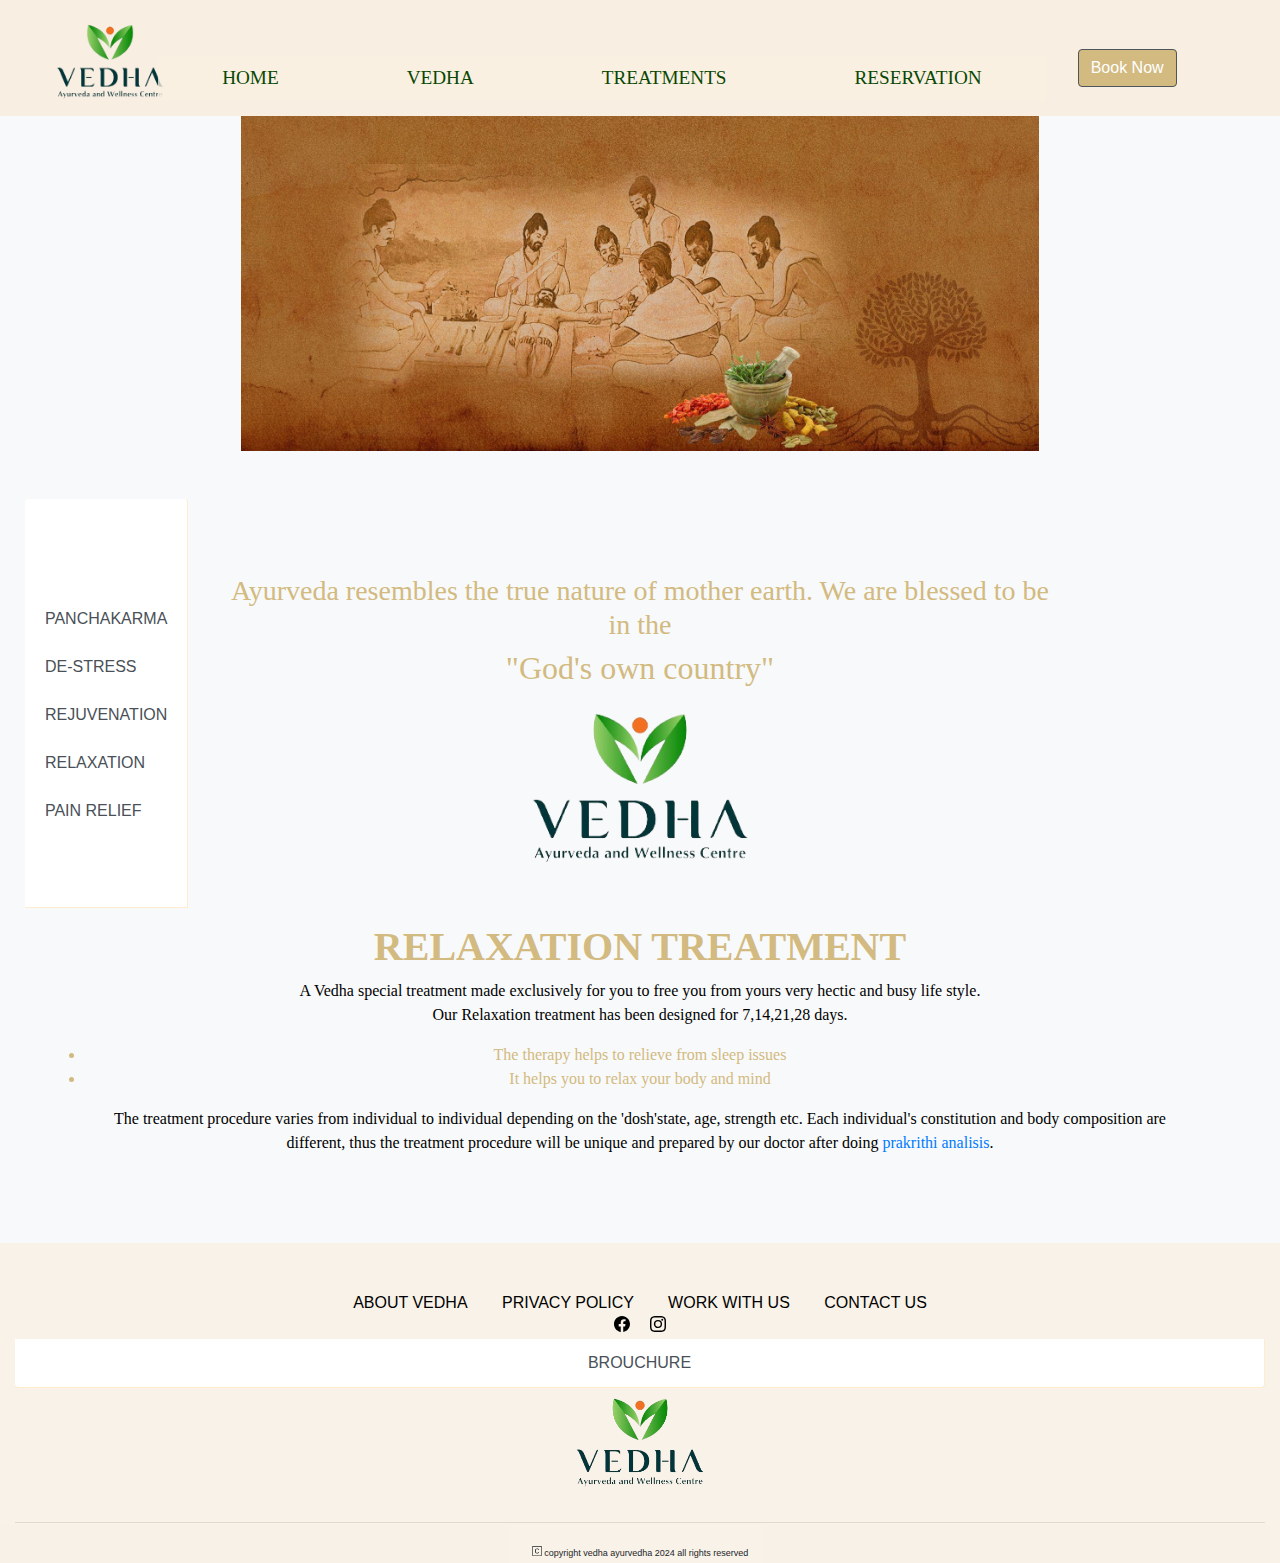
<file: relaxation.html>
<!DOCTYPE html>
<html lang="en">
<head>
    <meta charset="UTF-8">
    <meta name="viewport" content="width=device-width, initial-scale=1.0">
    <title>Vedha Ayurveda</title>
    <link rel="icon" type="image/x-icon" href="logo.jpg">
    <link rel="stylesheet" href="https://cdn.jsdelivr.net/npm/bootstrap@4.0.0/dist/css/bootstrap.min.css" integrity="sha384-Gn5384xqQ1aoWXA+058RXPxPg6fy4IWvTNh0E263XmFcJlSAwiGgFAW/dAiS6JXm" crossorigin="anonymous">
    <link rel="stylesheet" href="style.css">

</head>
<body class="bg-light" style="background-image: url();">
  <div class="fixed-top">
    <header class="vedha" style="background-color: #f8efe2;">
      
          <div class="row">
            <div class="col-md-1 col-lg-1 col-1 col-xs-1 pt-3 pl-0">
              <a href="index.html">
                 <img src="logo1-removebg-preview.png" width="250" height="99" alt="" >
              </a>
             </div>
             <div class="col-md-8 col-lg-9 col-7 pt-5 pl-5">
              <nav class="navbar navbar-expand-lg nav-light nav-fill" style="list-style: none; font-family:'Times New Roman', Times, serif; font-size:larger; ">
                
                <button class="navbar-toggler pl-5 pr-0 ml-auto " type="button" data-toggle="collapse" data-target="#navbarSupportedContent" aria-controls="navbarSupportedContent" aria-expanded="false" aria-label="Toggle navigation ">
                  <svg xmlns="http://www.w3.org/2000/svg" viewBox=" 0 0 16 16" width="16" height="16"><path d="M1 2.75A.75.75 0 0 1 1.75 2h12.5a.75.75 0 0 1 0 1.5H1.75A.75.75 0 0 1 1 2.75Zm0 5A.75.75 0 0 1 1.75 7h12.5a.75.75 0 0 1 0 1.5H1.75A.75.75 0 0 1 1 7.75ZM1.75 12h12.5a.75.75 0 0 1 0 1.5H1.75a.75.75 0 0 1 0-1.5Z" class="float-left"></path></svg>
                 
                  
                </button>
              
                <div class="collapse navbar-collapse" id="navbarSupportedContent" >
                  <li class="nav-item dropdown" >
                    <a class="nav-link" href="index.html" role="button" aria-expanded="false" style="color:#094703" >
                      HOME
                    </a>
                    
                  </li>
                 
                    <li class="nav-item dropdown"  >
                      <a class="nav-link" href="#" id="navbarDropdown" role="button" data-toggle="dropdown" aria-haspopup="true" aria-expanded="false" style="color:#094703">
                        VEDHA
                      </a>
                      <div class="dropdown-menu"  aria-labelledby="navbarDropdown">
                        <a class="dropdown-item" href="vedha.html"> About Vedha</a>
                        <a class="dropdown-item" href="activities.html"> Activities</a>
                        <a class="dropdown-item" href="localsight.html"> Local Sightseeing</a>
                        <a class="dropdown-item" href="tel: 9746797786"> Contact Us </a>
                        <a class="dropdown-item" href="join.html"> Work with Us</a>
                        <a class="dropdown-item" href="trip.html"> Tour Packages</a>
                      </div>
                    </li>
                    <li class="nav-item dropdown">
                      <a class="nav-link" href="#" id="navbarDropdown" role="button" data-toggle="dropdown" aria-haspopup="true" aria-expanded="false" style="color:#094703">
                        TREATMENTS
                      </a>
                      <div class="dropdown-menu" aria-labelledby="navbarDropdown">
                        <a class="dropdown-item" href="ayurvedha.html">Ayurveda</a>
                        <a class="dropdown-item" href="panchakarma.html">Panchakarma Treatment</a>
                        <a class="dropdown-item" href="stress.html">De-Stress Treatment</a>
                        <a class="dropdown-item" href="rejuvenation.html">Rejuvination Treatment</a>
                        <a class="dropdown-item" href="relaxation.html">Relaxation Treatment</a>
                        <a class="dropdown-item" href="diet.html">Diet</a>
                        <a class="dropdown-item" href="yoga.html">VEDHA YOGA</a>
                      </div>
                    </li>
                    <li class="nav-item dropdown">
                      <a class="nav-link" href="reservation.html" role="button" aria-expanded="false" style="color:#094703" >
                        RESERVATION
                      </a>
                      
                    </li>
                    
                 
                </div>
              </nav>
              </div>
              <div>
              <a href="reservation.html#booknow"  class=" float-right pl-0 pt-5 btn" role="button">
                <label class="btn btn-secondary active " style="background-color: #d2ba80;">
                   Book Now
                </label>
              
              </a> 
            </div>
          </div>


        
             


    </header>
  </div>
    <section class="image1">
        <div class="container">
           <div class="row">
               <img src="ayurvedha2.jpg" class=" mx-auto d-block" style="width: 70%; padding-top :7rem; ;" > 
           </div>
        </div>
   
    </section>
    <section class="content">
       <div class="row ">
           <div class="col-lg-2 col-5 pt-5 pl-5" >
                <div class="list-group bg-light float-right" >
                   <table class=" table table-borderless" >
                   <a href="#" class="list-group-item list-group-item-action">
                   
                   </a>
                   <a class="list-group-item list-group-item-action"></a>
                   <a class="list-group-item list-group-item-action"></a>
                   <a class="list-group-item list-group-item-action"></a>
                   <a  href="panchakarma.html" class=" list-group-item list-group-item-action">PANCHAKARMA</a>
                   <a  href="stress.html" class=" list-group-item list-group-item-action">DE-STRESS</a>
                   <a  href="rejuvenation.html" class=" list-group-item list-group-item-action">REJUVENATION</a>
                   <a  href="relaxation.html" class=" list-group-item list-group-item-action">RELAXATION</a>
                   <a  href="painrelief.html" class=" list-group-item list-group-item-action">PAIN RELIEF</a>
                   <a  href="#" class=" list-group-item list-group-item-action"></a>
                   <a  href="#" class=" list-group-item list-group-item-action"></a>
                   <a  href="#" class=" list-group-item list-group-item-action"></a>
               </table>
               </div>
           </div>
           <div class="col-lg-8 col-7 pt-5 my-auto d-block" style="text-align: center; color:#d2ba80 ; font-family: 'Times New Roman', Times, serif;">
             <br> <br><h3> 
               Ayurveda resembles the true nature of mother earth. We are blessed to be in the 
             </h3>
             <h2>"God's own country"</h2>
             <img src="logo1-removebg-preview.png " alt="" width="60%">
           </div>

        
       </div>
   
    </section>
    <div class="container">
        <div class=""style="text-align: center; color:#d2ba80 ; font-family: 'Times New Roman', Times, serif;">
        <h1 class="mx-auto d-block " style="text-align: center;"> <b>RELAXATION TREATMENT</b> </h1>
        <p style="color: black;"> A Vedha special treatment made exclusively for you to free you from yours very hectic and busy life style.  <br> Our Relaxation treatment has been designed for 7,14,21,28 days. 
            <li>The therapy helps to relieve from sleep issues</li>
            <li>It helps you to relax your body and mind</li></p>
        <p style="color: black;"> The treatment procedure varies from individual to individual depending on the 'dosh'state, age, strength etc. Each individual's constitution and body composition are different, thus the treatment procedure will be unique and prepared by our doctor after doing <a href="diet.html">prakrithi analisis</a>.</p>
        </div>
    </div>
    <br><br><br>
    <footer class="footer pt-5" style="background-color:#f8efe2c4; width:100%;">
      <div class="container-fluid">
        <div class="row">
          <div class="col-md-12 col-lg-12 mx-auto d-block text-center" style="text-justify: distribute-all-lines;">
            <a href="vedha.html">
              <span class="icon-list col-3"> ABOUT VEDHA</span>
             </a>
            <a href="policy.html">
            <span class="icon-list col-3"> PRIVACY POLICY </span>
            </a>
            <a href="join.html">
              <span class="icon-list col-3"> WORK WITH US</span>
             </a>
             <a href="tel: 9746797786">
              <span class="icon-list col-3"> CONTACT US </span>
             </a>
            <br>
            <a href="https://www.instagram.com/vedha_ayurvedic?igsh=cHBic2psdHNnY2hi" class="p-2">
            <svg xmlns="http://www.w3.org/2000/svg" width="16" height="16" fill="black" class="bi bi-facebook" viewBox="0 0 16 16">
              <path d="M16 8.049c0-4.446-3.582-8.05-8-8.05C3.58 0-.002 3.603-.002 8.05c0 4.017 2.926 7.347 6.75 7.951v-5.625h-2.03V8.05H6.75V6.275c0-2.017 1.195-3.131 3.022-3.131.876 0 1.791.157 1.791.157v1.98h-1.009c-.993 0-1.303.621-1.303 1.258v1.51h2.218l-.354 2.326H9.25V16c3.824-.604 6.75-3.934 6.75-7.951"/>
            </svg>
          </a>
          <a href="https://www.instagram.com/vedha_ayurvedic?igsh=cHBic2psdHNnY2hi" class="p-2">
            <svg xmlns="http://www.w3.org/2000/svg" width="16" height="16" fill="black" class="bi bi-instagram" viewBox="0 0 16 16">
              <path d="M8 0C5.829 0 5.556.01 4.703.048 3.85.088 3.269.222 2.76.42a3.9 3.9 0 0 0-1.417.923A3.9 3.9 0 0 0 .42 2.76C.222 3.268.087 3.85.048 4.7.01 5.555 0 5.827 0 8.001c0 2.172.01 2.444.048 3.297.04.852.174 1.433.372 1.942.205.526.478.972.923 1.417.444.445.89.719 1.416.923.51.198 1.09.333 1.942.372C5.555 15.99 5.827 16 8 16s2.444-.01 3.298-.048c.851-.04 1.434-.174 1.943-.372a3.9 3.9 0 0 0 1.416-.923c.445-.445.718-.891.923-1.417.197-.509.332-1.09.372-1.942C15.99 10.445 16 10.173 16 8s-.01-2.445-.048-3.299c-.04-.851-.175-1.433-.372-1.941a3.9 3.9 0 0 0-.923-1.417A3.9 3.9 0 0 0 13.24.42c-.51-.198-1.092-.333-1.943-.372C10.443.01 10.172 0 7.998 0zm-.717 1.442h.718c2.136 0 2.389.007 3.232.046.78.035 1.204.166 1.486.275.373.145.64.319.92.599s.453.546.598.92c.11.281.24.705.275 1.485.039.843.047 1.096.047 3.231s-.008 2.389-.047 3.232c-.035.78-.166 1.203-.275 1.485a2.5 2.5 0 0 1-.599.919c-.28.28-.546.453-.92.598-.28.11-.704.24-1.485.276-.843.038-1.096.047-3.232.047s-2.39-.009-3.233-.047c-.78-.036-1.203-.166-1.485-.276a2.5 2.5 0 0 1-.92-.598 2.5 2.5 0 0 1-.6-.92c-.109-.281-.24-.705-.275-1.485-.038-.843-.046-1.096-.046-3.233s.008-2.388.046-3.231c.036-.78.166-1.204.276-1.486.145-.373.319-.64.599-.92s.546-.453.92-.598c.282-.11.705-.24 1.485-.276.738-.034 1.024-.044 2.515-.045zm4.988 1.328a.96.96 0 1 0 0 1.92.96.96 0 0 0 0-1.92m-4.27 1.122a4.109 4.109 0 1 0 0 8.217 4.109 4.109 0 0 0 0-8.217m0 1.441a2.667 2.667 0 1 1 0 5.334 2.667 2.667 0 0 1 0-5.334"/>
            </svg>
          </a>
          <a  href="VED OFF BRO NEW.pdf" class=" list-group-item list-group-item-action">BROUCHURE</a>
           
          </div>
          <div class="col-md-12 col-lg-12 col-12 rounded mx-auto d-block">
            <img src="logo1-removebg-preview.png" class="rounded mx-auto d-block" style="width: 300px;" >
          <hr>
          </div>
          
          <div class="col-md-12 col-lg-12 text-center">
            <text style="font-size: xx-small;">
            <svg xmlns="http://www.w3.org/2000/svg" width="10" height="10" fill="currentColor" class="bi bi-c-square" viewBox="0 0 16 16">
              <path d="M8.146 4.992c-1.212 0-1.927.92-1.927 2.502v1.06c0 1.571.703 2.462 1.927 2.462.979 0 1.641-.586 1.729-1.418h1.295v.093c-.1 1.448-1.354 2.467-3.03 2.467-2.091 0-3.269-1.336-3.269-3.603V7.482c0-2.261 1.201-3.638 3.27-3.638 1.681 0 2.935 1.054 3.029 2.572v.088H9.875c-.088-.879-.768-1.512-1.729-1.512"/>
              <path d="M0 2a2 2 0 0 1 2-2h12a2 2 0 0 1 2 2v12a2 2 0 0 1-2 2H2a2 2 0 0 1-2-2zm15 0a1 1 0 0 0-1-1H2a1 1 0 0 0-1 1v12a1 1 0 0 0 1 1h12a1 1 0 0 0 1-1z"/>
           
             </svg>
                copyright vedha ayurvedha 2024 all rights reserved</text>
          </div>
          <p>
            
          </p>
        </div>

      </div>
    
    </footer>
    
      
    <script src="https://code.jquery.com/jquery-3.2.1.slim.min.js" integrity="sha384-KJ3o2DKtIkvYIK3UENzmM7KCkRr/rE9/Qpg6aAZGJwFDMVNA/GpGFF93hXpG5KkN" crossorigin="anonymous"></script>
    <script src="http://cdn.jsdelivr.net/npm/popper.js@1.12.9/dist/umd/popper.min.js" integrity="sha384-ApNbgh9B+Y1QKtv3Rn7W3mgPxhU9K/ScQsAP7hUibX39j7fakFPskvXusvfa0b4Q" crossorigin="anonymous"></script>
    <script src="https://cdn.jsdelivr.net/npm/bootstrap@4.0.0/dist/js/bootstrap.min.js" integrity="sha384-JZR6Spejh4U02d8jOt6vLEHfe/JQGiRRSQQxSfFWpi1MquVdAyjUar5+76PVCmYl" crossorigin="anonymous"></script>  
</body>
</html>
</file>
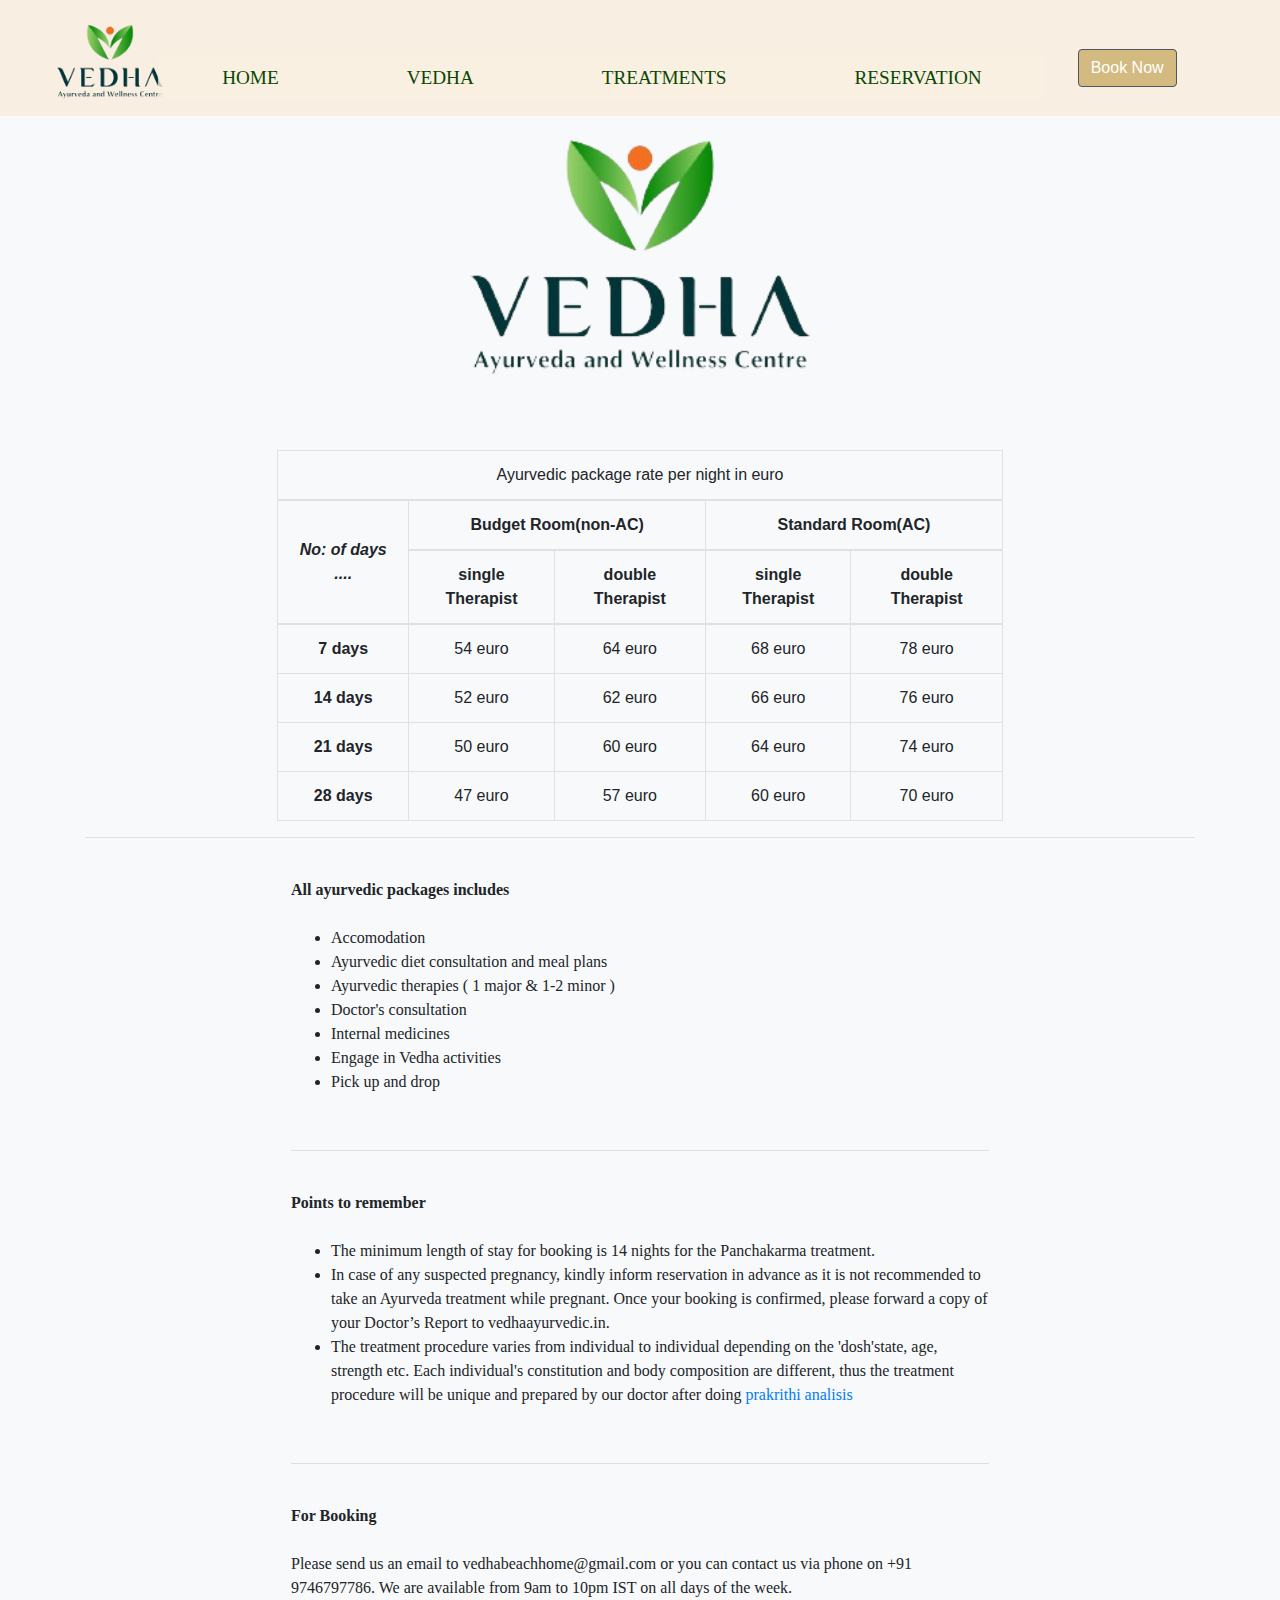
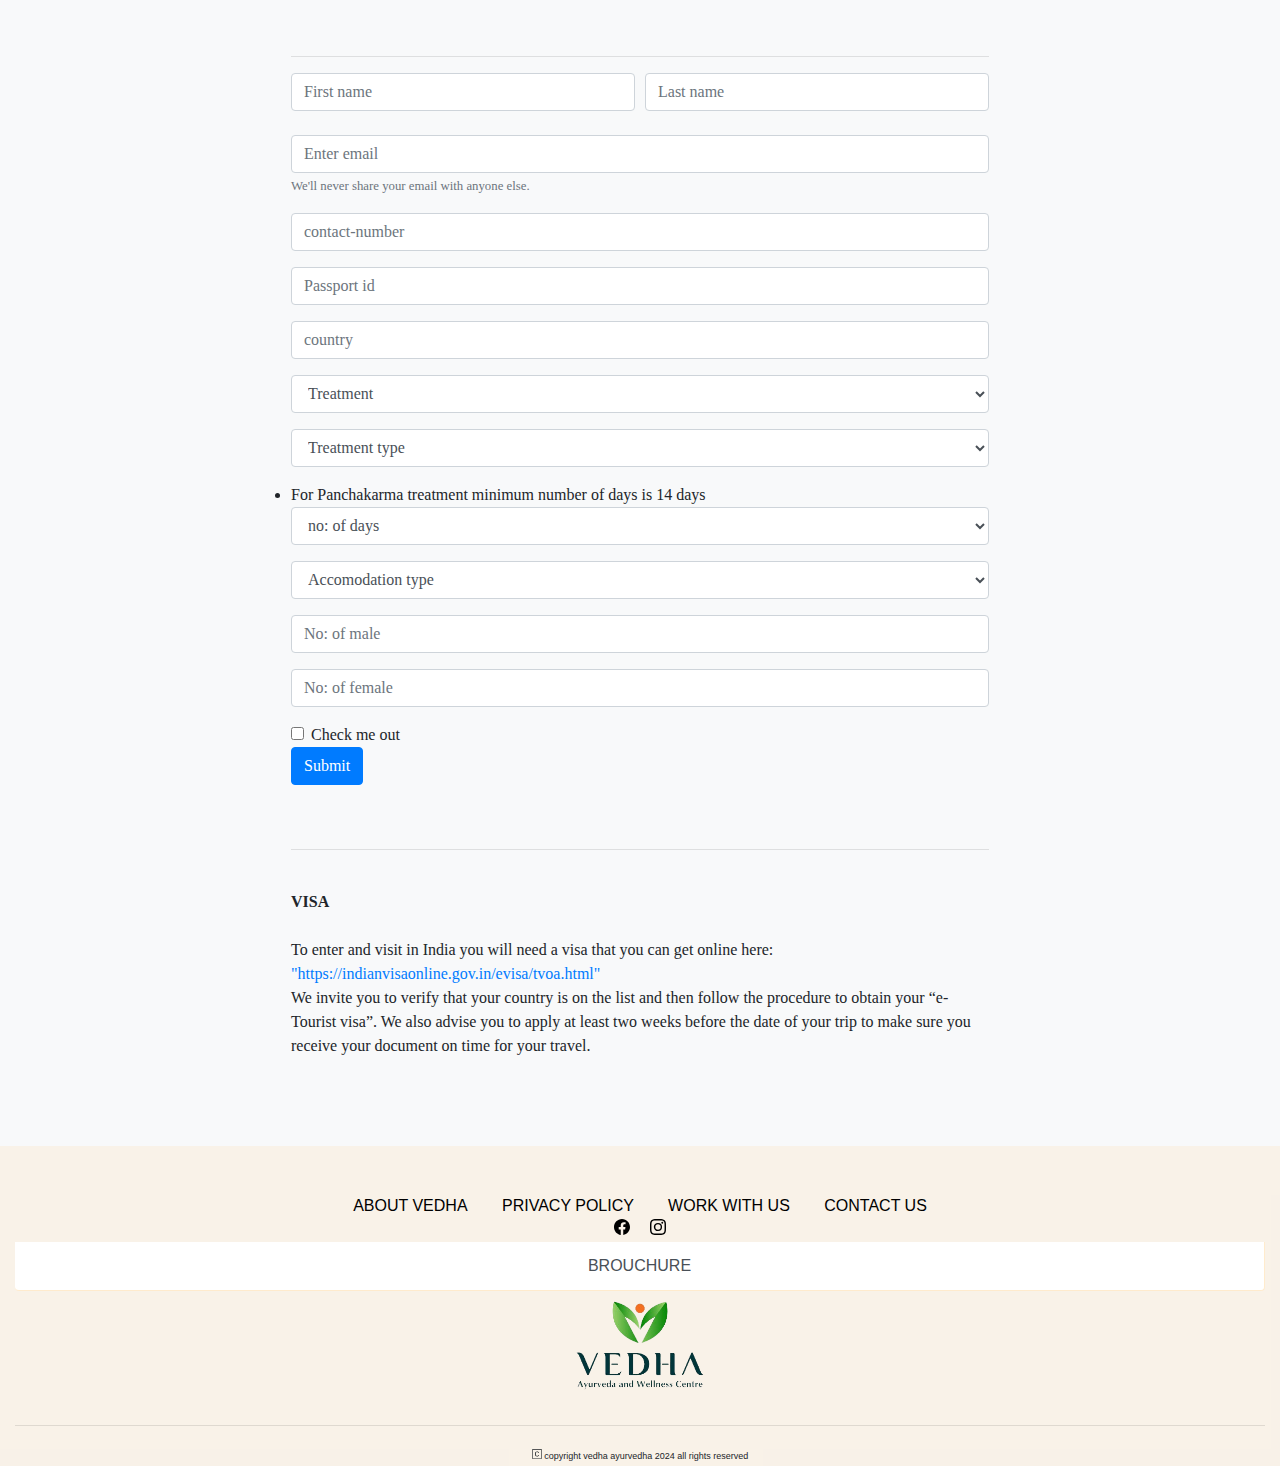
<file: reservation.html>
<!DOCTYPE html>
<html lang="en">
<head>
    <meta charset="UTF-8">
    <meta name="viewport" content="width=device-width, initial-scale=1.0">
    <title>Vedha Ayurveda</title>
    <link rel="icon" type="image/x-icon" href="logo.jpg">
    <link rel="stylesheet" href="https://cdn.jsdelivr.net/npm/bootstrap@4.0.0/dist/css/bootstrap.min.css" integrity="sha384-Gn5384xqQ1aoWXA+058RXPxPg6fy4IWvTNh0E263XmFcJlSAwiGgFAW/dAiS6JXm" crossorigin="anonymous">
    <link rel="stylesheet" href="style.css">

</head>
<body class="bg-light" style="background-image: url();">
  <div class="fixed-top">
    <header class="vedha" style="background-color: #f8efe2;">
      
          <div class="row">
            <div class="col-md-1 col-lg-1 col-1 col-xs-1 pt-3 pl-0">
              <a href="index.html">
                 <img src="logo1-removebg-preview.png" width="250" height="99" alt="" >
              </a>
             </div>
             <div class="col-md-8 col-lg-9 col-7 pt-5 pl-5">
              <nav class="navbar navbar-expand-lg nav-light nav-fill" style="list-style: none; font-family:'Times New Roman', Times, serif; font-size:larger; ">
                
                <button class="navbar-toggler pl-5 pr-0 ml-auto " type="button" data-toggle="collapse" data-target="#navbarSupportedContent" aria-controls="navbarSupportedContent" aria-expanded="false" aria-label="Toggle navigation ">
                  <svg xmlns="http://www.w3.org/2000/svg" viewBox=" 0 0 16 16" width="16" height="16"><path d="M1 2.75A.75.75 0 0 1 1.75 2h12.5a.75.75 0 0 1 0 1.5H1.75A.75.75 0 0 1 1 2.75Zm0 5A.75.75 0 0 1 1.75 7h12.5a.75.75 0 0 1 0 1.5H1.75A.75.75 0 0 1 1 7.75ZM1.75 12h12.5a.75.75 0 0 1 0 1.5H1.75a.75.75 0 0 1 0-1.5Z" class="float-left"></path></svg>
                 
                  
                </button>
              
                <div class="collapse navbar-collapse" id="navbarSupportedContent" >
                  <li class="nav-item dropdown" >
                    <a class="nav-link" href="index.html" role="button" aria-expanded="false" style="color:#094703" >
                      HOME
                    </a>
                    
                  </li>
                 
                    <li class="nav-item dropdown"  >
                      <a class="nav-link" href="#" id="navbarDropdown" role="button" data-toggle="dropdown" aria-haspopup="true" aria-expanded="false" style="color:#094703">
                        VEDHA
                      </a>
                      <div class="dropdown-menu"  aria-labelledby="navbarDropdown">
                        <a class="dropdown-item" href="vedha.html"> About Vedha</a>
                        <a class="dropdown-item" href="activities.html"> Activities</a>
                        <a class="dropdown-item" href="localsight.html"> Local Sightseeing</a>
                        <a class="dropdown-item" href="tel: 9746797786"> Contact Us </a>
                        <a class="dropdown-item" href="join.html"> Work with Us</a>
                        <a class="dropdown-item" href="trip.html"> Tour Packages</a>
                      </div>
                    </li>
                    <li class="nav-item dropdown">
                      <a class="nav-link" href="#" id="navbarDropdown" role="button" data-toggle="dropdown" aria-haspopup="true" aria-expanded="false" style="color:#094703">
                        TREATMENTS
                      </a>
                      <div class="dropdown-menu" aria-labelledby="navbarDropdown">
                        <a class="dropdown-item" href="ayurvedha.html">Ayurveda</a>
                        <a class="dropdown-item" href="panchakarma.html">Panchakarma Treatment</a>
                        <a class="dropdown-item" href="stress.html">De-Stress Treatment</a>
                        <a class="dropdown-item" href="rejuvenation.html">Rejuvination Treatment</a>
                        <a class="dropdown-item" href="relaxation.html">Relaxation Treatment</a>
                        <a class="dropdown-item" href="diet.html">Diet</a>
                        <a class="dropdown-item" href="yoga.html">VEDHA YOGA</a>
                      </div>
                    </li>
                    <li class="nav-item dropdown">
                      <a class="nav-link" href="reservation.html" role="button" aria-expanded="false" style="color:#094703" >
                        RESERVATION
                      </a>
                      
                    </li>
                    
                 
                </div>
              </nav>
              </div>
              <div>
              <a href="reservation.html#booknow"  class=" float-right pl-0 pt-5 btn" role="button">
                <label class="btn btn-secondary active " style="background-color: #d2ba80;">
                   Book Now
                </label>
              
              </a> 
            </div>
          </div>


        
             


    </header>
  </div>
    <section class="image1">
      <div class="container">
         <div class="row">
             <img src="logo1-removebg-preview.png" class=" mx-auto d-block" style="width: 70%; padding-top :7rem; ;" > 
         </div><br>
      </div>
 
  </section>
 
    <section class="content">
      
           
           

        
      
   
    
    
        <div class="container">
            <div class="row mx-auto d-block ">
              
                <table class="table table-bordered  text-center mx-auto " style="width: 725.7px; ">
                    <thead >
                        <tr>
                            <td colspan="5" class="my-auto">Ayurvedic package rate per night in euro</td>
                        </tr>
                      <tr>
                        <th rowspan="2" class="" style="vertical-align: middle;" ><i class="my-auto d-block" >No: of days                      ....</i></th>
                        <th colspan="2">Budget Room(non-AC)</th>
                        <th colspan="2">Standard Room(AC)</th>
                     </tr>
                     <tr>
                        <th>single Therapist</th>
                        <th>double Therapist</th>
                        <th>single Therapist</th>
                        <th>double Therapist</th>
                     </tr>
                    </thead>
                    <tbody>
                      <tr>
                        <th scope="row">7 days</th>
                        <td>54 euro</td>
                        <td>64 euro</td>
                        <td>68 euro</td>
                        <td>78 euro</td>
                      </tr>
                      <tr>
                        <th scope="row">14 days</th>
                        <td> 52 euro</td>
                        <td> 62 euro</td>
                        <td> 66 euro</td>
                        <td> 76 euro</td>
                      </tr>
                      <tr>
                        <th scope="row">21 days</th>
                        <td>50 euro</td>
                        <td>60 euro</td>
                        <td>64 euro</td>
                        <td> 74 euro</td>
                      </tr>
                      <tr>
                        <th scope="row">28 days</th>
                        <td>47 euro</td>
                        <td>57 euro</td>
                        <td>60 euro</td>
                        <td>70 euro</td>
                      </tr>
                    </tbody>
                  </table>
                  
            </div>
            <hr>
        </div>
      
    </section>
  
    <section>
      
        <div class="container" style="max-width: 728px; font-family: 'Times New Roman', Times, serif;">
           <br> <div id="inclusion" >
               <B> All ayurvedic packages includes</B><br><br>
                <ul>
                    <li>Accomodation</li>
                    <li>Ayurvedic diet consultation and meal plans</li>
                    <li>Ayurvedic therapies ( 1 major & 1-2 minor )</li>
                    <li>Doctor's consultation</li>
                    <li>Internal medicines</li>
                    <li>Engage in Vedha activities</li>
                    <li>Pick up and drop </li>
                </ul>
                
            </div><br><hr>
        
        <br> <div id="remember" >
            <b>Points to remember</b> <br><br>
            <ul>
                <li>The minimum length of stay for booking is 14 nights for the Panchakarma treatment.</li>
                <li>In case of any suspected pregnancy, kindly inform reservation in advance as it is not recommended to take an Ayurveda treatment while pregnant. Once your booking is confirmed, please forward a copy of your Doctor’s Report to vedhaayurvedic.in.

                </li>
                <li>The treatment procedure varies from individual to individual depending on the 'dosh'state, age, strength etc. Each individual's constitution and body composition are different, thus the treatment procedure will be unique and prepared by our doctor after doing <a href="diet.html">prakrithi analisis</a> </li>
               
            </ul>
            
        </div><br><hr>
        <br> <div id="booking">
            <div id="booknow"> 
                <b>For Booking</b><br><br>
              <p>Please send us an email to vedhabeachhome@gmail.com or you can contact us via phone on +91 9746797786. We are available from 9am to 10pm IST on all days of the week.</p>
            </div><br><hr>
            <div>
              <form action="https://api.web3forms.com/submit" method="POST">
                <div>
                <input type="hidden" name="access_key" value="407efe97-c44d-409c-8944-3c119fe013a8">
                    <div class="form-row">
                        <div class="col">
                          <input type="text" class="form-control" name="Fname" placeholder="First name" required>
                        </div>
                        <div class="col">
                          <input type="text" class="form-control" name="Lname" placeholder="Last name" required>
                        </div>
                      </div>
                   
                    <div class="form-group">
                        <label for="exampleInputEmail1"></label>
                        <input type="email" class="form-control" id="exampleInputEmail1" name="email" aria-describedby="emailHelp" placeholder="Enter email" required>
                        <small id="emailHelp" class="form-text text-muted">We'll never share your email with anyone else.</small>
                      </div>
                      
                      <div class="form-group"> 
                        <input type="contact-number" class="form-control" id="exampleInputcontact" name="contact-number" placeholder="contact-number" required>
                      </div>
                      <div class="form-group"> 
                        <input type="Passport id" class="form-control" id="exampleInputpassportid" name="Passport" placeholder="Passport id" required>
                      </div>
                      <div class="form-group"> 
                        <input type="Country" class="form-control" id="exampleInputcountry" name="country" placeholder="country" required>
                      </div>
                      <div class="form-group">
                        
                        <select class="form-control" id="exampleFormControlSelect1" name="treatment" placeholder="Treatment" required>
                          <option>Treatment</option>
                          <option>Panchakarma</option>
                          <option>Relaxation</option>
                          <option>Rejuvenation</option>
                          <option>Relaxation</option>
                          <option>Pain-relief</option>
                        </select>
                      </div>
                      <div class="form-group">
                        
                        <select class="form-control" id="exampleFormControlSelect2" name="treatment type" placeholder="Treatment type" required>
                        <option>Treatment type</option>
                         <option>Single therapist</option>
                          <option>Double therapist</option>
                          
                         </select>
                      </div>

                      <div class="form-group">
                        <li>For Panchakarma treatment minimum number of days is 14 days</li>
                        <select class="form-control" id="exampleFormControlSelect3" name="days" placeholder="no: of days" required>
                        <option>no: of days</option>
                         <option>7</option>
                          <option>14</option>
                          <option>21</option>
                          <option>28</option>
                         </select>
                      </div>
                      
                      <div class="form-group">
                        
                        <select class="form-control" id="exampleFormControlSelect4" name="room" placeholder="room type" required>
                        <option>Accomodation type</option>
                         <option>Budget room (non-AC)</option>
                          <option>Standard rooms (AC)</option>
                          
                         </select>
                      </div>
                      <div class="form-group"> 
                        <input type="number" class="form-control" id="exampleInputmale" name="male" placeholder="No: of male" required>
                      </div>
                      <div class="form-group"> 
                        <input type="number" class="form-control" id="exampleInputfemale" name="female" placeholder="No: of female" required>
                      </div>

                    
                    <div class="form-check">
                      <input type="checkbox" class="form-check-input" id="exampleCheck1">
                      <label class="form-check-label" for="exampleCheck1">Check me out</label>
                    </div>
                    <button type="submit" class="btn btn-primary">Submit</button>
                </div>
                  </form>
            </div>
            
        </div><br><br><hr>
        <br> <div id="visa">
            <b>VISA</b> <br><br>
            <p>To enter and visit in India you will need a visa that you can get online here: <a href="https://indianvisaonline.gov.in/evisa/tvoa.html">"https://indianvisaonline.gov.in/evisa/tvoa.html"</a><br>

                We invite you to verify that your country is on the list and then follow the procedure to obtain your “e-Tourist visa”. We also advise you to apply at least two weeks before the date of your trip to make sure you receive your document on time for your travel.</p>
        </div>
        </div> 
    </section>
    
    <br><br><br>
    <footer class="footer pt-5" style="background-color:#f8efe2c4; width:100%;">
      <div class="container-fluid">
        <div class="row">
          <div class="col-md-12 col-lg-12 mx-auto d-block text-center" style="text-justify: distribute-all-lines;">
            <a href="vedha.html">
              <span class="icon-list col-3"> ABOUT VEDHA</span>
             </a>
            <a href="policy.html">
            <span class="icon-list col-3"> PRIVACY POLICY </span>
            </a>
            <a href="join.html">
              <span class="icon-list col-3"> WORK WITH US</span>
             </a>
             <a href="tel: 9746797786">
              <span class="icon-list col-3"> CONTACT US </span>
             </a>
            <br>
            <a href="https://www.instagram.com/vedha_ayurvedic?igsh=cHBic2psdHNnY2hi" class="p-2">
            <svg xmlns="http://www.w3.org/2000/svg" width="16" height="16" fill="black" class="bi bi-facebook" viewBox="0 0 16 16">
              <path d="M16 8.049c0-4.446-3.582-8.05-8-8.05C3.58 0-.002 3.603-.002 8.05c0 4.017 2.926 7.347 6.75 7.951v-5.625h-2.03V8.05H6.75V6.275c0-2.017 1.195-3.131 3.022-3.131.876 0 1.791.157 1.791.157v1.98h-1.009c-.993 0-1.303.621-1.303 1.258v1.51h2.218l-.354 2.326H9.25V16c3.824-.604 6.75-3.934 6.75-7.951"/>
            </svg>
          </a>
          <a href="https://www.instagram.com/vedha_ayurvedic?igsh=cHBic2psdHNnY2hi" class="p-2">
            <svg xmlns="http://www.w3.org/2000/svg" width="16" height="16" fill="black" class="bi bi-instagram" viewBox="0 0 16 16">
              <path d="M8 0C5.829 0 5.556.01 4.703.048 3.85.088 3.269.222 2.76.42a3.9 3.9 0 0 0-1.417.923A3.9 3.9 0 0 0 .42 2.76C.222 3.268.087 3.85.048 4.7.01 5.555 0 5.827 0 8.001c0 2.172.01 2.444.048 3.297.04.852.174 1.433.372 1.942.205.526.478.972.923 1.417.444.445.89.719 1.416.923.51.198 1.09.333 1.942.372C5.555 15.99 5.827 16 8 16s2.444-.01 3.298-.048c.851-.04 1.434-.174 1.943-.372a3.9 3.9 0 0 0 1.416-.923c.445-.445.718-.891.923-1.417.197-.509.332-1.09.372-1.942C15.99 10.445 16 10.173 16 8s-.01-2.445-.048-3.299c-.04-.851-.175-1.433-.372-1.941a3.9 3.9 0 0 0-.923-1.417A3.9 3.9 0 0 0 13.24.42c-.51-.198-1.092-.333-1.943-.372C10.443.01 10.172 0 7.998 0zm-.717 1.442h.718c2.136 0 2.389.007 3.232.046.78.035 1.204.166 1.486.275.373.145.64.319.92.599s.453.546.598.92c.11.281.24.705.275 1.485.039.843.047 1.096.047 3.231s-.008 2.389-.047 3.232c-.035.78-.166 1.203-.275 1.485a2.5 2.5 0 0 1-.599.919c-.28.28-.546.453-.92.598-.28.11-.704.24-1.485.276-.843.038-1.096.047-3.232.047s-2.39-.009-3.233-.047c-.78-.036-1.203-.166-1.485-.276a2.5 2.5 0 0 1-.92-.598 2.5 2.5 0 0 1-.6-.92c-.109-.281-.24-.705-.275-1.485-.038-.843-.046-1.096-.046-3.233s.008-2.388.046-3.231c.036-.78.166-1.204.276-1.486.145-.373.319-.64.599-.92s.546-.453.92-.598c.282-.11.705-.24 1.485-.276.738-.034 1.024-.044 2.515-.045zm4.988 1.328a.96.96 0 1 0 0 1.92.96.96 0 0 0 0-1.92m-4.27 1.122a4.109 4.109 0 1 0 0 8.217 4.109 4.109 0 0 0 0-8.217m0 1.441a2.667 2.667 0 1 1 0 5.334 2.667 2.667 0 0 1 0-5.334"/>
            </svg>
          </a>
          <a  href="VED OFF BRO NEW.pdf" class=" list-group-item list-group-item-action">BROUCHURE</a>
           
          </div>
          <div class="col-md-12 col-lg-12 col-12 rounded mx-auto d-block">
            <img src="logo1-removebg-preview.png" class="rounded mx-auto d-block" style="width: 300px;" >
          <hr>
          </div>
          
          <div class="col-md-12 col-lg-12 text-center">
            <text style="font-size: xx-small;">
            <svg xmlns="http://www.w3.org/2000/svg" width="10" height="10" fill="currentColor" class="bi bi-c-square" viewBox="0 0 16 16">
              <path d="M8.146 4.992c-1.212 0-1.927.92-1.927 2.502v1.06c0 1.571.703 2.462 1.927 2.462.979 0 1.641-.586 1.729-1.418h1.295v.093c-.1 1.448-1.354 2.467-3.03 2.467-2.091 0-3.269-1.336-3.269-3.603V7.482c0-2.261 1.201-3.638 3.27-3.638 1.681 0 2.935 1.054 3.029 2.572v.088H9.875c-.088-.879-.768-1.512-1.729-1.512"/>
              <path d="M0 2a2 2 0 0 1 2-2h12a2 2 0 0 1 2 2v12a2 2 0 0 1-2 2H2a2 2 0 0 1-2-2zm15 0a1 1 0 0 0-1-1H2a1 1 0 0 0-1 1v12a1 1 0 0 0 1 1h12a1 1 0 0 0 1-1z"/>
           
             </svg>
                copyright vedha ayurvedha 2024 all rights reserved</text>
          </div>
          <p>
            
          </p>
        </div>

      </div>
    
    </footer>
    
    
    <script src="https://code.jquery.com/jquery-3.2.1.slim.min.js" integrity="sha384-KJ3o2DKtIkvYIK3UENzmM7KCkRr/rE9/Qpg6aAZGJwFDMVNA/GpGFF93hXpG5KkN" crossorigin="anonymous"></script>
    <script src="http://cdn.jsdelivr.net/npm/popper.js@1.12.9/dist/umd/popper.min.js" integrity="sha384-ApNbgh9B+Y1QKtv3Rn7W3mgPxhU9K/ScQsAP7hUibX39j7fakFPskvXusvfa0b4Q" crossorigin="anonymous"></script>
    <script src="https://cdn.jsdelivr.net/npm/bootstrap@4.0.0/dist/js/bootstrap.min.js" integrity="sha384-JZR6Spejh4U02d8jOt6vLEHfe/JQGiRRSQQxSfFWpi1MquVdAyjUar5+76PVCmYl" crossorigin="anonymous"></script> 
     
</body>
</html>
</file>
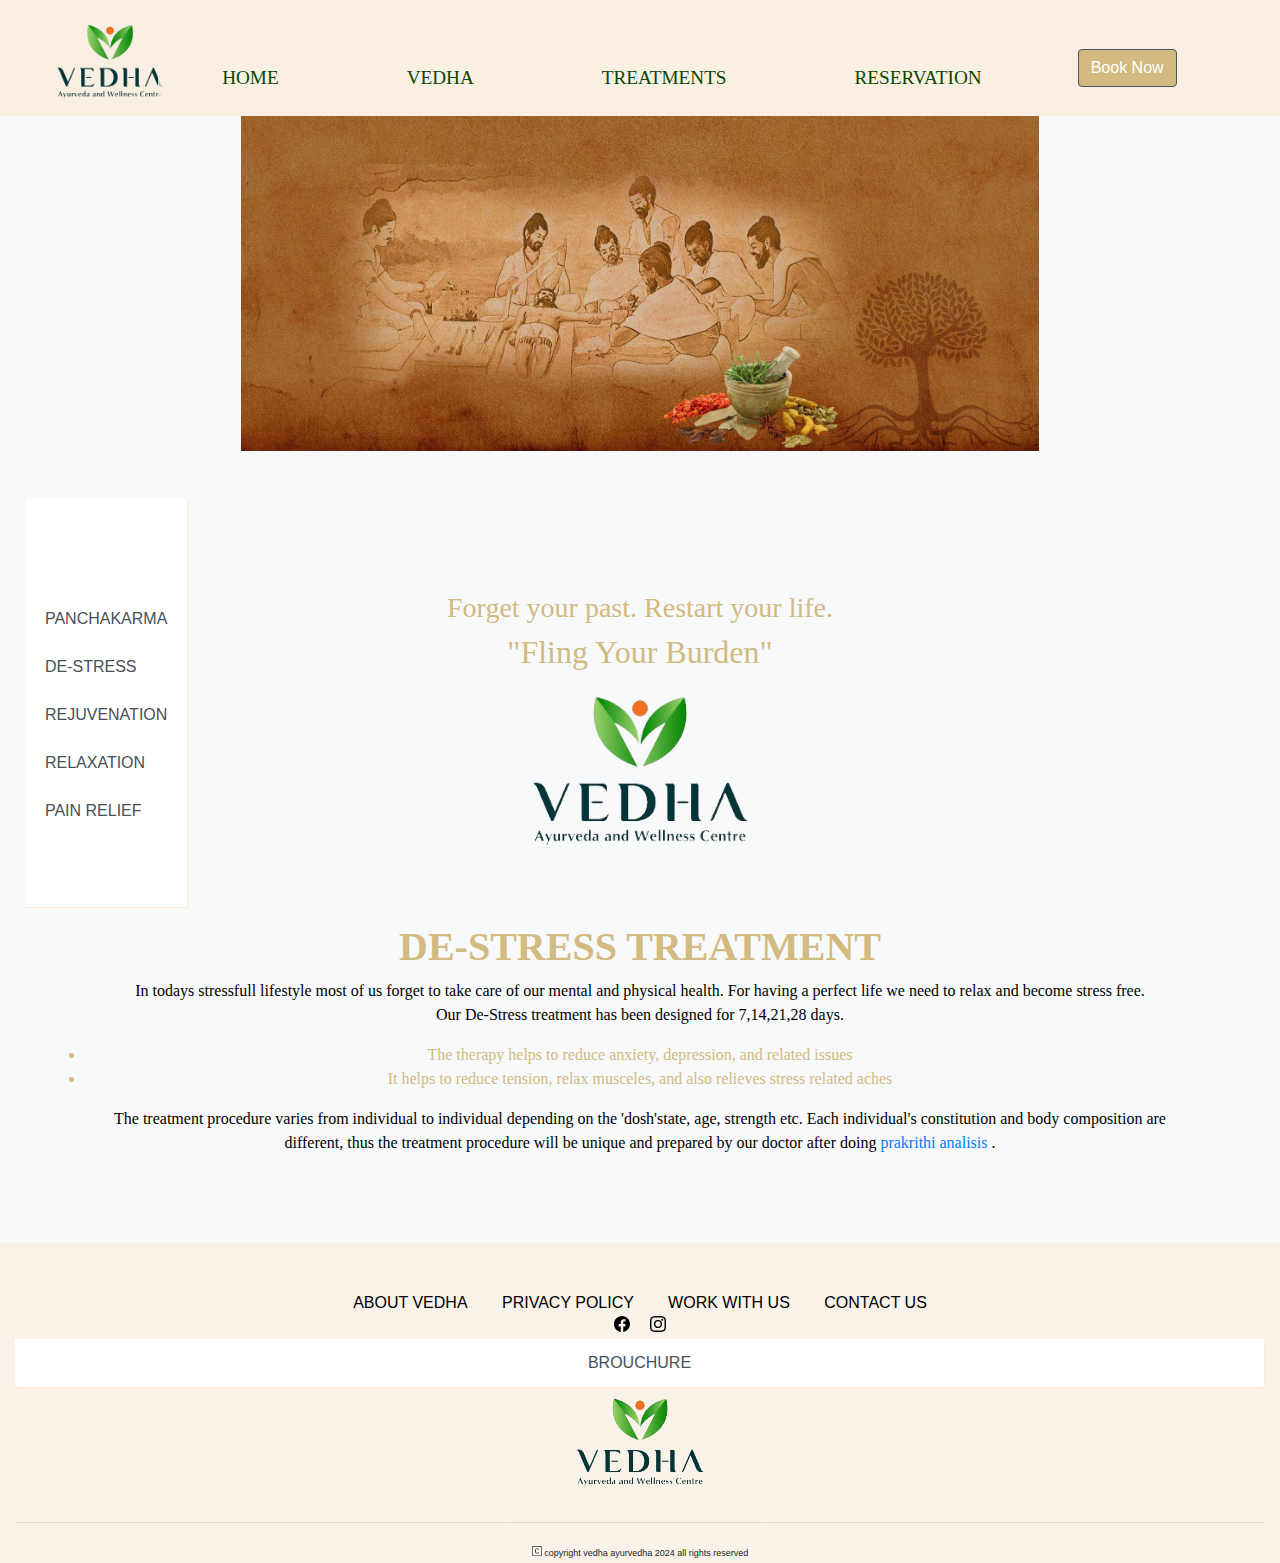
<file: stress.html>
<!DOCTYPE html>
<html lang="en">
<head>
    <meta charset="UTF-8">
    <meta name="viewport" content="width=device-width, initial-scale=1.0">
    <title>Vedha Ayurveda</title>
    <link rel="icon" type="image/x-icon" href="logo.jpg">
    <link rel="stylesheet" href="https://cdn.jsdelivr.net/npm/bootstrap@4.0.0/dist/css/bootstrap.min.css" integrity="sha384-Gn5384xqQ1aoWXA+058RXPxPg6fy4IWvTNh0E263XmFcJlSAwiGgFAW/dAiS6JXm" crossorigin="anonymous">
    <link rel="stylesheet" href="style.css">

</head>
<body class="bg-light" style="background-image: url();">
  <div class="fixed-top">
    <header class="vedha" style="background-color: #f8efe2;">
      
          <div class="row">
            <div class="col-md-1 col-lg-1 col-1 col-xs-1 pt-3 pl-0">
              <a href="index.html">
                 <img src="logo1-removebg-preview.png" width="250" height="99" alt="" >
              </a>
             </div>
             <div class="col-md-8 col-lg-9 col-7 pt-5 pl-5">
              <nav class="navbar navbar-expand-lg nav-light nav-fill" style="list-style: none; font-family:'Times New Roman', Times, serif; font-size:larger; ">
                
                <button class="navbar-toggler pl-5 pr-0 ml-auto " type="button" data-toggle="collapse" data-target="#navbarSupportedContent" aria-controls="navbarSupportedContent" aria-expanded="false" aria-label="Toggle navigation ">
                  <svg xmlns="http://www.w3.org/2000/svg" viewBox=" 0 0 16 16" width="16" height="16"><path d="M1 2.75A.75.75 0 0 1 1.75 2h12.5a.75.75 0 0 1 0 1.5H1.75A.75.75 0 0 1 1 2.75Zm0 5A.75.75 0 0 1 1.75 7h12.5a.75.75 0 0 1 0 1.5H1.75A.75.75 0 0 1 1 7.75ZM1.75 12h12.5a.75.75 0 0 1 0 1.5H1.75a.75.75 0 0 1 0-1.5Z" class="float-left"></path></svg>
                 
                  
                </button>
              
                <div class="collapse navbar-collapse" id="navbarSupportedContent" >
                  <li class="nav-item dropdown" >
                    <a class="nav-link" href="index.html" role="button" aria-expanded="false" style="color:#094703" >
                      HOME
                    </a>
                    
                  </li>
                 
                    <li class="nav-item dropdown"  >
                      <a class="nav-link" href="#" id="navbarDropdown" role="button" data-toggle="dropdown" aria-haspopup="true" aria-expanded="false" style="color:#094703">
                        VEDHA
                      </a>
                      <div class="dropdown-menu"  aria-labelledby="navbarDropdown">
                        <a class="dropdown-item" href="vedha.html"> About Vedha</a>
                        <a class="dropdown-item" href="activities.html"> Activities</a>
                        <a class="dropdown-item" href="localsight.html"> Local Sightseeing</a>
                        <a class="dropdown-item" href="tel: 9746797786"> Contact Us </a>
                        <a class="dropdown-item" href="join.html"> Work with Us</a>
                        <a class="dropdown-item" href="trip.html"> Tour Packages</a>
                      </div>
                    </li>
                    <li class="nav-item dropdown">
                      <a class="nav-link" href="#" id="navbarDropdown" role="button" data-toggle="dropdown" aria-haspopup="true" aria-expanded="false" style="color:#094703">
                        TREATMENTS
                      </a>
                      <div class="dropdown-menu" aria-labelledby="navbarDropdown">
                        <a class="dropdown-item" href="ayurvedha.html">Ayurveda</a>
                        <a class="dropdown-item" href="panchakarma.html">Panchakarma Treatment</a>
                        <a class="dropdown-item" href="stress.html">De-Stress Treatment</a>
                        <a class="dropdown-item" href="rejuvenation.html">Rejuvination Treatment</a>
                        <a class="dropdown-item" href="relaxation.html">Relaxation Treatment</a>
                        <a class="dropdown-item" href="diet.html">Diet</a>
                        <a class="dropdown-item" href="yoga.html">VEDHA YOGA</a>
                      </div>
                    </li>
                    <li class="nav-item dropdown">
                      <a class="nav-link" href="reservation.html" role="button" aria-expanded="false" style="color:#094703" >
                        RESERVATION
                      </a>
                      
                    </li>
                    
                 
                </div>
              </nav>
              </div>
              <div>
              <a href="reservation.html#booknow"  class=" float-right pl-0 pt-5 btn" role="button">
                <label class="btn btn-secondary active " style="background-color: #d2ba80;">
                   Book Now
                </label>
              
              </a> 
            </div>
          </div>


        
             


    </header>
  </div>
    <section class="image1">
        <div class="container">
           <div class="row">
               <img src="ayurvedha2.jpg" class=" mx-auto d-block" style="width: 70%; padding-top :7rem; ;" > 
           </div>
        </div>
   
    </section>
    <section class="content">
       <div class="row ">
           <div class="col-lg-2 col-5 pt-5 pl-5" >
                <div class="list-group bg-light float-right" >
                   <table class=" table table-borderless" >
                   <a href="#" class="list-group-item list-group-item-action">
                   
                   </a>
                   <a class="list-group-item list-group-item-action"></a>
                   <a class="list-group-item list-group-item-action"></a>
                   <a class="list-group-item list-group-item-action"></a>
                   <a  href="panchakarma.html" class=" list-group-item list-group-item-action">PANCHAKARMA</a>
                   <a  href="stress.html" class=" list-group-item list-group-item-action">DE-STRESS</a>
                   <a  href="rejuvenation.html" class=" list-group-item list-group-item-action">REJUVENATION</a>
                   <a  href="relaxation.html" class=" list-group-item list-group-item-action">RELAXATION</a>
                   <a  href="painrelief.html" class=" list-group-item list-group-item-action">PAIN RELIEF</a>
                   <a  href="#" class=" list-group-item list-group-item-action"></a>
                   <a  href="#" class=" list-group-item list-group-item-action"></a>
                   <a  href="#" class=" list-group-item list-group-item-action"></a>
               </table>
               </div>
           </div>
           <div class="col-lg-8 col-7 pt-5 my-auto d-block" style="text-align: center; color:#d2ba80 ; font-family: 'Times New Roman', Times, serif;">
             <br> <br><h3> 
               Forget your past. Restart your life.</h3>
             <h2>"Fling Your Burden"</h2>
             <img src="logo1-removebg-preview.png" alt="" width="60%">
           </div>

        
       </div>
   
    </section>
    <div class="container">
        <div class=""style="text-align: center; color:#d2ba80 ; font-family: 'Times New Roman', Times, serif;">
        <h1 class="mx-auto d-block " style="text-align: center;"> <b>DE-STRESS TREATMENT</b> </h1>
        <p style="color: black;"> In todays stressfull lifestyle most of us forget to take care of our mental and physical health. For having a perfect life we need to relax and become stress free. <br> Our De-Stress treatment has been designed for 7,14,21,28 days.
        <li>The therapy helps to reduce anxiety, depression, and related issues</li>
        <li>It helps to reduce tension, relax musceles, and also relieves stress related aches</li>
        </p>
        <p style="color: black;"> The treatment procedure varies from individual to individual depending on the 'dosh'state, age, strength etc. Each individual's constitution and body composition are different, thus the treatment procedure will be unique and prepared by our doctor after doing <a href="diet.html">prakrithi analisis</a> .</p>
        </div>
    </div>
    <br><br><br>
    <footer class="footer pt-5" style="background-color:#f8efe2c4; width:100%;">
      <div class="container-fluid">
        <div class="row">
          <div class="col-md-12 col-lg-12 mx-auto d-block text-center" style="text-justify: distribute-all-lines;">
            <a href="vedha.html">
              <span class="icon-list col-3"> ABOUT VEDHA</span>
             </a>
            <a href="policy.html">
            <span class="icon-list col-3"> PRIVACY POLICY </span>
            </a>
            <a href="join.html">
              <span class="icon-list col-3"> WORK WITH US</span>
             </a>
             <a href="tel: 9746797786">
              <span class="icon-list col-3"> CONTACT US </span>
             </a>
            <br>
            <a href="https://www.instagram.com/vedha_ayurvedic?igsh=cHBic2psdHNnY2hi" class="p-2">
            <svg xmlns="http://www.w3.org/2000/svg" width="16" height="16" fill="black" class="bi bi-facebook" viewBox="0 0 16 16">
              <path d="M16 8.049c0-4.446-3.582-8.05-8-8.05C3.58 0-.002 3.603-.002 8.05c0 4.017 2.926 7.347 6.75 7.951v-5.625h-2.03V8.05H6.75V6.275c0-2.017 1.195-3.131 3.022-3.131.876 0 1.791.157 1.791.157v1.98h-1.009c-.993 0-1.303.621-1.303 1.258v1.51h2.218l-.354 2.326H9.25V16c3.824-.604 6.75-3.934 6.75-7.951"/>
            </svg>
          </a>
          <a href="https://www.instagram.com/vedha_ayurvedic?igsh=cHBic2psdHNnY2hi" class="p-2">
            <svg xmlns="http://www.w3.org/2000/svg" width="16" height="16" fill="black" class="bi bi-instagram" viewBox="0 0 16 16">
              <path d="M8 0C5.829 0 5.556.01 4.703.048 3.85.088 3.269.222 2.76.42a3.9 3.9 0 0 0-1.417.923A3.9 3.9 0 0 0 .42 2.76C.222 3.268.087 3.85.048 4.7.01 5.555 0 5.827 0 8.001c0 2.172.01 2.444.048 3.297.04.852.174 1.433.372 1.942.205.526.478.972.923 1.417.444.445.89.719 1.416.923.51.198 1.09.333 1.942.372C5.555 15.99 5.827 16 8 16s2.444-.01 3.298-.048c.851-.04 1.434-.174 1.943-.372a3.9 3.9 0 0 0 1.416-.923c.445-.445.718-.891.923-1.417.197-.509.332-1.09.372-1.942C15.99 10.445 16 10.173 16 8s-.01-2.445-.048-3.299c-.04-.851-.175-1.433-.372-1.941a3.9 3.9 0 0 0-.923-1.417A3.9 3.9 0 0 0 13.24.42c-.51-.198-1.092-.333-1.943-.372C10.443.01 10.172 0 7.998 0zm-.717 1.442h.718c2.136 0 2.389.007 3.232.046.78.035 1.204.166 1.486.275.373.145.64.319.92.599s.453.546.598.92c.11.281.24.705.275 1.485.039.843.047 1.096.047 3.231s-.008 2.389-.047 3.232c-.035.78-.166 1.203-.275 1.485a2.5 2.5 0 0 1-.599.919c-.28.28-.546.453-.92.598-.28.11-.704.24-1.485.276-.843.038-1.096.047-3.232.047s-2.39-.009-3.233-.047c-.78-.036-1.203-.166-1.485-.276a2.5 2.5 0 0 1-.92-.598 2.5 2.5 0 0 1-.6-.92c-.109-.281-.24-.705-.275-1.485-.038-.843-.046-1.096-.046-3.233s.008-2.388.046-3.231c.036-.78.166-1.204.276-1.486.145-.373.319-.64.599-.92s.546-.453.92-.598c.282-.11.705-.24 1.485-.276.738-.034 1.024-.044 2.515-.045zm4.988 1.328a.96.96 0 1 0 0 1.92.96.96 0 0 0 0-1.92m-4.27 1.122a4.109 4.109 0 1 0 0 8.217 4.109 4.109 0 0 0 0-8.217m0 1.441a2.667 2.667 0 1 1 0 5.334 2.667 2.667 0 0 1 0-5.334"/>
            </svg>
          </a>
          <a  href="VED OFF BRO NEW.pdf" class=" list-group-item list-group-item-action">BROUCHURE</a>
           
          </div>
          <div class="col-md-12 col-lg-12 col-12 rounded mx-auto d-block">
            <img src="logo1-removebg-preview.png" class="rounded mx-auto d-block" style="width: 300px;" >
          <hr>
          </div>
          
          <div class="col-md-12 col-lg-12 text-center">
            <text style="font-size: xx-small;">
            <svg xmlns="http://www.w3.org/2000/svg" width="10" height="10" fill="currentColor" class="bi bi-c-square" viewBox="0 0 16 16">
              <path d="M8.146 4.992c-1.212 0-1.927.92-1.927 2.502v1.06c0 1.571.703 2.462 1.927 2.462.979 0 1.641-.586 1.729-1.418h1.295v.093c-.1 1.448-1.354 2.467-3.03 2.467-2.091 0-3.269-1.336-3.269-3.603V7.482c0-2.261 1.201-3.638 3.27-3.638 1.681 0 2.935 1.054 3.029 2.572v.088H9.875c-.088-.879-.768-1.512-1.729-1.512"/>
              <path d="M0 2a2 2 0 0 1 2-2h12a2 2 0 0 1 2 2v12a2 2 0 0 1-2 2H2a2 2 0 0 1-2-2zm15 0a1 1 0 0 0-1-1H2a1 1 0 0 0-1 1v12a1 1 0 0 0 1 1h12a1 1 0 0 0 1-1z"/>
           
             </svg>
                copyright vedha ayurvedha 2024 all rights reserved</text>
          </div>
          <p>
            
          </p>
        </div>

      </div>
    
    </footer>
    
      
    <script src="https://code.jquery.com/jquery-3.2.1.slim.min.js" integrity="sha384-KJ3o2DKtIkvYIK3UENzmM7KCkRr/rE9/Qpg6aAZGJwFDMVNA/GpGFF93hXpG5KkN" crossorigin="anonymous"></script>
    <script src="http://cdn.jsdelivr.net/npm/popper.js@1.12.9/dist/umd/popper.min.js" integrity="sha384-ApNbgh9B+Y1QKtv3Rn7W3mgPxhU9K/ScQsAP7hUibX39j7fakFPskvXusvfa0b4Q" crossorigin="anonymous"></script>
    <script src="https://cdn.jsdelivr.net/npm/bootstrap@4.0.0/dist/js/bootstrap.min.js" integrity="sha384-JZR6Spejh4U02d8jOt6vLEHfe/JQGiRRSQQxSfFWpi1MquVdAyjUar5+76PVCmYl" crossorigin="anonymous"></script>  
</body>
</html>
</file>
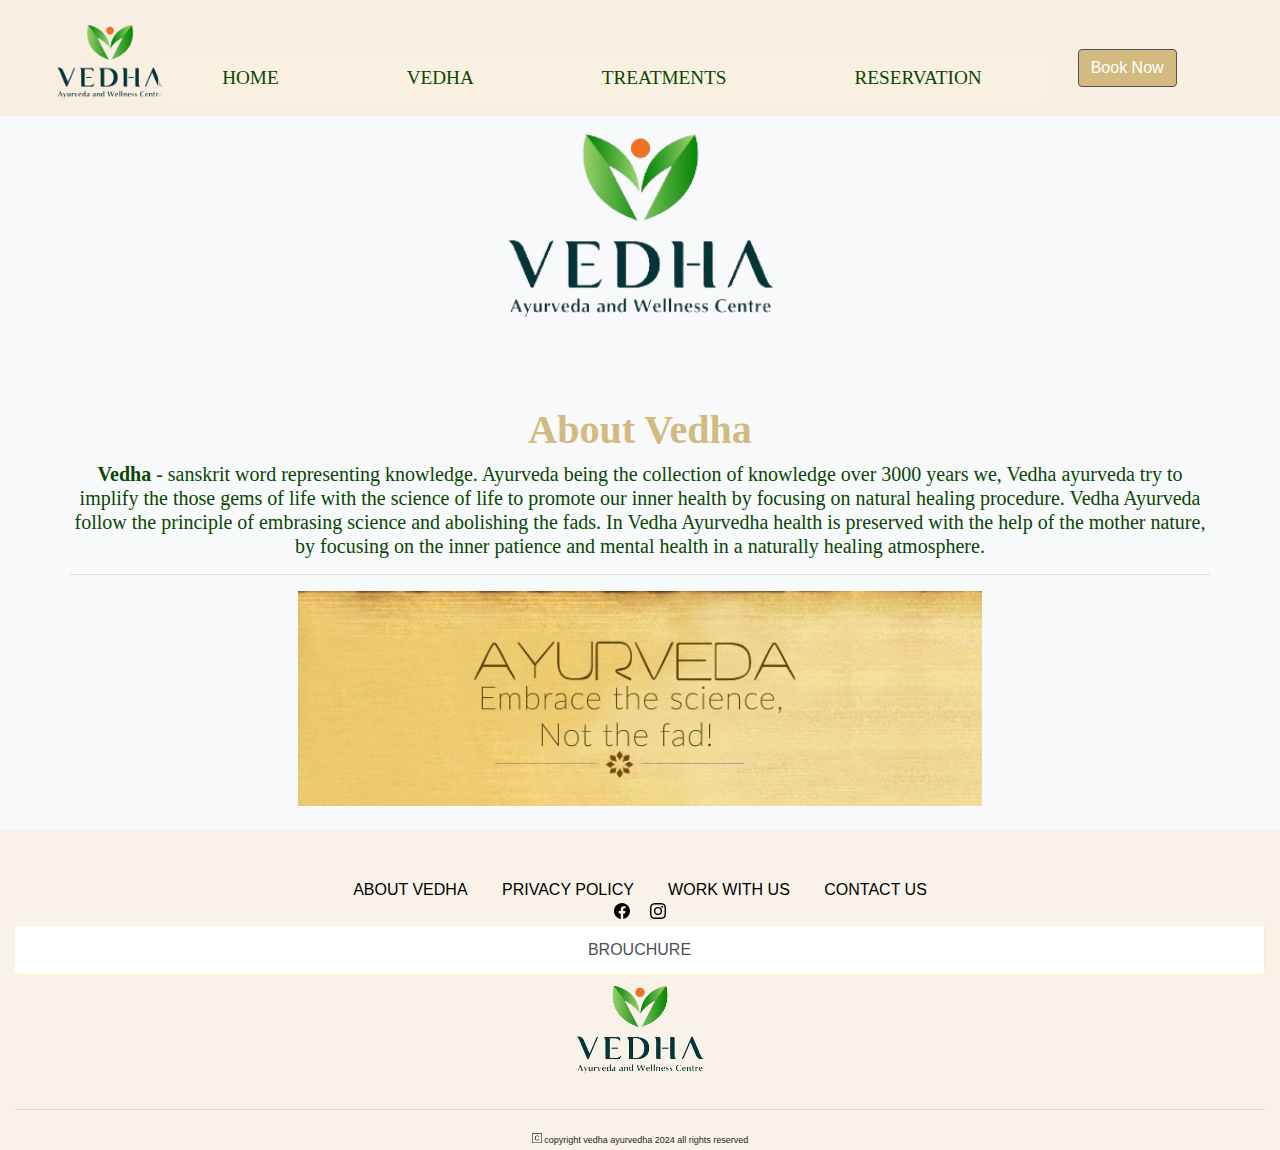
<file: vedha.html>
<!DOCTYPE html>
<html lang="en">
<head>
    <meta charset="UTF-8">
    <meta name="viewport" content="width=device-width, initial-scale=1.0">
    <title>Vedha Ayurveda</title>
    <link rel="icon" type="image/x-icon" href="logo.jpg">
    <link rel="stylesheet" href="https://cdn.jsdelivr.net/npm/bootstrap@4.0.0/dist/css/bootstrap.min.css" integrity="sha384-Gn5384xqQ1aoWXA+058RXPxPg6fy4IWvTNh0E263XmFcJlSAwiGgFAW/dAiS6JXm" crossorigin="anonymous">
    <link rel="stylesheet" href="style.css">

</head>
<body class="bg-light" style="background-image: url();">
  <div class="fixed-top">
    <header class="vedha" style="background-color: #f8efe2;">
      
          <div class="row">
            <div class="col-md-1 col-lg-1 col-1 col-xs-1 pt-3 pl-0">
              <a href="index.html">
                 <img src="logo1-removebg-preview.png" width="250" height="99" alt="" >
              </a>
             </div>
             <div class="col-md-8 col-lg-9 col-7 pt-5 pl-5">
              <nav class="navbar navbar-expand-lg nav-light nav-fill" style="list-style: none; font-family:'Times New Roman', Times, serif; font-size:larger; ">
                
                <button class="navbar-toggler pl-5 pr-0 ml-auto " type="button" data-toggle="collapse" data-target="#navbarSupportedContent" aria-controls="navbarSupportedContent" aria-expanded="false" aria-label="Toggle navigation ">
                  <svg xmlns="http://www.w3.org/2000/svg" viewBox=" 0 0 16 16" width="16" height="16"><path d="M1 2.75A.75.75 0 0 1 1.75 2h12.5a.75.75 0 0 1 0 1.5H1.75A.75.75 0 0 1 1 2.75Zm0 5A.75.75 0 0 1 1.75 7h12.5a.75.75 0 0 1 0 1.5H1.75A.75.75 0 0 1 1 7.75ZM1.75 12h12.5a.75.75 0 0 1 0 1.5H1.75a.75.75 0 0 1 0-1.5Z" class="float-left"></path></svg>
                 
                  
                </button>
              
                <div class="collapse navbar-collapse" id="navbarSupportedContent" >
                  <li class="nav-item dropdown" >
                    <a class="nav-link" href="index.html" role="button" aria-expanded="false" style="color:#094703" >
                      HOME
                    </a>
                    
                  </li>
                 
                    <li class="nav-item dropdown"  >
                      <a class="nav-link" href="#" id="navbarDropdown" role="button" data-toggle="dropdown" aria-haspopup="true" aria-expanded="false" style="color:#094703">
                        VEDHA
                      </a>
                      <div class="dropdown-menu"  aria-labelledby="navbarDropdown">
                        <a class="dropdown-item" href="vedha.html"> About Vedha</a>
                        <a class="dropdown-item" href="activities.html"> Activities</a>
                        <a class="dropdown-item" href="localsight.html"> Local Sightseeing</a>
                        <a class="dropdown-item" href="tel: 9746797786"> Contact Us </a>
                        <a class="dropdown-item" href="join.html"> Work with Us</a>
                        <a class="dropdown-item" href="trip.html"> Tour Packages</a>
                      </div>
                    </li>
                    <li class="nav-item dropdown">
                      <a class="nav-link" href="#" id="navbarDropdown" role="button" data-toggle="dropdown" aria-haspopup="true" aria-expanded="false" style="color:#094703">
                        TREATMENTS
                      </a>
                      <div class="dropdown-menu" aria-labelledby="navbarDropdown">
                        <a class="dropdown-item" href="ayurvedha.html">Ayurveda</a>
                        <a class="dropdown-item" href="panchakarma.html">Panchakarma Treatment</a>
                        <a class="dropdown-item" href="stress.html">De-Stress Treatment</a>
                        <a class="dropdown-item" href="rejuvenation.html">Rejuvination Treatment</a>
                        <a class="dropdown-item" href="relaxation.html">Relaxation Treatment</a>
                        <a class="dropdown-item" href="diet.html">Diet</a>
                        <a class="dropdown-item" href="yoga.html">VEDHA YOGA</a>
                      </div>
                    </li>
                    <li class="nav-item dropdown">
                      <a class="nav-link" href="reservation.html" role="button" aria-expanded="false" style="color:#094703" >
                        RESERVATION
                      </a>
                      
                    </li>
                    
                 
                </div>
              </nav>
              </div>
              <div>
              <a href="reservation.html#booknow"  class=" float-right pl-0 pt-5 btn" role="button">
                <label class="btn btn-secondary active " style="background-color: #d2ba80;">
                   Book Now
                </label>
              
              </a> 
            </div>
          </div>


        
             


    </header>
  </div>
  <div >
  <section>
    <div class="row">
  <div class="col-md-12 col-12 mx-auto d-block" style="padding-top: 7em;">
 
 
  </div>
<div class="col-5 col-md-6 mx-auto d-block" style="padding-top: 1oem;">
  <img src="logo1-removebg-preview.png" alt="" width="100%">
</div>
    </div>
</section>
  </div>
  <section>
    <div class="container">
      <div class="row">
       
     <div class=" pt-5 mx-auto d-block" style="text-align: center; color:#094703 ; font-family: 'Times New Roman', Times, serif;">
       <h1><b style="color: #d2ba80;"> About Vedha</b></h1>
       <h5><b>Vedha</b> - sanskrit word representing knowledge. Ayurveda being the collection of knowledge over 3000 years we, Vedha ayurveda try to implify the those gems of life with the science of life to promote our inner health by focusing on natural healing procedure. Vedha Ayurveda follow the principle of embrasing science and abolishing the fads. In Vedha Ayurvedha health is preserved with the help of the mother nature, by focusing on the inner patience and mental health in a naturally healing atmosphere.</h4><hr>
        <img src="ayurvedha3 org.jpg" width="60%">
    </div>
    </div>
    </div><br>
  </section>
  <footer class="footer pt-5" style="background-color:#f8efe2c4; width:100%;">
    <div class="container-fluid">
      <div class="row">
        <div class="col-md-12 col-lg-12 mx-auto d-block text-center" style="text-justify: distribute-all-lines;">
          <a href="vedha.html">
            <span class="icon-list col-3"> ABOUT VEDHA</span>
           </a>
          <a href="policy.html">
          <span class="icon-list col-3"> PRIVACY POLICY </span>
          </a>
          <a href="join.html">
            <span class="icon-list col-3"> WORK WITH US</span>
           </a>
           <a href="tel: 9746797786">
            <span class="icon-list col-3"> CONTACT US </span>
           </a>
          <br>
          <a href="https://www.instagram.com/vedha_ayurvedic?igsh=cHBic2psdHNnY2hi" class="p-2">
          <svg xmlns="http://www.w3.org/2000/svg" width="16" height="16" fill="black" class="bi bi-facebook" viewBox="0 0 16 16">
            <path d="M16 8.049c0-4.446-3.582-8.05-8-8.05C3.58 0-.002 3.603-.002 8.05c0 4.017 2.926 7.347 6.75 7.951v-5.625h-2.03V8.05H6.75V6.275c0-2.017 1.195-3.131 3.022-3.131.876 0 1.791.157 1.791.157v1.98h-1.009c-.993 0-1.303.621-1.303 1.258v1.51h2.218l-.354 2.326H9.25V16c3.824-.604 6.75-3.934 6.75-7.951"/>
          </svg>
        </a>
        <a href="https://www.instagram.com/vedha_ayurvedic?igsh=cHBic2psdHNnY2hi" class="p-2">
          <svg xmlns="http://www.w3.org/2000/svg" width="16" height="16" fill="black" class="bi bi-instagram" viewBox="0 0 16 16">
            <path d="M8 0C5.829 0 5.556.01 4.703.048 3.85.088 3.269.222 2.76.42a3.9 3.9 0 0 0-1.417.923A3.9 3.9 0 0 0 .42 2.76C.222 3.268.087 3.85.048 4.7.01 5.555 0 5.827 0 8.001c0 2.172.01 2.444.048 3.297.04.852.174 1.433.372 1.942.205.526.478.972.923 1.417.444.445.89.719 1.416.923.51.198 1.09.333 1.942.372C5.555 15.99 5.827 16 8 16s2.444-.01 3.298-.048c.851-.04 1.434-.174 1.943-.372a3.9 3.9 0 0 0 1.416-.923c.445-.445.718-.891.923-1.417.197-.509.332-1.09.372-1.942C15.99 10.445 16 10.173 16 8s-.01-2.445-.048-3.299c-.04-.851-.175-1.433-.372-1.941a3.9 3.9 0 0 0-.923-1.417A3.9 3.9 0 0 0 13.24.42c-.51-.198-1.092-.333-1.943-.372C10.443.01 10.172 0 7.998 0zm-.717 1.442h.718c2.136 0 2.389.007 3.232.046.78.035 1.204.166 1.486.275.373.145.64.319.92.599s.453.546.598.92c.11.281.24.705.275 1.485.039.843.047 1.096.047 3.231s-.008 2.389-.047 3.232c-.035.78-.166 1.203-.275 1.485a2.5 2.5 0 0 1-.599.919c-.28.28-.546.453-.92.598-.28.11-.704.24-1.485.276-.843.038-1.096.047-3.232.047s-2.39-.009-3.233-.047c-.78-.036-1.203-.166-1.485-.276a2.5 2.5 0 0 1-.92-.598 2.5 2.5 0 0 1-.6-.92c-.109-.281-.24-.705-.275-1.485-.038-.843-.046-1.096-.046-3.233s.008-2.388.046-3.231c.036-.78.166-1.204.276-1.486.145-.373.319-.64.599-.92s.546-.453.92-.598c.282-.11.705-.24 1.485-.276.738-.034 1.024-.044 2.515-.045zm4.988 1.328a.96.96 0 1 0 0 1.92.96.96 0 0 0 0-1.92m-4.27 1.122a4.109 4.109 0 1 0 0 8.217 4.109 4.109 0 0 0 0-8.217m0 1.441a2.667 2.667 0 1 1 0 5.334 2.667 2.667 0 0 1 0-5.334"/>
          </svg>
        </a>
        <a  href="VED OFF BRO NEW.pdf" class=" list-group-item list-group-item-action">BROUCHURE</a>
         
        </div>
        <div class="col-md-12 col-lg-12 col-12 rounded mx-auto d-block">
          <img src="logo1-removebg-preview.png" class="rounded mx-auto d-block" style="width: 300px;" >
        <hr>
        </div>
        
        <div class="col-md-12 col-lg-12 text-center">
          <text style="font-size: xx-small;">
          <svg xmlns="http://www.w3.org/2000/svg" width="10" height="10" fill="currentColor" class="bi bi-c-square" viewBox="0 0 16 16">
            <path d="M8.146 4.992c-1.212 0-1.927.92-1.927 2.502v1.06c0 1.571.703 2.462 1.927 2.462.979 0 1.641-.586 1.729-1.418h1.295v.093c-.1 1.448-1.354 2.467-3.03 2.467-2.091 0-3.269-1.336-3.269-3.603V7.482c0-2.261 1.201-3.638 3.27-3.638 1.681 0 2.935 1.054 3.029 2.572v.088H9.875c-.088-.879-.768-1.512-1.729-1.512"/>
            <path d="M0 2a2 2 0 0 1 2-2h12a2 2 0 0 1 2 2v12a2 2 0 0 1-2 2H2a2 2 0 0 1-2-2zm15 0a1 1 0 0 0-1-1H2a1 1 0 0 0-1 1v12a1 1 0 0 0 1 1h12a1 1 0 0 0 1-1z"/>
         
           </svg>
              copyright vedha ayurvedha 2024 all rights reserved</text>
        </div>
        <p>
          
        </p>
      </div>

    </div>
  
  </footer>
   


  <script src="https://code.jquery.com/jquery-3.2.1.slim.min.js" integrity="sha384-KJ3o2DKtIkvYIK3UENzmM7KCkRr/rE9/Qpg6aAZGJwFDMVNA/GpGFF93hXpG5KkN" crossorigin="anonymous"></script>
  <script src="http://cdn.jsdelivr.net/npm/popper.js@1.12.9/dist/umd/popper.min.js" integrity="sha384-ApNbgh9B+Y1QKtv3Rn7W3mgPxhU9K/ScQsAP7hUibX39j7fakFPskvXusvfa0b4Q" crossorigin="anonymous"></script>
  <script src="https://cdn.jsdelivr.net/npm/bootstrap@4.0.0/dist/js/bootstrap.min.js" integrity="sha384-JZR6Spejh4U02d8jOt6vLEHfe/JQGiRRSQQxSfFWpi1MquVdAyjUar5+76PVCmYl" crossorigin="anonymous"></script>
  </body>
  </html>
</file>
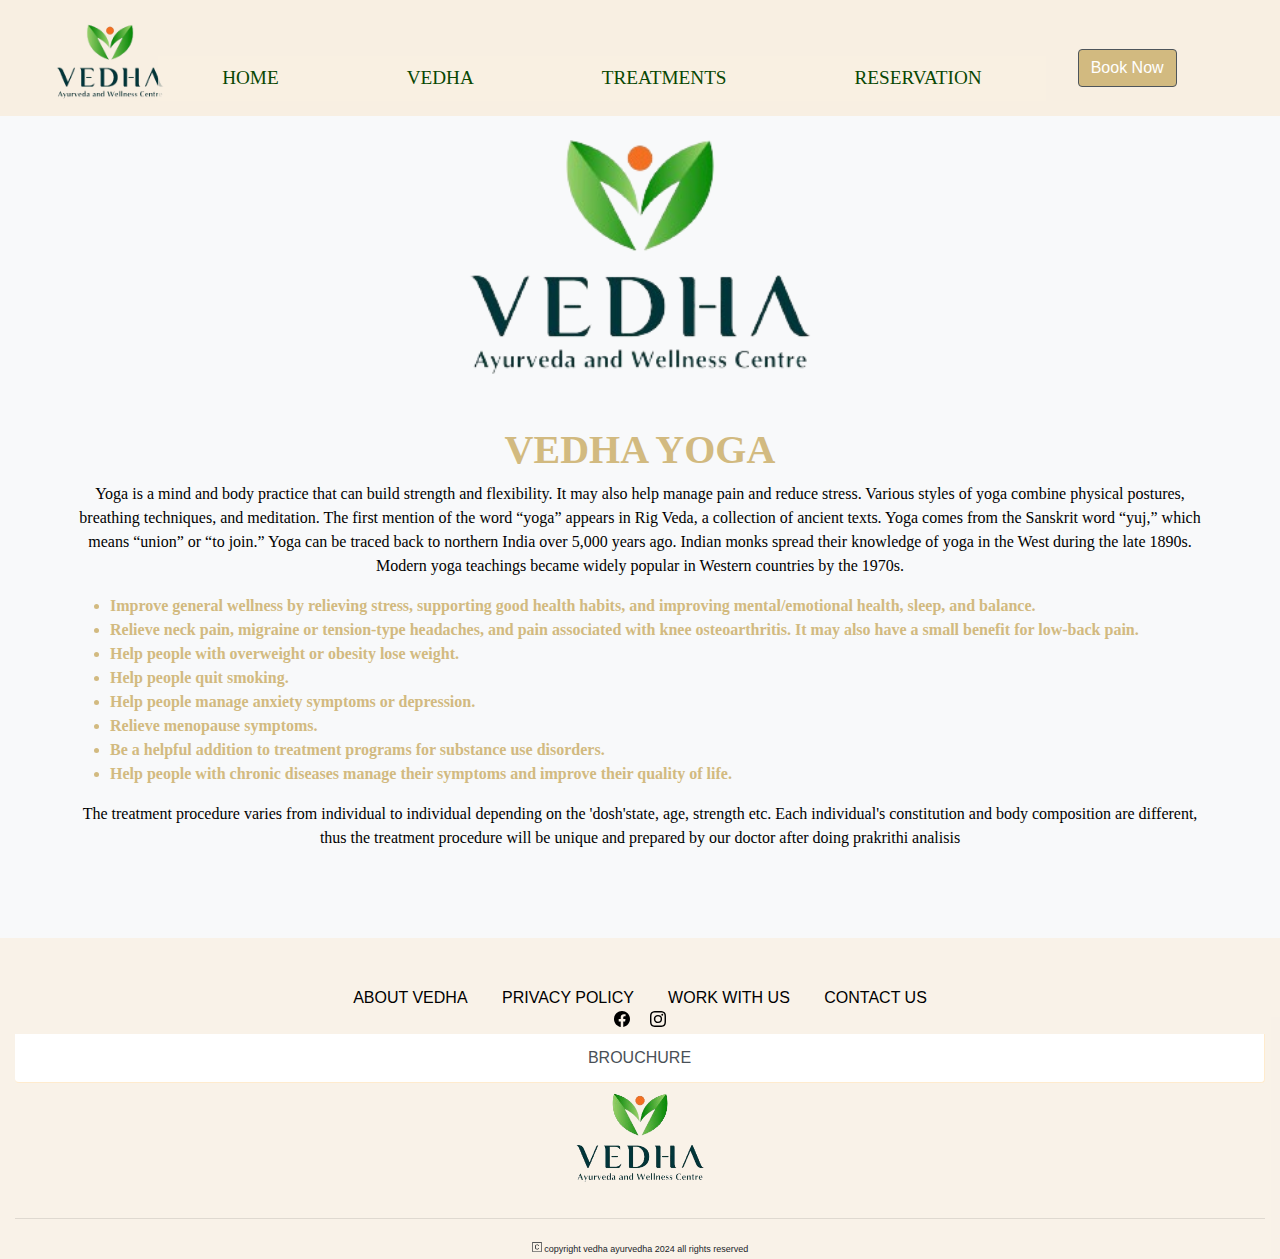
<file: yoga.html>
<!DOCTYPE html>
<html lang="en">
<head>
    <meta charset="UTF-8">
    <meta name="viewport" content="width=device-width, initial-scale=1.0">
    <title>Vedha Ayurveda</title>
    <link rel="icon" type="image/x-icon" href="logo.jpg">
    <link rel="stylesheet" href="https://cdn.jsdelivr.net/npm/bootstrap@4.0.0/dist/css/bootstrap.min.css" integrity="sha384-Gn5384xqQ1aoWXA+058RXPxPg6fy4IWvTNh0E263XmFcJlSAwiGgFAW/dAiS6JXm" crossorigin="anonymous">
    <link rel="stylesheet" href="style.css">

</head>
<body class="bg-light" style="background-image: url();">
  <div class="fixed-top">
    <header class="vedha" style="background-color: #f8efe2;">
      
          <div class="row">
            <div class="col-md-1 col-lg-1 col-1 col-xs-1 pt-3 pl-0">
              <a href="index.html">
                 <img src="logo1-removebg-preview.png" width="250" height="99" alt="" >
              </a>
             </div>
             <div class="col-md-8 col-lg-9 col-7 pt-5 pl-5">
              <nav class="navbar navbar-expand-lg nav-light nav-fill" style="list-style: none; font-family:'Times New Roman', Times, serif; font-size:larger; ">
                
                <button class="navbar-toggler pl-5 pr-0 ml-auto " type="button" data-toggle="collapse" data-target="#navbarSupportedContent" aria-controls="navbarSupportedContent" aria-expanded="false" aria-label="Toggle navigation ">
                  <svg xmlns="http://www.w3.org/2000/svg" viewBox=" 0 0 16 16" width="16" height="16"><path d="M1 2.75A.75.75 0 0 1 1.75 2h12.5a.75.75 0 0 1 0 1.5H1.75A.75.75 0 0 1 1 2.75Zm0 5A.75.75 0 0 1 1.75 7h12.5a.75.75 0 0 1 0 1.5H1.75A.75.75 0 0 1 1 7.75ZM1.75 12h12.5a.75.75 0 0 1 0 1.5H1.75a.75.75 0 0 1 0-1.5Z" class="float-left"></path></svg>
                 
                  
                </button>
              
                <div class="collapse navbar-collapse" id="navbarSupportedContent" >
                  <li class="nav-item dropdown" >
                    <a class="nav-link" href="index.html" role="button" aria-expanded="false" style="color:#094703" >
                      HOME
                    </a>
                    
                  </li>
                 
                    <li class="nav-item dropdown"  >
                      <a class="nav-link" href="#" id="navbarDropdown" role="button" data-toggle="dropdown" aria-haspopup="true" aria-expanded="false" style="color:#094703">
                        VEDHA
                      </a>
                      <div class="dropdown-menu"  aria-labelledby="navbarDropdown">
                        <a class="dropdown-item" href="vedha.html"> About Vedha</a>
                        <a class="dropdown-item" href="activities.html"> Activities</a>
                        <a class="dropdown-item" href="localsight.html"> Local Sightseeing</a>
                        <a class="dropdown-item" href="tel: 9746797786"> Contact Us </a>
                        <a class="dropdown-item" href="join.html"> Work with Us</a>
                        <a class="dropdown-item" href="trip.html"> Tour Packages</a>
                      </div>
                    </li>
                    <li class="nav-item dropdown">
                      <a class="nav-link" href="#" id="navbarDropdown" role="button" data-toggle="dropdown" aria-haspopup="true" aria-expanded="false" style="color:#094703">
                        TREATMENTS
                      </a>
                      <div class="dropdown-menu" aria-labelledby="navbarDropdown">
                        <a class="dropdown-item" href="ayurvedha.html">Ayurveda</a>
                        <a class="dropdown-item" href="panchakarma.html">Panchakarma Treatment</a>
                        <a class="dropdown-item" href="stress.html">De-Stress Treatment</a>
                        <a class="dropdown-item" href="rejuvenation.html">Rejuvination Treatment</a>
                        <a class="dropdown-item" href="relaxation.html">Relaxation Treatment</a>
                        <a class="dropdown-item" href="diet.html">Diet</a>
                        <a class="dropdown-item" href="yoga.html">VEDHA YOGA</a>
                      </div>
                    </li>
                    <li class="nav-item dropdown">
                      <a class="nav-link" href="reservation.html" role="button" aria-expanded="false" style="color:#094703" >
                        RESERVATION
                      </a>
                      
                    </li>
                    
                 
                </div>
              </nav>
              </div>
              <div>
              <a href="reservation.html#booknow"  class=" float-right pl-0 pt-5 btn" role="button">
                <label class="btn btn-secondary active " style="background-color: #d2ba80;">
                   Book Now
                </label>
              
              </a> 
            </div>
          </div>


        
             


    </header>
  </div>
    <section class="image1">
        <div class="container">
           <div class="row">
               <img src="logo1-removebg-preview.png" class=" mx-auto d-block" style="width: 70%; padding-top :7rem; ;" > 
           </div>
        </div>
   
    </section>
    <section class="content">
      <div class="container">
       <div class="row ">
           
           
        
       
   
    
    
        <div class=" "style="text-align: center; color:#d2ba80 ; font-family: 'Times New Roman', Times, serif;">
        <h1 class="mx-auto d-block " style="text-align: center;"> <b>VEDHA YOGA</b></h1>
        <p style="color: black;">Yoga is a mind and body practice that can build strength and flexibility. It may also help manage pain and reduce stress. Various styles of yoga combine physical postures, breathing techniques, and meditation. The first mention of the word “yoga” appears in Rig Veda, a collection of ancient texts. Yoga comes from the Sanskrit word “yuj,” which means “union” or “to join.”

            Yoga can be traced back to northern India over 5,000 years ago.
            
            Indian monks spread their knowledge of yoga in the West during the late 1890s. Modern yoga teachings became widely popular in Western countries by the 1970s.

        </p>
        <ul style="text-align: left;">
            <b><li> Improve general wellness by relieving stress, supporting good health habits, and improving mental/emotional health, sleep, and balance.</li>
                <li> Relieve neck pain, migraine or tension-type headaches, and pain associated with knee osteoarthritis. It may also have a small benefit for low-back pain.</li>
                <li> Help people with overweight or obesity lose weight.</li>
                    <li> Help people quit smoking.</li>
                        <li> Help people manage anxiety symptoms or depression.</li>
                            <li> Relieve menopause symptoms.</li>
                                <li>   Be a helpful addition to treatment programs for substance use disorders.</li>
                                    <li>  Help people with chronic diseases manage their symptoms and improve their quality of life.</li> </b>
        </ul>
        <p style="color: black;"> The treatment procedure varies from individual to individual depending on the 'dosh'state, age, strength etc. Each individual's constitution and body composition are different, thus the treatment procedure will be unique and prepared by our doctor after doing prakrithi analisis</p>
        </div>
    </div>
      </div>
    <br><br><br>
   
    <footer class="footer pt-5" style="background-color:#f8efe2c4; width:100%;">
      <div class="container-fluid">
        <div class="row">
          <div class="col-md-12 col-lg-12 mx-auto d-block text-center" style="text-justify: distribute-all-lines;">
            <a href="vedha.html">
              <span class="icon-list col-3"> ABOUT VEDHA</span>
             </a>
            <a href="policy.html">
            <span class="icon-list col-3"> PRIVACY POLICY </span>
            </a>
            <a href="join.html">
              <span class="icon-list col-3"> WORK WITH US</span>
             </a>
             <a href="tel: 9746797786">
              <span class="icon-list col-3"> CONTACT US </span>
             </a>
            <br>
            <a href="https://www.instagram.com/vedha_ayurvedic?igsh=cHBic2psdHNnY2hi" class="p-2">
            <svg xmlns="http://www.w3.org/2000/svg" width="16" height="16" fill="black" class="bi bi-facebook" viewBox="0 0 16 16">
              <path d="M16 8.049c0-4.446-3.582-8.05-8-8.05C3.58 0-.002 3.603-.002 8.05c0 4.017 2.926 7.347 6.75 7.951v-5.625h-2.03V8.05H6.75V6.275c0-2.017 1.195-3.131 3.022-3.131.876 0 1.791.157 1.791.157v1.98h-1.009c-.993 0-1.303.621-1.303 1.258v1.51h2.218l-.354 2.326H9.25V16c3.824-.604 6.75-3.934 6.75-7.951"/>
            </svg>
          </a>
          <a href="https://www.instagram.com/vedha_ayurvedic?igsh=cHBic2psdHNnY2hi" class="p-2">
            <svg xmlns="http://www.w3.org/2000/svg" width="16" height="16" fill="black" class="bi bi-instagram" viewBox="0 0 16 16">
              <path d="M8 0C5.829 0 5.556.01 4.703.048 3.85.088 3.269.222 2.76.42a3.9 3.9 0 0 0-1.417.923A3.9 3.9 0 0 0 .42 2.76C.222 3.268.087 3.85.048 4.7.01 5.555 0 5.827 0 8.001c0 2.172.01 2.444.048 3.297.04.852.174 1.433.372 1.942.205.526.478.972.923 1.417.444.445.89.719 1.416.923.51.198 1.09.333 1.942.372C5.555 15.99 5.827 16 8 16s2.444-.01 3.298-.048c.851-.04 1.434-.174 1.943-.372a3.9 3.9 0 0 0 1.416-.923c.445-.445.718-.891.923-1.417.197-.509.332-1.09.372-1.942C15.99 10.445 16 10.173 16 8s-.01-2.445-.048-3.299c-.04-.851-.175-1.433-.372-1.941a3.9 3.9 0 0 0-.923-1.417A3.9 3.9 0 0 0 13.24.42c-.51-.198-1.092-.333-1.943-.372C10.443.01 10.172 0 7.998 0zm-.717 1.442h.718c2.136 0 2.389.007 3.232.046.78.035 1.204.166 1.486.275.373.145.64.319.92.599s.453.546.598.92c.11.281.24.705.275 1.485.039.843.047 1.096.047 3.231s-.008 2.389-.047 3.232c-.035.78-.166 1.203-.275 1.485a2.5 2.5 0 0 1-.599.919c-.28.28-.546.453-.92.598-.28.11-.704.24-1.485.276-.843.038-1.096.047-3.232.047s-2.39-.009-3.233-.047c-.78-.036-1.203-.166-1.485-.276a2.5 2.5 0 0 1-.92-.598 2.5 2.5 0 0 1-.6-.92c-.109-.281-.24-.705-.275-1.485-.038-.843-.046-1.096-.046-3.233s.008-2.388.046-3.231c.036-.78.166-1.204.276-1.486.145-.373.319-.64.599-.92s.546-.453.92-.598c.282-.11.705-.24 1.485-.276.738-.034 1.024-.044 2.515-.045zm4.988 1.328a.96.96 0 1 0 0 1.92.96.96 0 0 0 0-1.92m-4.27 1.122a4.109 4.109 0 1 0 0 8.217 4.109 4.109 0 0 0 0-8.217m0 1.441a2.667 2.667 0 1 1 0 5.334 2.667 2.667 0 0 1 0-5.334"/>
            </svg>
          </a>
          <a  href="VED OFF BRO NEW.pdf" class=" list-group-item list-group-item-action">BROUCHURE</a>
          
           
          </div>
          <div class="col-md-12 col-lg-12 col-12 rounded mx-auto d-block">
            <img src="logo1-removebg-preview.png" class="rounded mx-auto d-block" style="width: 300px;" >
          <hr>
          </div>
          
          <div class="col-md-12 col-lg-12 text-center">
            <text style="font-size: xx-small;">
            <svg xmlns="http://www.w3.org/2000/svg" width="10" height="10" fill="currentColor" class="bi bi-c-square" viewBox="0 0 16 16">
              <path d="M8.146 4.992c-1.212 0-1.927.92-1.927 2.502v1.06c0 1.571.703 2.462 1.927 2.462.979 0 1.641-.586 1.729-1.418h1.295v.093c-.1 1.448-1.354 2.467-3.03 2.467-2.091 0-3.269-1.336-3.269-3.603V7.482c0-2.261 1.201-3.638 3.27-3.638 1.681 0 2.935 1.054 3.029 2.572v.088H9.875c-.088-.879-.768-1.512-1.729-1.512"/>
              <path d="M0 2a2 2 0 0 1 2-2h12a2 2 0 0 1 2 2v12a2 2 0 0 1-2 2H2a2 2 0 0 1-2-2zm15 0a1 1 0 0 0-1-1H2a1 1 0 0 0-1 1v12a1 1 0 0 0 1 1h12a1 1 0 0 0 1-1z"/>
           
             </svg>
                copyright vedha ayurvedha 2024 all rights reserved</text>
          </div>
          <p>
            
          </p>
        </div>

      </div>
    
    </footer>
     
      
    <script src="https://code.jquery.com/jquery-3.2.1.slim.min.js" integrity="sha384-KJ3o2DKtIkvYIK3UENzmM7KCkRr/rE9/Qpg6aAZGJwFDMVNA/GpGFF93hXpG5KkN" crossorigin="anonymous"></script>
    <script src="http://cdn.jsdelivr.net/npm/popper.js@1.12.9/dist/umd/popper.min.js" integrity="sha384-ApNbgh9B+Y1QKtv3Rn7W3mgPxhU9K/ScQsAP7hUibX39j7fakFPskvXusvfa0b4Q" crossorigin="anonymous"></script>
    <script src="https://cdn.jsdelivr.net/npm/bootstrap@4.0.0/dist/js/bootstrap.min.js" integrity="sha384-JZR6Spejh4U02d8jOt6vLEHfe/JQGiRRSQQxSfFWpi1MquVdAyjUar5+76PVCmYl" crossorigin="anonymous"></script>  
</body>
</html>
</file>
<file: style.css>
.vedha{
    background-color: #f8efe2c4;
    height: 116px;
    width: 100%;
}
.pr-5, .px-5 {
    padding-right: 5rem!important;
}
.icon-list{
    color: black;
}
.dropdown{
    background-color:#f8efe2c4;
    margin-block-end: auto;
}
.dropdown-menu{
    background-color: rgb(234 221 206);
}
.topleft{
    position: absolute;
    top: 8px;
    left: 16px;
}
.list-group-item{
    
    border-top : 2px; border-color: blanchedalmond;
    border-left: 10px;
    border-color: blanchedalmond;;
}
.local{
    image size: ;
}
.table{
    background-color:#f8f9fa ;
}
</file>
